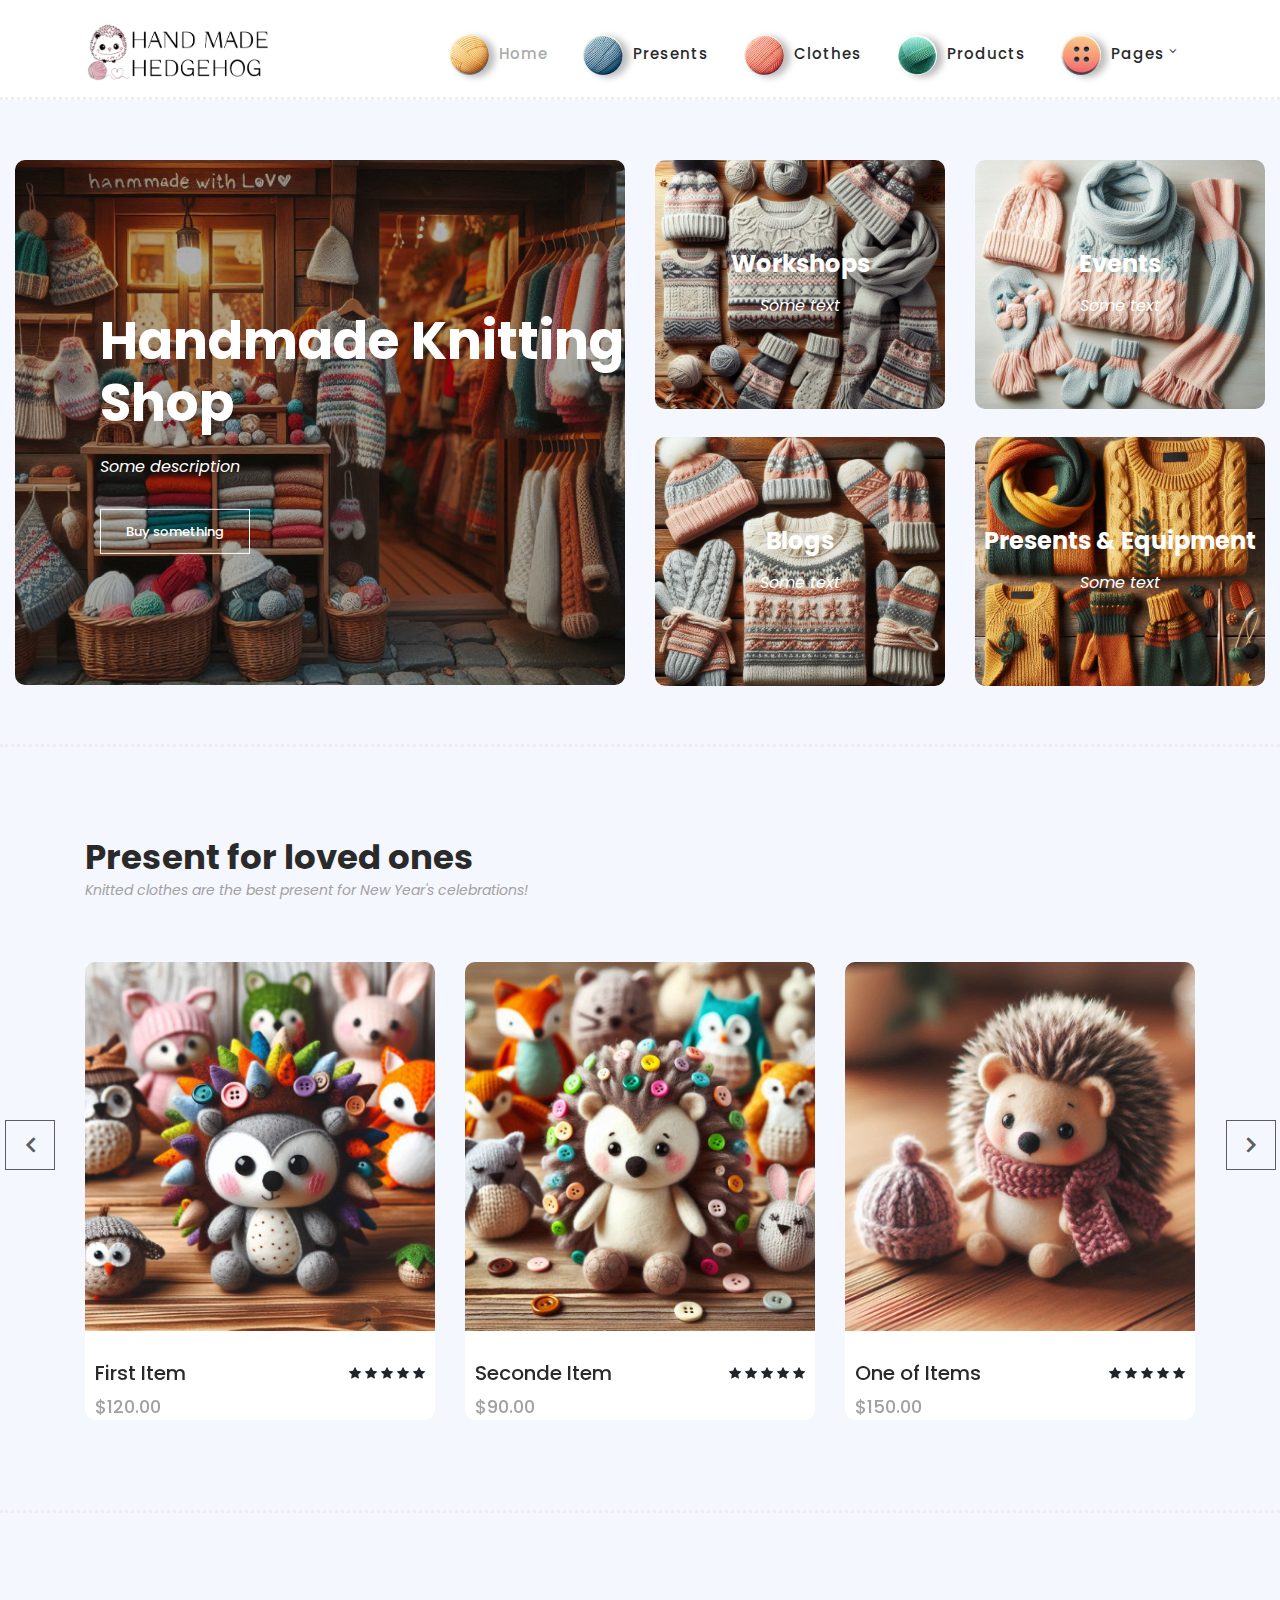
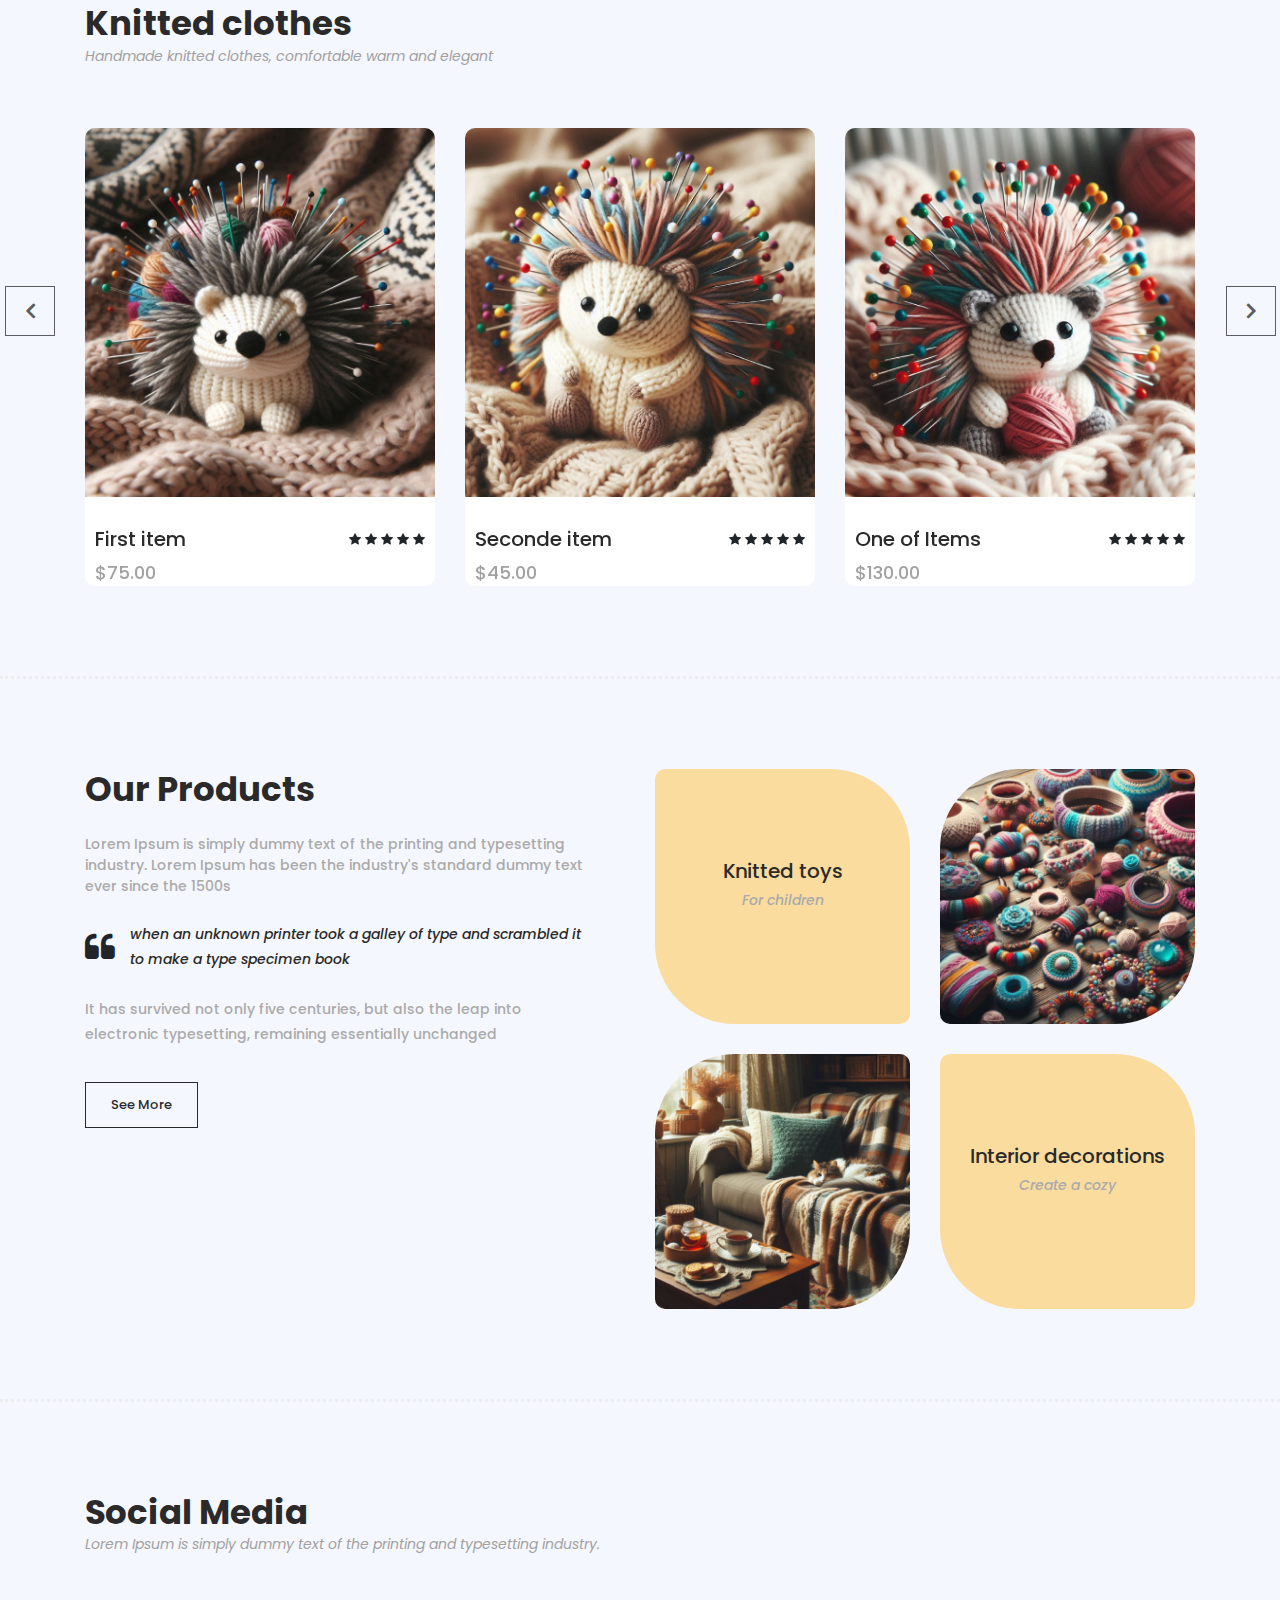
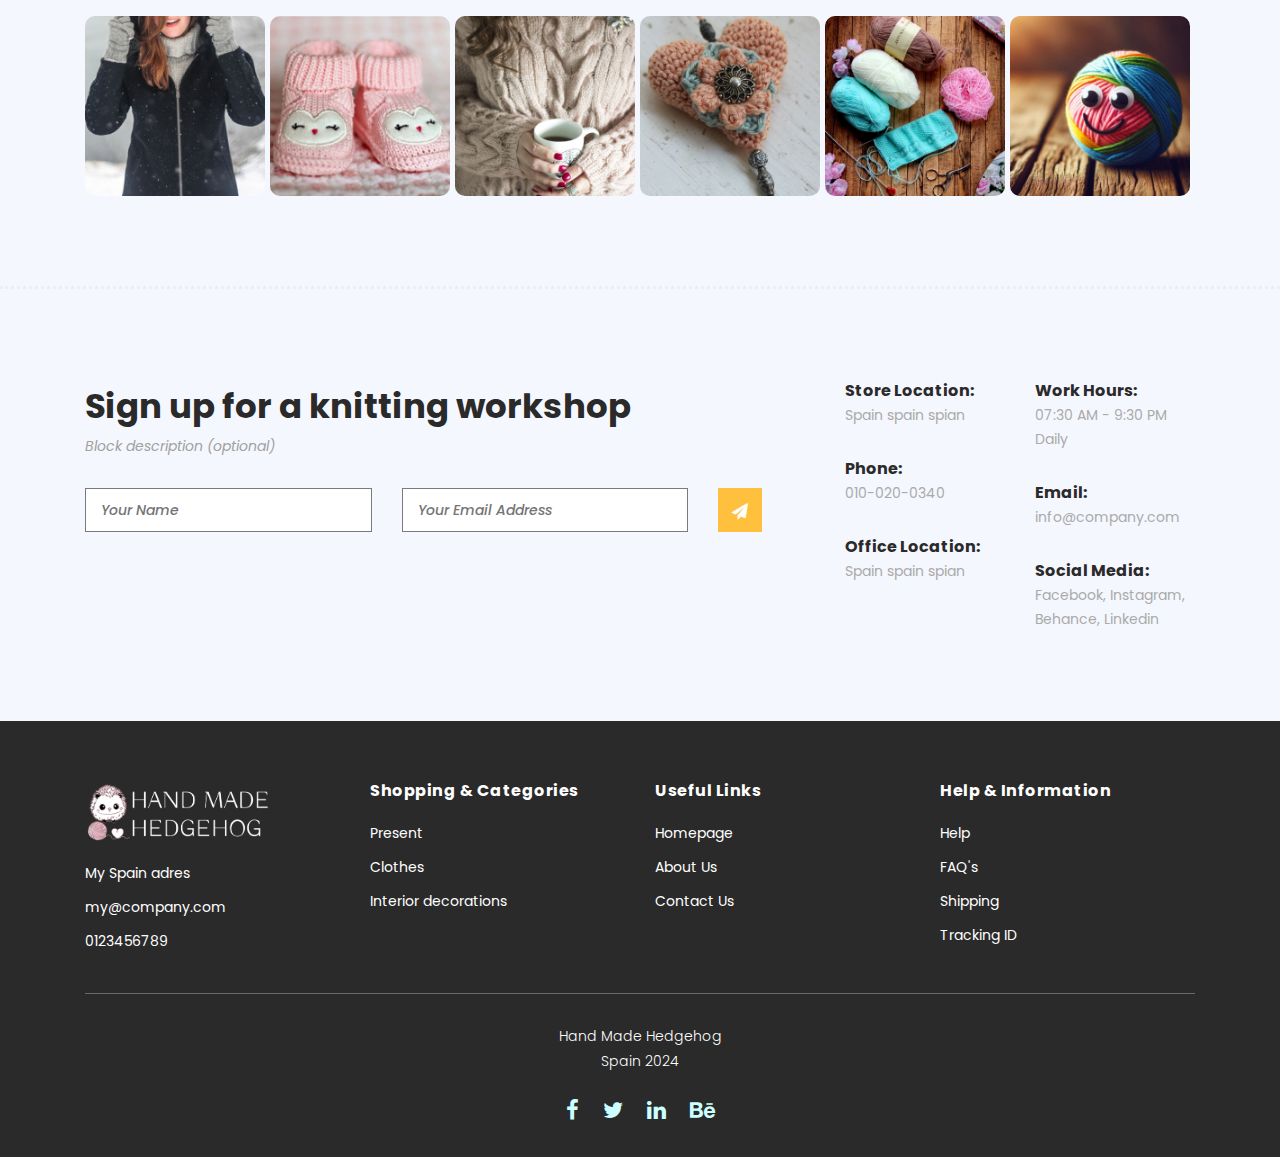
<file: index.html>
<!DOCTYPE html>
<html lang="en">

  <head>

    <meta charset="utf-8">
    <meta name="viewport" content="width=device-width, initial-scale=1, shrink-to-fit=no">
    <meta name="description" content="">
    <meta name="author" content="">
    <link href="https://fonts.googleapis.com/css?family=Poppins:100,200,300,400,500,600,700,800,900&display=swap" rel="stylesheet">

    <title>Hand Made Hedgehog</title>


    <!-- Additional CSS Files -->
    <link rel="stylesheet" type="text/css" href="assets/css/bootstrap.min.css">

    <link rel="stylesheet" type="text/css" href="assets/css/font-awesome.css">

    <link rel="stylesheet" href="assets/css/templatemo-hexashop.css">

    <link rel="stylesheet" href="assets/css/owl-carousel.css">

    <link rel="stylesheet" href="assets/css/lightbox.css">
<!--

TemplateMo 571 Hexashop

https://templatemo.com/tm-571-hexashop

-->
    </head>
    
    <body>
    
    <!-- ***** Preloader Start ***** -->
    <div id="preloader">
        <div class="jumper">
            <div></div>
            <div></div>
            <div></div>
        </div>
    </div>  
    <!-- ***** Preloader End ***** -->
    
    
    <!-- ***** Header Area Start ***** -->
    <header class="header-area header-sticky">
        <div class="container">
            <div class="row">
                <div class="col-12">
                    <nav class="main-nav">
                        <!-- ***** Logo Start ***** -->
                        <a href="index.html" class="logo">
                            <img src="assets/images/logo.png">
                        </a>
                        <!-- ***** Logo End ***** -->
                        <!-- ***** Menu Start ***** -->
                        <ul class="nav">
                            <li class="scroll-to-section">
                                <a href="#top" class="active">
                                    <img src="assets/images/1-but.png">
                                    Home
                                </a>
                            </li>
                            <li class="scroll-to-section">
                                <a href="#men">
                                    <img src="assets/images/2-but.png">
                                    Presents
                                </a>
                            </li>
                            <li class="scroll-to-section">
                                <a href="#women">
                                    <img src="assets/images/3-but.png">
                                    Clothes
                                </a>
                            </li>
                            <li class="scroll-to-section">
                                <a href="#explore">
                                    <img src="assets/images/6-but.png">
                                    Products
                                </a>
                            </li>
                            <li class="submenu">
                                <a href="javascript:;"><img src="assets/images/7-but.png">
                                    Pages</a>
                                <ul>
                                    <li><a href="workshop.html">Workshops</a></li>
                                    <li><a href="shop.html">Shop</a></li>
                                    <li><a href="blog.html">Blog</a></li>
                                    <li><a href="contact.html">Contact Us</a></li>
                                </ul>
                            </li>
                        </ul>        
                        <a class='menu-trigger'>
                            <span>Menu</span>
                        </a>
                        <!-- ***** Menu End ***** -->
                    </nav>
                </div>
            </div>
        </div>
    </header>
    <!-- ***** Header Area End ***** -->

    <!-- ***** Main Banner Area Start ***** -->
    <div class="main-banner" id="top">
        <div class="container-fluid">
            <div class="row">
                <div class="col-lg-6">
                    <div class="left-content">
                        <div class="thumb">
                            <img src="assets/images/left-banner-image.jpg" alt="">
                            <div class="inner-content">
                                <h4>Handmade Knitting Shop</h4>
                                <span>Some description</span>
                                <div class="main-border-button">
                                    <a href="shop.html">Buy something</a>
                                </div>
                            </div>
                        </div>
                    </div>
                </div>
                <div class="col-lg-6">
                    <div class="right-content">
                        <div class="row">
                            <div class="col-lg-6">
                                <div class="right-first-image">
                                    <div class="thumb">
                                        <div class="inner-content">
                                            <h4>Workshops</h4>
                                            <span>Some text</span>
                                        </div>
                                        <div class="hover-content">
                                            <div class="inner">
                                                <h4>Workshops</h4>
                                                <p>Some text</p>
                                                <div class="main-border-button">
                                                    <a href="workshop.html">Discover More</a>
                                                </div>
                                            </div>
                                        </div>
                                        <img src="assets/images/baner-right-image-01.jpg">
                                    </div>
                                </div>
                            </div>
                            <div class="col-lg-6">
                                <div class="right-first-image">
                                    <div class="thumb">
                                        <div class="inner-content">
                                            <h4>Events</h4>
                                            <span>Some text</span>
                                        </div>
                                        <div class="hover-content">
                                            <div class="inner">
                                                <h4>Events</h4>
                                                <p>Lorem ipsum dolor sit amet, conservisii.</p>
                                                <div class="main-border-button">
                                                    <a href="workshop.html">Discover More</a>
                                                </div>
                                            </div>
                                        </div>
                                        <img src="assets/images/baner-right-image-02.jpg">
                                    </div>
                                </div>
                            </div>
                            <div class="col-lg-6">
                                <div class="right-first-image">
                                    <div class="thumb">
                                        <div class="inner-content">
                                            <h4>Blogs</h4>
                                            <span>Some text</span>
                                        </div>
                                        <div class="hover-content">
                                            <div class="inner">
                                                <h4>Blogs</h4>
                                                <p>Lorem ipsum dolor sit amet, conservisii ctetur adipiscing elit incid.</p>
                                                <div class="main-border-button">
                                                    <a href="blog.html">Discover More</a>
                                                </div>
                                            </div>
                                        </div>
                                        <img src="assets/images/baner-right-image-03.jpg">
                                    </div>
                                </div>
                            </div>
                            <div class="col-lg-6">
                                <div class="right-first-image">
                                    <div class="thumb">
                                        <div class="inner-content">
                                            <h4>Presents & Equipment</h4>
                                            <span>Some text</span>
                                        </div>
                                        <div class="hover-content">
                                            <div class="inner">
                                                <h4>Presents & Equipment</h4>
                                                <p>Lorem ipsum dolor sit amet, conservisii ctetur adipiscing elit incid.</p>
                                                <div class="main-border-button">
                                                    <a href="shop.html">Discover More</a>
                                                </div>
                                            </div>
                                        </div>
                                        <img src="assets/images/baner-right-image-04.jpg">
                                    </div>
                                </div>
                            </div>
                        </div>
                    </div>
                </div>
            </div>
        </div>
    </div>
    <!-- ***** Main Banner Area End ***** -->

    <!-- ***** Men Area Starts ***** -->
    <section class="section" id="men">
        <div class="container">
            <div class="row">
                <div class="col-lg-6">
                    <div class="section-heading">
                        <h2>Present for loved ones</h2>
                        <span>Knitted clothes are the best present for New Year's celebrations!</span>
                    </div>
                </div>
            </div>
        </div>
        <div class="container">
            <div class="row">
                <div class="col-lg-12">
                    <div class="men-item-carousel">
                        <div class="owl-men-item owl-carousel">
                            <div class="item">
                                <div class="thumb">
                                    <div class="hover-content">
                                        <ul>
                                            <li><a href="single-product.html"><i class="fa fa-eye"></i></a></li>
                                            <li><a href="single-product.html"><i class="fa fa-star"></i></a></li>
                                            <li><a href="single-product.html"><i class="fa fa-shopping-cart"></i></a></li>
                                        </ul>
                                    </div>
                                    <img src="assets/images/men-01.jpg" alt="">
                                </div>
                                <div class="down-content">
                                    <h4>First Item</h4>
                                    <span>$120.00</span>
                                    <ul class="stars">
                                        <li><i class="fa fa-star"></i></li>
                                        <li><i class="fa fa-star"></i></li>
                                        <li><i class="fa fa-star"></i></li>
                                        <li><i class="fa fa-star"></i></li>
                                        <li><i class="fa fa-star"></i></li>
                                    </ul>
                                </div>
                            </div>
                            <div class="item">
                                <div class="thumb">
                                    <div class="hover-content">
                                        <ul>
                                            <li><a href="single-product.html"><i class="fa fa-eye"></i></a></li>
                                            <li><a href="single-product.html"><i class="fa fa-star"></i></a></li>
                                            <li><a href="single-product.html"><i class="fa fa-shopping-cart"></i></a></li>
                                        </ul>
                                    </div>
                                    <img src="assets/images/men-02.jpg" alt="">
                                </div>
                                <div class="down-content">
                                    <h4>Seconde Item</h4>
                                    <span>$90.00</span>
                                    <ul class="stars">
                                        <li><i class="fa fa-star"></i></li>
                                        <li><i class="fa fa-star"></i></li>
                                        <li><i class="fa fa-star"></i></li>
                                        <li><i class="fa fa-star"></i></li>
                                        <li><i class="fa fa-star"></i></li>
                                    </ul>
                                </div>
                            </div>
                            <div class="item">
                                <div class="thumb">
                                    <div class="hover-content">
                                        <ul>
                                            <li><a href="single-product.html"><i class="fa fa-eye"></i></a></li>
                                            <li><a href="single-product.html"><i class="fa fa-star"></i></a></li>
                                            <li><a href="single-product.html"><i class="fa fa-shopping-cart"></i></a></li>
                                        </ul>
                                    </div>
                                    <img src="assets/images/men-03.jpg" alt="">
                                </div>
                                <div class="down-content">
                                    <h4>One of Items</h4>
                                    <span>$150.00</span>
                                    <ul class="stars">
                                        <li><i class="fa fa-star"></i></li>
                                        <li><i class="fa fa-star"></i></li>
                                        <li><i class="fa fa-star"></i></li>
                                        <li><i class="fa fa-star"></i></li>
                                        <li><i class="fa fa-star"></i></li>
                                    </ul>
                                </div>
                            </div>
                            <div class="item">
                                <div class="thumb">
                                    <div class="hover-content">
                                        <ul>
                                            <li><a href="single-product.html"><i class="fa fa-eye"></i></a></li>
                                            <li><a href="single-product.html"><i class="fa fa-star"></i></a></li>
                                            <li><a href="single-product.html"><i class="fa fa-shopping-cart"></i></a></li>
                                        </ul>
                                    </div>
                                    <img src="assets/images/men-01.jpg" alt="">
                                </div>
                                <div class="down-content">
                                    <h4>One of Items</h4>
                                    <span>$120.00</span>
                                    <ul class="stars">
                                        <li><i class="fa fa-star"></i></li>
                                        <li><i class="fa fa-star"></i></li>
                                        <li><i class="fa fa-star"></i></li>
                                        <li><i class="fa fa-star"></i></li>
                                        <li><i class="fa fa-star"></i></li>
                                    </ul>
                                </div>
                            </div>
                        </div>
                    </div>
                </div>
            </div>
        </div>
    </section>
    <!-- ***** Men Area Ends ***** -->

    <!-- ***** Women Area Starts ***** -->
    <section class="section" id="women">
        <div class="container">
            <div class="row">
                <div class="col-lg-6">
                    <div class="section-heading">
                        <h2>Knitted clothes</h2>
                        <span>Handmade knitted clothes, comfortable warm and elegant</span>
                    </div>
                </div>
            </div>
        </div>
        <div class="container">
            <div class="row">
                <div class="col-lg-12">
                    <div class="women-item-carousel">
                        <div class="owl-women-item owl-carousel">
                            <div class="item">
                                <div class="thumb">
                                    <div class="hover-content">
                                        <ul>
                                            <li><a href="single-product.html"><i class="fa fa-eye"></i></a></li>
                                            <li><a href="single-product.html"><i class="fa fa-star"></i></a></li>
                                            <li><a href="single-product.html"><i class="fa fa-shopping-cart"></i></a></li>
                                        </ul>
                                    </div>
                                    <img src="assets/images/women-01.jpg" alt="">
                                </div>
                                <div class="down-content">
                                    <h4>First item</h4>
                                    <span>$75.00</span>
                                    <ul class="stars">
                                        <li><i class="fa fa-star"></i></li>
                                        <li><i class="fa fa-star"></i></li>
                                        <li><i class="fa fa-star"></i></li>
                                        <li><i class="fa fa-star"></i></li>
                                        <li><i class="fa fa-star"></i></li>
                                    </ul>
                                </div>
                            </div>
                            <div class="item">
                                <div class="thumb">
                                    <div class="hover-content">
                                        <ul>
                                            <li><a href="single-product.html"><i class="fa fa-eye"></i></a></li>
                                            <li><a href="single-product.html"><i class="fa fa-star"></i></a></li>
                                            <li><a href="single-product.html"><i class="fa fa-shopping-cart"></i></a></li>
                                        </ul>
                                    </div>
                                    <img src="assets/images/women-02.jpg" alt="">
                                </div>
                                <div class="down-content">
                                    <h4>Seconde item</h4>
                                    <span>$45.00</span>
                                    <ul class="stars">
                                        <li><i class="fa fa-star"></i></li>
                                        <li><i class="fa fa-star"></i></li>
                                        <li><i class="fa fa-star"></i></li>
                                        <li><i class="fa fa-star"></i></li>
                                        <li><i class="fa fa-star"></i></li>
                                    </ul>
                                </div>
                            </div>
                            <div class="item">
                                <div class="thumb">
                                    <div class="hover-content">
                                        <ul>
                                            <li><a href="single-product.html"><i class="fa fa-eye"></i></a></li>
                                            <li><a href="single-product.html"><i class="fa fa-star"></i></a></li>
                                            <li><a href="single-product.html"><i class="fa fa-shopping-cart"></i></a></li>
                                        </ul>
                                    </div>
                                    <img src="assets/images/women-03.png" alt="">
                                </div>
                                <div class="down-content">
                                    <h4>One of Items</h4>
                                    <span>$130.00</span>
                                    <ul class="stars">
                                        <li><i class="fa fa-star"></i></li>
                                        <li><i class="fa fa-star"></i></li>
                                        <li><i class="fa fa-star"></i></li>
                                        <li><i class="fa fa-star"></i></li>
                                        <li><i class="fa fa-star"></i></li>
                                    </ul>
                                </div>
                            </div>
                            <div class="item">
                                <div class="thumb">
                                    <div class="hover-content">
                                        <ul>
                                            <li><a href="single-product.html"><i class="fa fa-eye"></i></a></li>
                                            <li><a href="single-product.html"><i class="fa fa-star"></i></a></li>
                                            <li><a href="single-product.html"><i class="fa fa-shopping-cart"></i></a></li>
                                        </ul>
                                    </div>
                                    <img src="assets/images/women-01.jpg" alt="">
                                </div>
                                <div class="down-content">
                                    <h4>One of items</h4>
                                    <span>$120.00</span>
                                    <ul class="stars">
                                        <li><i class="fa fa-star"></i></li>
                                        <li><i class="fa fa-star"></i></li>
                                        <li><i class="fa fa-star"></i></li>
                                        <li><i class="fa fa-star"></i></li>
                                        <li><i class="fa fa-star"></i></li>
                                    </ul>
                                </div>
                            </div>
                        </div>
                    </div>
                </div>
            </div>
        </div>
    </section>
    <!-- ***** Women Area Ends ***** -->

    <!-- ***** Explore Area Starts ***** -->
    <section class="section" id="explore">
        <div class="container">
            <div class="row">
                <div class="col-lg-6">
                    <div class="left-content">
                        <h2>Our Products</h2>
                        <span>Lorem Ipsum is simply dummy text of the printing and typesetting industry. Lorem Ipsum has been the industry's standard dummy text ever since the 1500s</span>
                        <div class="quote">
                            <i class="fa fa-quote-left"></i><p>when an unknown printer took a galley of type and scrambled it to make a type specimen book</p>
                        </div>
                        <p>It has survived not only five centuries, but also the leap into electronic typesetting, remaining essentially unchanged</p>
                        <div class="main-border-button">
                            <a href="shop.html">See More</a>
                        </div>
                    </div>
                </div>
                <div class="col-lg-6">
                    <div class="right-content">
                        <div class="row">
                            <div class="col-lg-6">
                                <div class="leather">
                                    <h4>Knitted toys</h4>
                                    <span>For children</span>
                                </div>
                            </div>
                            <div class="col-lg-6">
                                <div class="first-image">
                                    <img src="assets/images/explore-image-01.jpg" alt="">
                                </div>
                            </div>
                            <div class="col-lg-6">
                                <div class="second-image">
                                    <img src="assets/images/explore-image-02.jpg" alt="">
                                </div>
                            </div>
                            <div class="col-lg-6">
                                <div class="types">
                                    <h4>Interior decorations</h4>
                                    <span>Create a cozy</span>
                                </div>
                            </div>
                        </div>
                    </div>
                </div>
            </div>
        </div>
    </section>
    <!-- ***** Explore Area Ends ***** -->

    <!-- ***** Social Area Starts ***** -->
    <section class="section" id="social">
        <div class="container">
            <div class="row">
                <div class="col-lg-12">
                    <div class="section-heading">
                        <h2>Social Media</h2>
                        <span>Lorem Ipsum is simply dummy text of the printing and typesetting industry.</span>
                    </div>
                </div>
            </div>
        </div>
        <div class="container">
            <div class="row images">
                <div class="col-2">
                    <div class="thumb">
                        <div class="icon">
                            <a href="http://instagram.com">
                                <h6>Some text</h6>
                                <i class="fa fa-instagram"></i>
                            </a>
                        </div>
                        <img src="assets/images/instagram-01.jpg" alt="">
                    </div>
                </div>
                <div class="col-2">
                    <div class="thumb">
                        <div class="icon">
                            <a href="http://instagram.com">
                                <h6>Some text</h6>
                                <i class="fa fa-instagram"></i>
                            </a>
                        </div>
                        <img src="assets/images/instagram-02.jpg" alt="">
                    </div>
                </div>
                <div class="col-2">
                    <div class="thumb">
                        <div class="icon">
                            <a href="http://instagram.com">
                                <h6>Some text</h6>
                                <i class="fa fa-instagram"></i>
                            </a>
                        </div>
                        <img src="assets/images/instagram-03.jpg" alt="">
                    </div>
                </div>
                <div class="col-2">
                    <div class="thumb">
                        <div class="icon">
                            <a href="http://instagram.com">
                                <h6>Some text</h6>
                                <i class="fa fa-instagram"></i>
                            </a>
                        </div>
                        <img src="assets/images/instagram-04.jpg" alt="">
                    </div>
                </div>
                <div class="col-2">
                    <div class="thumb">
                        <div class="icon">
                            <a href="http://instagram.com">
                                <h6>Some text</h6>
                                <i class="fa fa-instagram"></i>
                            </a>
                        </div>
                        <img src="assets/images/instagram-05.jpg" alt="">
                    </div>
                </div>
                <div class="col-2">
                    <div class="thumb">
                        <div class="icon">
                            <a href="http://instagram.com">
                                <h6>Some text</h6>
                                <i class="fa fa-instagram"></i>
                            </a>
                        </div>
                        <img src="assets/images/instagram-06.jpg" alt="">
                    </div>
                </div>
            </div>
        </div>
    </section>
    <!-- ***** Social Area Ends ***** -->

    <!-- ***** Subscribe Area Starts ***** -->
    <div class="subscribe">
        <div class="container">
            <div class="row">
                <div class="col-lg-8">
                    <div class="section-heading">
                        <h2>Sign up for a knitting workshop</h2>
                        <span>Block description (optional)</span>
                    </div>
                    <form id="subscribe" action="" method="get">
                        <div class="row">
                          <div class="col-lg-5">
                            <fieldset>
                              <input name="name" type="text" id="name" placeholder="Your Name" required="">
                            </fieldset>
                          </div>
                          <div class="col-lg-5">
                            <fieldset>
                              <input name="email" type="text" id="email" pattern="[^ @]*@[^ @]*" placeholder="Your Email Address" required="">
                            </fieldset>
                          </div>
                          <div class="col-lg-2">
                            <fieldset>
                              <button type="submit" id="form-submit" class="main-dark-button"><i class="fa fa-paper-plane"></i></button>
                            </fieldset>
                          </div>
                        </div>
                    </form>
                </div>
                <div class="col-lg-4">
                    <div class="row">
                        <div class="col-6">
                            <ul>
                                <li>Store Location:<br><span>Spain spain spian</span></li>
                                <li>Phone:<br><span>010-020-0340</span></li>
                                <li>Office Location:<br><span>Spain spain spian</span></li>
                            </ul>
                        </div>
                        <div class="col-6">
                            <ul>
                                <li>Work Hours:<br><span>07:30 AM - 9:30 PM Daily</span></li>
                                <li>Email:<br><span>info@company.com</span></li>
                                <li>Social Media:<br><span><a href="#">Facebook</a>, <a href="#">Instagram</a>, <a href="#">Behance</a>, <a href="#">Linkedin</a></span></li>
                            </ul>
                        </div>
                    </div>
                </div>
            </div>
        </div>
    </div>
    <!-- ***** Subscribe Area Ends ***** -->
    
    <!-- ***** Footer Start ***** -->
    <footer>
        <div class="container">
            <div class="row">
                <div class="col-lg-3">
                    <div class="first-item">
                        <div class="logo">
                            <img src="assets/images/white-logo.png" alt="Hand Made Hedgehog">
                        </div>
                        <ul>
                            <li><a href="#">My Spain adres</a></li>
                            <li><a href="#">my@company.com</a></li>
                            <li><a href="#">0123456789</a></li>
                        </ul>
                    </div>
                </div>
                <div class="col-lg-3">
                    <h4>Shopping &amp; Categories</h4>
                    <ul>
                        <li><a href="#">Present</a></li>
                        <li><a href="#">Clothes</a></li>
                        <li><a href="#">Interior decorations</a></li>
                    </ul>
                </div>
                <div class="col-lg-3">
                    <h4>Useful Links</h4>
                    <ul>
                        <li><a href="#">Homepage</a></li>
                        <li><a href="#">About Us</a></li>
                        <li><a href="#">Contact Us</a></li>
                    </ul>
                </div>
                <div class="col-lg-3">
                    <h4>Help &amp; Information</h4>
                    <ul>
                        <li><a href="#">Help</a></li>
                        <li><a href="#">FAQ's</a></li>
                        <li><a href="#">Shipping</a></li>
                        <li><a href="#">Tracking ID</a></li>
                    </ul>
                </div>
                <div class="col-lg-12">
                    <div class="under-footer">
                        <p>Hand Made Hedgehog</p>
                        <p>Spain 2024</p>
                        <ul>
                            <li><a href="#"><i class="fa fa-facebook"></i></a></li>
                            <li><a href="#"><i class="fa fa-twitter"></i></a></li>
                            <li><a href="#"><i class="fa fa-linkedin"></i></a></li>
                            <li><a href="#"><i class="fa fa-behance"></i></a></li>
                        </ul>
                    </div>
                </div>
            </div>
        </div>
    </footer>
    

    <!-- jQuery -->
    <script src="assets/js/jquery-2.1.0.min.js"></script>

    <!-- Bootstrap -->
    <script src="assets/js/popper.js"></script>
    <script src="assets/js/bootstrap.min.js"></script>

    <!-- Plugins -->
    <script src="assets/js/owl-carousel.js"></script>
    <script src="assets/js/accordions.js"></script>
    <script src="assets/js/datepicker.js"></script>
    <script src="assets/js/scrollreveal.min.js"></script>
    <script src="assets/js/waypoints.min.js"></script>
    <script src="assets/js/jquery.counterup.min.js"></script>
    <script src="assets/js/imgfix.min.js"></script> 
    <script src="assets/js/slick.js"></script> 
    <script src="assets/js/lightbox.js"></script> 
    <script src="assets/js/isotope.js"></script> 
    
    <!-- Global Init -->
    <script src="assets/js/custom.js"></script>

    <script>

        $(function() {
            var selectedClass = "";
            $("p").click(function(){
            selectedClass = $(this).attr("data-rel");
            $("#portfolio").fadeTo(50, 0.1);
                $("#portfolio div").not("."+selectedClass).fadeOut();
            setTimeout(function() {
              $("."+selectedClass).fadeIn();
              $("#portfolio").fadeTo(50, 1);
            }, 500);
                
            });
        });

    </script>

  </body>
</html>
</file>
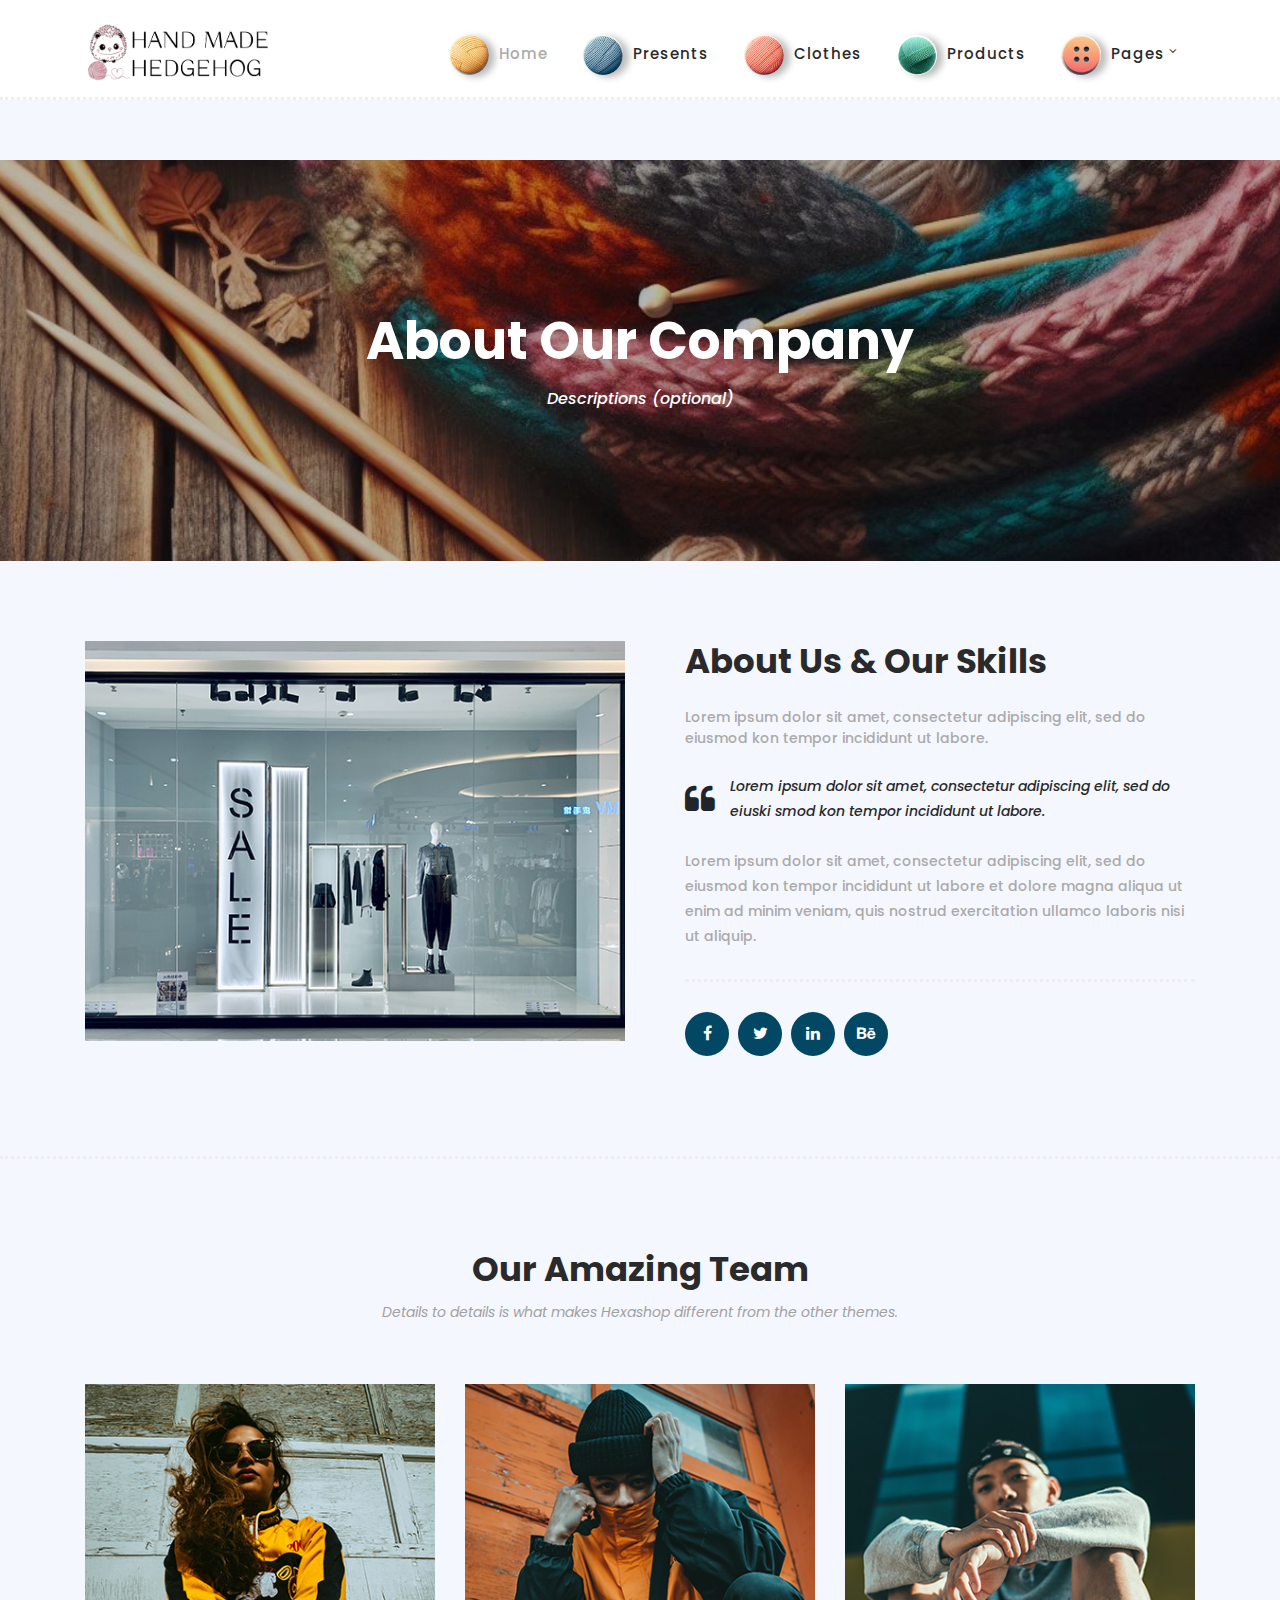
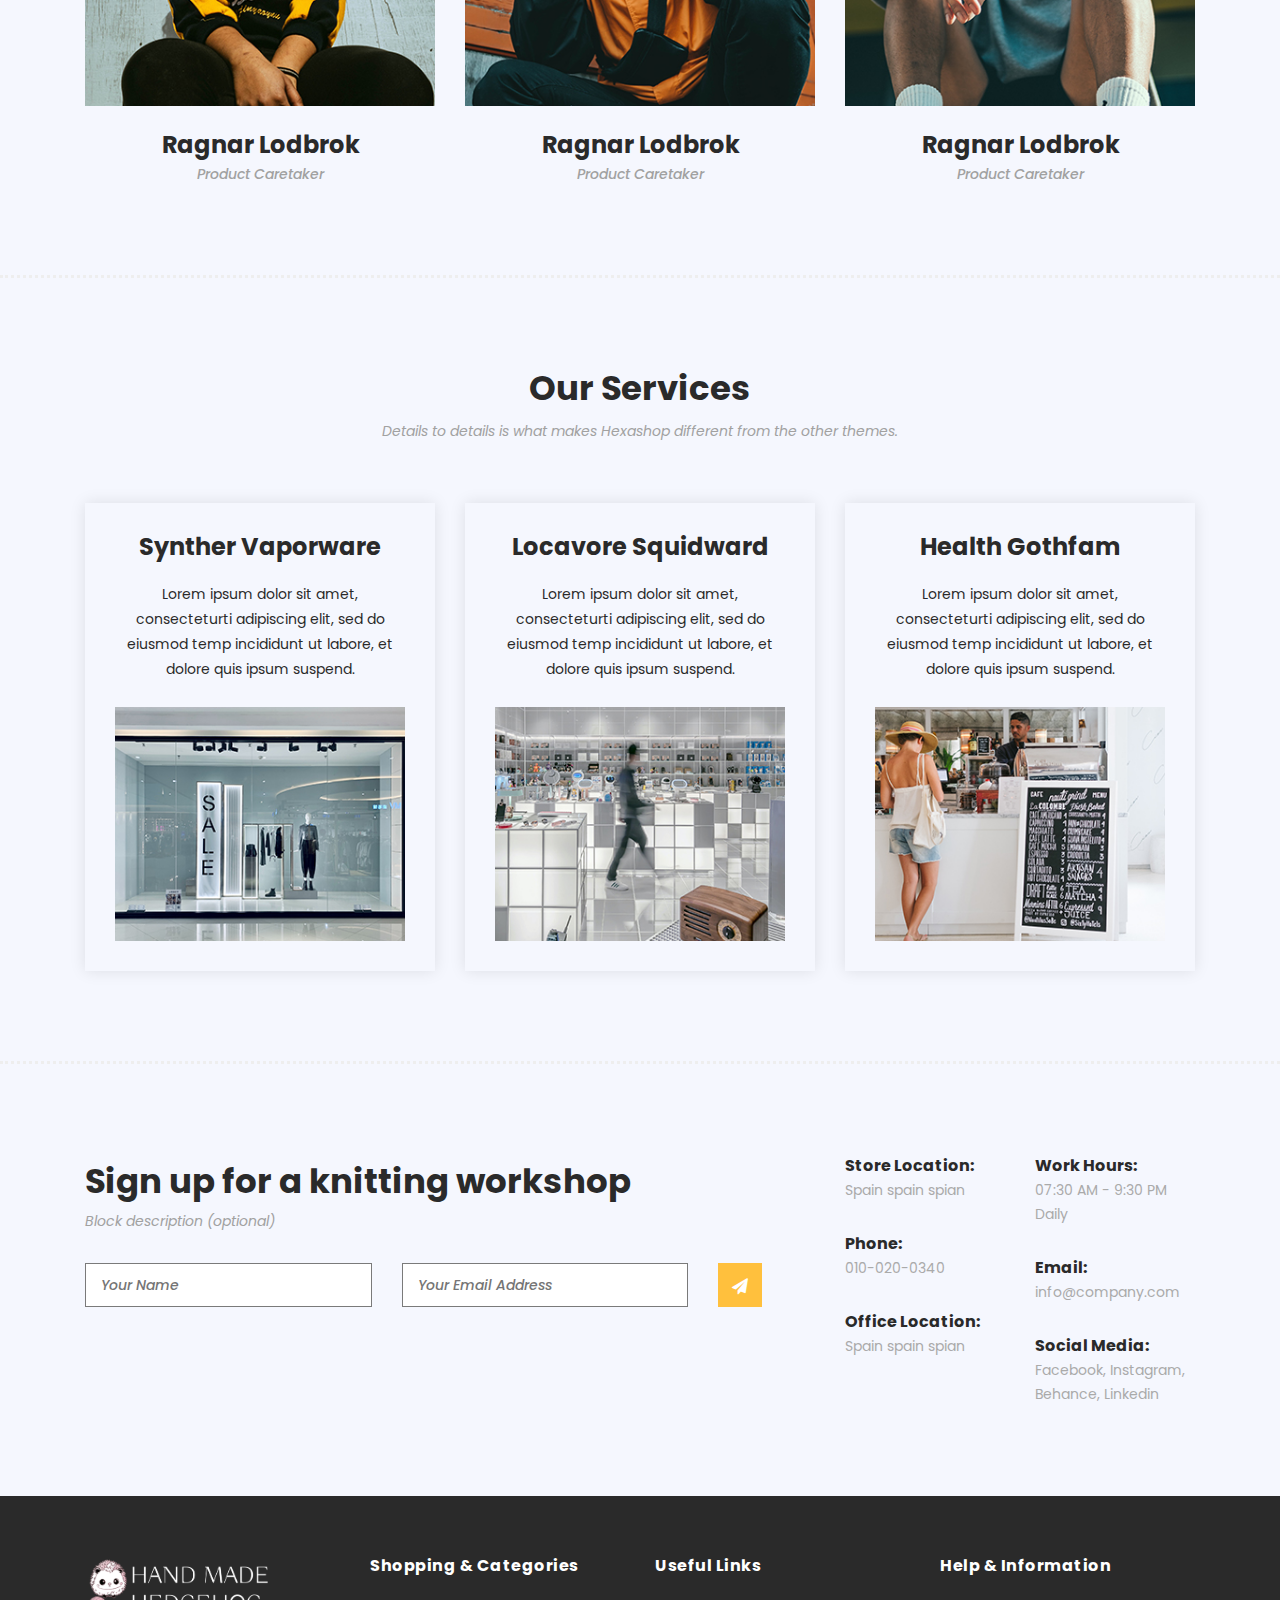
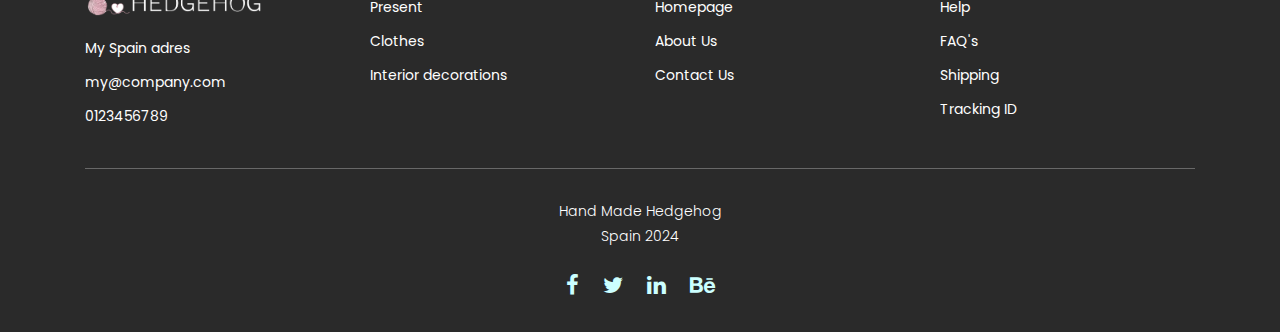
<file: about.html>
<!DOCTYPE html>
<html lang="en">

  <head>

    <meta charset="utf-8">
    <meta name="viewport" content="width=device-width, initial-scale=1, shrink-to-fit=no">
    <meta name="description" content="">
    <meta name="author" content="">
    <link href="https://fonts.googleapis.com/css?family=Poppins:100,200,300,400,500,600,700,800,900&display=swap" rel="stylesheet">

    <title>Hand Made Hedgehog - About Page</title>


    <!-- Additional CSS Files -->
    <link rel="stylesheet" type="text/css" href="assets/css/bootstrap.min.css">

    <link rel="stylesheet" type="text/css" href="assets/css/font-awesome.css">

    <link rel="stylesheet" href="assets/css/templatemo-hexashop.css">

    <link rel="stylesheet" href="assets/css/owl-carousel.css">

    <link rel="stylesheet" href="assets/css/lightbox.css">
<!--

TemplateMo 571 Hexashop

https://templatemo.com/tm-571-hexashop

-->
    </head>
    
    <body>
    
    <!-- ***** Preloader Start ***** -->
    <div id="preloader">
        <div class="jumper">
            <div></div>
            <div></div>
            <div></div>
        </div>
    </div>  
    <!-- ***** Preloader End ***** -->
    
    
    <!-- ***** Header Area Start ***** -->
    <header class="header-area header-sticky">
        <div class="container">
            <div class="row">
                <div class="col-12">
                    <nav class="main-nav">
                        <!-- ***** Logo Start ***** -->
                        <a href="index.html" class="logo">
                            <img src="assets/images/logo.png">
                        </a>
                        <!-- ***** Logo End ***** -->
                        <!-- ***** Menu Start ***** -->
                        <ul class="nav">
                            <li class="scroll-to-section">
                                <a href="#top" class="active">
                                    <img src="assets/images/1-but.png">
                                    Home
                                </a>
                            </li>
                            <li class="scroll-to-section">
                                <a href="#men">
                                    <img src="assets/images/2-but.png">
                                    Presents
                                </a>
                            </li>
                            <li class="scroll-to-section">
                                <a href="#women">
                                    <img src="assets/images/3-but.png">
                                    Clothes
                                </a>
                            </li>
                            <li class="scroll-to-section">
                                <a href="#explore">
                                    <img src="assets/images/6-but.png">
                                    Products
                                </a>
                            </li>
                            <li class="submenu">
                                <a href="javascript:;"><img src="assets/images/7-but.png">
                                    Pages</a>
                                <ul>
                                    <li><a href="about.html">Workshops</a></li>
                                    <li><a href="shop.html">Products</a></li>
                                    <li><a href="single-product.html">Single Product</a></li>
                                    <li><a href="contact.html">Contact Us</a></li>
                                </ul>
                            </li>
                        </ul>
                        <a class='menu-trigger'>
                            <span>Menu</span>
                        </a>
                        <!-- ***** Menu End ***** -->
                    </nav>
                </div>
            </div>
        </div>
    </header>
    <!-- ***** Header Area End ***** -->

    <!-- ***** Main Banner Area Start ***** -->
    <div class="page-heading about-page-heading" id="top">
        <div class="container">
            <div class="row">
                <div class="col-lg-12">
                    <div class="inner-content">
                        <h2>About Our Company</h2>
                        <span>Descriptions (optional)</span>
                    </div>
                </div>
            </div>
        </div>
    </div>
    <!-- ***** Main Banner Area End ***** -->

    <!-- ***** About Area Starts ***** -->
    <div class="about-us">
        <div class="container">
            <div class="row">
                <div class="col-lg-6">
                    <div class="left-image">
                        <img src="assets/images/about-left-image.jpg" alt="">
                    </div>
                </div>
                <div class="col-lg-6">
                    <div class="right-content">
                        <h4>About Us &amp; Our Skills</h4>
                        <span>Lorem ipsum dolor sit amet, consectetur adipiscing elit, sed do eiusmod kon tempor incididunt ut labore.</span>
                        <div class="quote">
                            <i class="fa fa-quote-left"></i><p>Lorem ipsum dolor sit amet, consectetur adipiscing elit, sed do eiuski smod kon tempor incididunt ut labore.</p>
                        </div>
                        <p>Lorem ipsum dolor sit amet, consectetur adipiscing elit, sed do eiusmod kon tempor incididunt ut labore et dolore magna aliqua ut enim ad minim veniam, quis nostrud exercitation ullamco laboris nisi ut aliquip.</p>
                        <ul>
                            <li><a href="#"><i class="fa fa-facebook"></i></a></li>
                            <li><a href="#"><i class="fa fa-twitter"></i></a></li>
                            <li><a href="#"><i class="fa fa-linkedin"></i></a></li>
                            <li><a href="#"><i class="fa fa-behance"></i></a></li>
                        </ul>
                    </div>
                </div>
            </div>
        </div>
    </div>
    <!-- ***** About Area Ends ***** -->

    <!-- ***** Our Team Area Starts ***** -->
    <section class="our-team">
        <div class="container">
            <div class="row">
                <div class="col-lg-12">
                    <div class="section-heading">
                        <h2>Our Amazing Team</h2>
                        <span>Details to details is what makes Hexashop different from the other themes.</span>
                    </div>
                </div>
                <div class="col-lg-4">
                    <div class="team-item">
                        <div class="thumb">
                            <div class="hover-effect">
                                <div class="inner-content">
                                    <ul>
                                        <li><a href="#"><i class="fa fa-facebook"></i></a></li>
                                        <li><a href="#"><i class="fa fa-twitter"></i></a></li>
                                        <li><a href="#"><i class="fa fa-linkedin"></i></a></li>
                                        <li><a href="#"><i class="fa fa-behance"></i></a></li>
                                    </ul>
                                </div>
                            </div>
                            <img src="assets/images/team-member-01.jpg">
                        </div>
                        <div class="down-content">
                            <h4>Ragnar Lodbrok</h4>
                            <span>Product Caretaker</span>
                        </div>
                    </div>
                </div>
                <div class="col-lg-4">
                    <div class="team-item">
                        <div class="thumb">
                            <div class="hover-effect">
                                <div class="inner-content">
                                    <ul>
                                        <li><a href="#"><i class="fa fa-facebook"></i></a></li>
                                        <li><a href="#"><i class="fa fa-twitter"></i></a></li>
                                        <li><a href="#"><i class="fa fa-linkedin"></i></a></li>
                                        <li><a href="#"><i class="fa fa-behance"></i></a></li>
                                    </ul>
                                </div>
                            </div>
                            <img src="assets/images/team-member-02.jpg">
                        </div>
                        <div class="down-content">
                            <h4>Ragnar Lodbrok</h4>
                            <span>Product Caretaker</span>
                        </div>
                    </div>
                </div>
                <div class="col-lg-4">
                    <div class="team-item">
                        <div class="thumb">
                            <div class="hover-effect">
                                <div class="inner-content">
                                    <ul>
                                        <li><a href="#"><i class="fa fa-facebook"></i></a></li>
                                        <li><a href="#"><i class="fa fa-twitter"></i></a></li>
                                        <li><a href="#"><i class="fa fa-linkedin"></i></a></li>
                                        <li><a href="#"><i class="fa fa-behance"></i></a></li>
                                    </ul>
                                </div>
                            </div>
                            <img src="assets/images/team-member-03.jpg">
                        </div>
                        <div class="down-content">
                            <h4>Ragnar Lodbrok</h4>
                            <span>Product Caretaker</span>
                        </div>
                    </div>
                </div>
            </div>
        </div>
    </section>
    <!-- ***** Our Team Area Ends ***** -->

    <!-- ***** Services Area Starts ***** -->
    <section class="our-services">
        <div class="container">
            <div class="row">
                <div class="col-lg-12">
                    <div class="section-heading">
                        <h2>Our Services</h2>
                        <span>Details to details is what makes Hexashop different from the other themes.</span>
                    </div>
                </div>
                <div class="col-lg-4">
                    <div class="service-item">
                        <h4>Synther Vaporware</h4>
                        <p>Lorem ipsum dolor sit amet, consecteturti adipiscing elit, sed do eiusmod temp incididunt ut labore, et dolore quis ipsum suspend.</p>
                        <img src="assets/images/service-01.jpg" alt="">
                    </div>
                </div>
                <div class="col-lg-4">
                    <div class="service-item">
                        <h4>Locavore Squidward</h4>
                        <p>Lorem ipsum dolor sit amet, consecteturti adipiscing elit, sed do eiusmod temp incididunt ut labore, et dolore quis ipsum suspend.</p>
                        <img src="assets/images/service-02.jpg" alt="">
                    </div>
                </div>
                <div class="col-lg-4">
                    <div class="service-item">
                        <h4>Health Gothfam</h4>
                        <p>Lorem ipsum dolor sit amet, consecteturti adipiscing elit, sed do eiusmod temp incididunt ut labore, et dolore quis ipsum suspend.</p>
                        <img src="assets/images/service-03.jpg" alt="">
                    </div>
                </div>
            </div>
        </div>
    </section>
    <!-- ***** Services Area Ends ***** -->

    <!-- ***** Subscribe Area Starts ***** -->
    <div class="subscribe">
        <div class="container">
            <div class="row">
                <div class="col-lg-8">
                    <div class="section-heading">
                        <h2>Sign up for a knitting workshop</h2>
                        <span>Block description (optional)</span>
                    </div>
                    <form id="subscribe" action="" method="get">
                        <div class="row">
                            <div class="col-lg-5">
                                <fieldset>
                                    <input name="name" type="text" id="name" placeholder="Your Name" required="">
                                </fieldset>
                            </div>
                            <div class="col-lg-5">
                                <fieldset>
                                    <input name="email" type="text" id="email" pattern="[^ @]*@[^ @]*" placeholder="Your Email Address" required="">
                                </fieldset>
                            </div>
                            <div class="col-lg-2">
                                <fieldset>
                                    <button type="submit" id="form-submit" class="main-dark-button"><i class="fa fa-paper-plane"></i></button>
                                </fieldset>
                            </div>
                        </div>
                    </form>
                </div>
                <div class="col-lg-4">
                    <div class="row">
                        <div class="col-6">
                            <ul>
                                <li>Store Location:<br><span>Spain spain spian</span></li>
                                <li>Phone:<br><span>010-020-0340</span></li>
                                <li>Office Location:<br><span>Spain spain spian</span></li>
                            </ul>
                        </div>
                        <div class="col-6">
                            <ul>
                                <li>Work Hours:<br><span>07:30 AM - 9:30 PM Daily</span></li>
                                <li>Email:<br><span>info@company.com</span></li>
                                <li>Social Media:<br><span><a href="#">Facebook</a>, <a href="#">Instagram</a>, <a href="#">Behance</a>, <a href="#">Linkedin</a></span></li>
                            </ul>
                        </div>
                    </div>
                </div>
            </div>
        </div>
    </div>
    <!-- ***** Subscribe Area Ends ***** -->

    <!-- ***** Footer Start ***** -->
    <footer>
        <div class="container">
            <div class="row">
                <div class="col-lg-3">
                    <div class="first-item">
                        <div class="logo">
                            <img src="assets/images/white-logo.png" alt="Hand Made Hedgehog">
                        </div>
                        <ul>
                            <li><a href="#">My Spain adres</a></li>
                            <li><a href="#">my@company.com</a></li>
                            <li><a href="#">0123456789</a></li>
                        </ul>
                    </div>
                </div>
                <div class="col-lg-3">
                    <h4>Shopping &amp; Categories</h4>
                    <ul>
                        <li><a href="#">Present</a></li>
                        <li><a href="#">Clothes</a></li>
                        <li><a href="#">Interior decorations</a></li>
                    </ul>
                </div>
                <div class="col-lg-3">
                    <h4>Useful Links</h4>
                    <ul>
                        <li><a href="#">Homepage</a></li>
                        <li><a href="#">About Us</a></li>
                        <li><a href="#">Contact Us</a></li>
                    </ul>
                </div>
                <div class="col-lg-3">
                    <h4>Help &amp; Information</h4>
                    <ul>
                        <li><a href="#">Help</a></li>
                        <li><a href="#">FAQ's</a></li>
                        <li><a href="#">Shipping</a></li>
                        <li><a href="#">Tracking ID</a></li>
                    </ul>
                </div>
                <div class="col-lg-12">
                    <div class="under-footer">
                        <p>Hand Made Hedgehog</p>
                        <p>Spain 2024</p>
                        <ul>
                            <li><a href="#"><i class="fa fa-facebook"></i></a></li>
                            <li><a href="#"><i class="fa fa-twitter"></i></a></li>
                            <li><a href="#"><i class="fa fa-linkedin"></i></a></li>
                            <li><a href="#"><i class="fa fa-behance"></i></a></li>
                        </ul>
                    </div>
                </div>
            </div>
        </div>
    </footer>
    

    <!-- jQuery -->
    <script src="assets/js/jquery-2.1.0.min.js"></script>

    <!-- Bootstrap -->
    <script src="assets/js/popper.js"></script>
    <script src="assets/js/bootstrap.min.js"></script>

    <!-- Plugins -->
    <script src="assets/js/owl-carousel.js"></script>
    <script src="assets/js/accordions.js"></script>
    <script src="assets/js/datepicker.js"></script>
    <script src="assets/js/scrollreveal.min.js"></script>
    <script src="assets/js/waypoints.min.js"></script>
    <script src="assets/js/jquery.counterup.min.js"></script>
    <script src="assets/js/imgfix.min.js"></script> 
    <script src="assets/js/slick.js"></script> 
    <script src="assets/js/lightbox.js"></script> 
    <script src="assets/js/isotope.js"></script> 
    
    <!-- Global Init -->
    <script src="assets/js/custom.js"></script>

    <script>

        $(function() {
            var selectedClass = "";
            $("p").click(function(){
            selectedClass = $(this).attr("data-rel");
            $("#portfolio").fadeTo(50, 0.1);
                $("#portfolio div").not("."+selectedClass).fadeOut();
            setTimeout(function() {
              $("."+selectedClass).fadeIn();
              $("#portfolio").fadeTo(50, 1);
            }, 500);
                
            });
        });

    </script>

  </body>

</html>
</file>
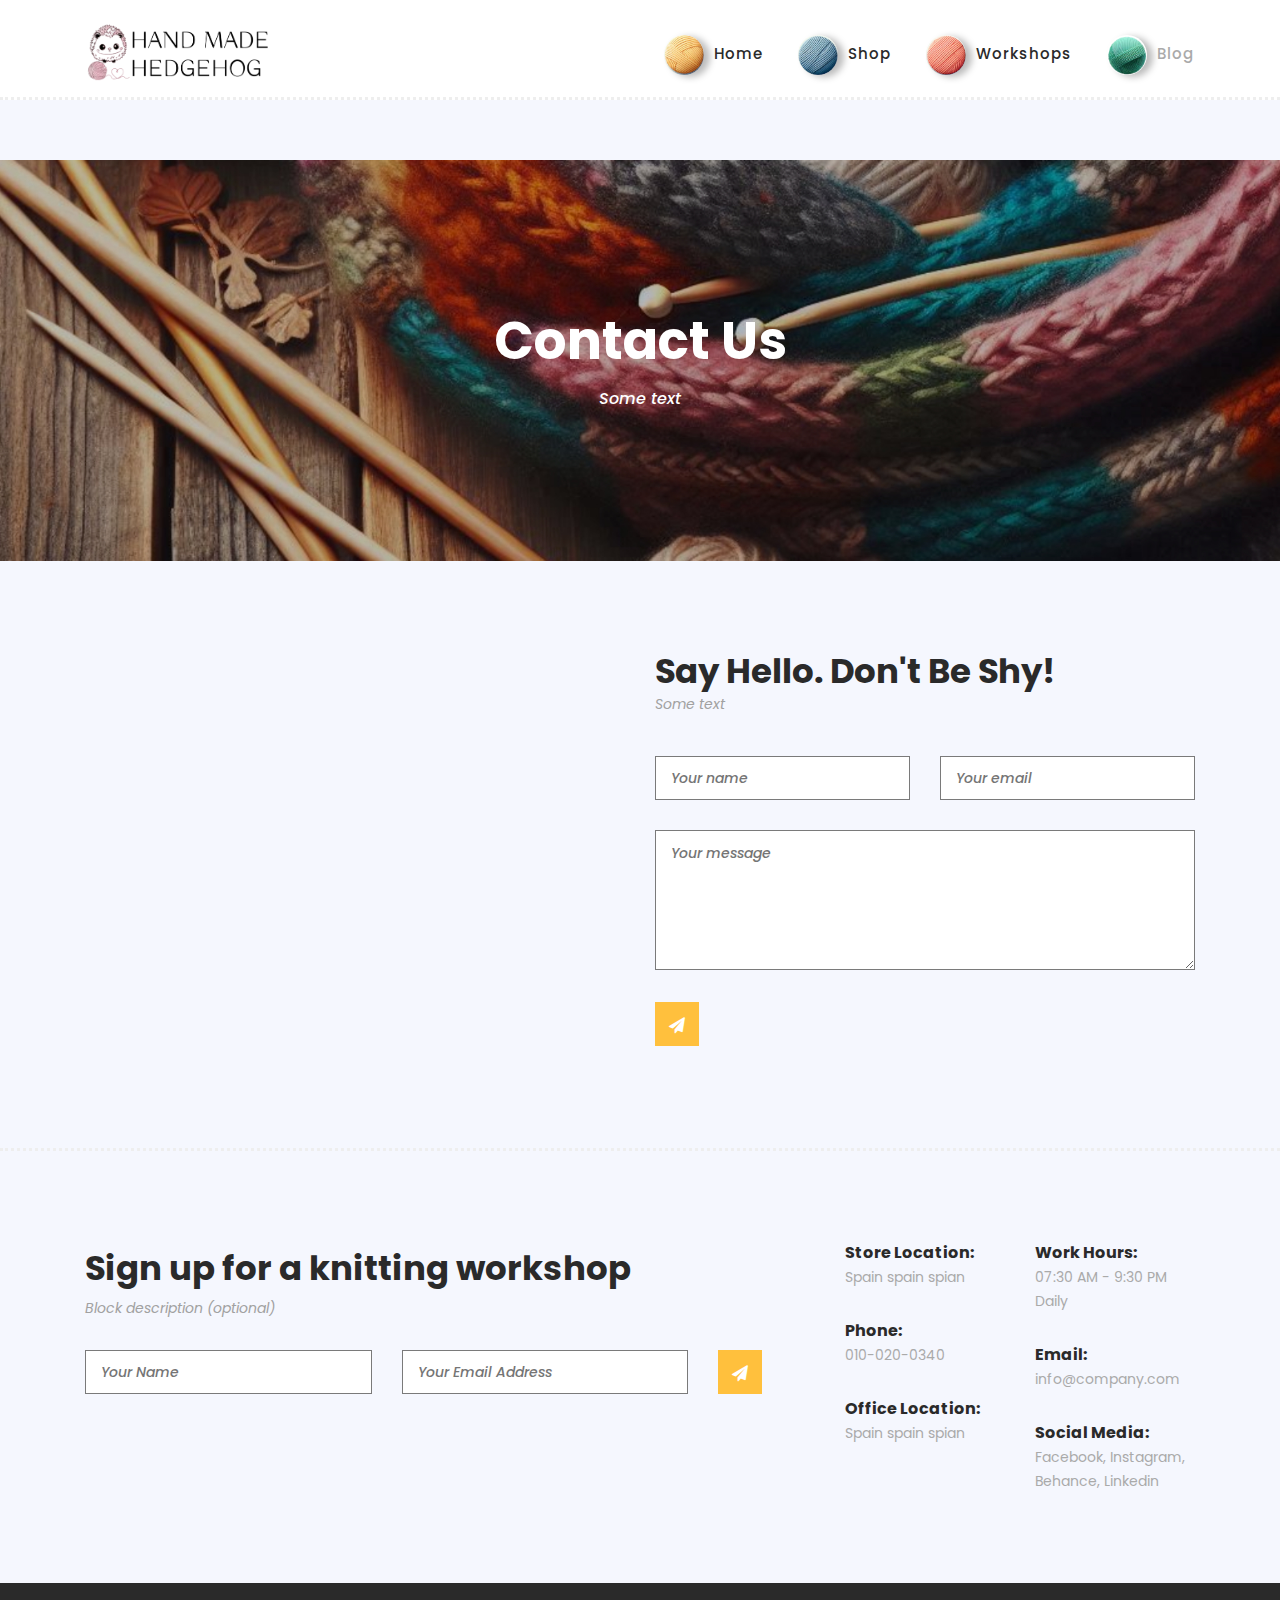
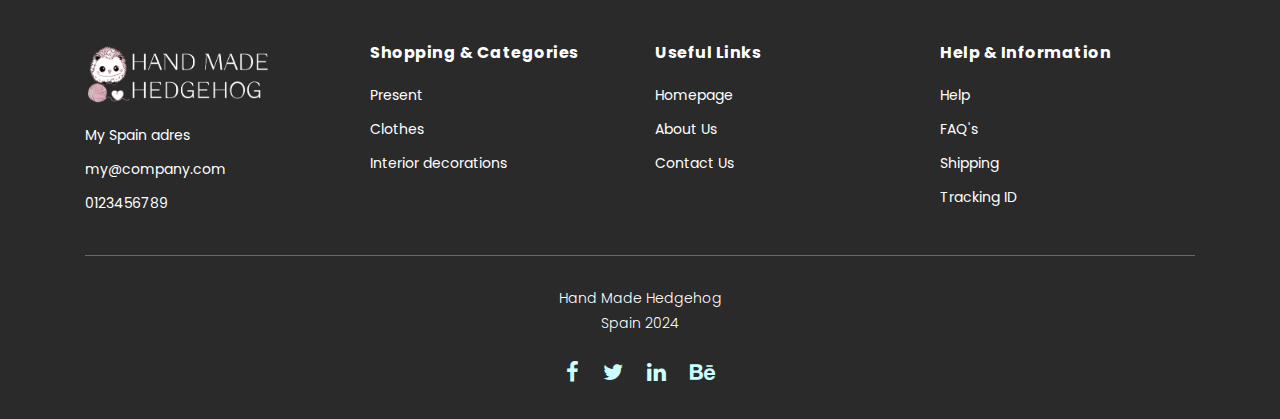
<file: contact.html>
<!DOCTYPE html>
<html lang="en">

  <head>

    <meta charset="utf-8">
    <meta name="viewport" content="width=device-width, initial-scale=1, shrink-to-fit=no">
    <meta name="description" content="">
    <meta name="author" content="">
    <link href="https://fonts.googleapis.com/css?family=Poppins:100,200,300,400,500,600,700,800,900&display=swap" rel="stylesheet">

    <title>Hand Made Hedgehog - Contact Page</title>


    <!-- Additional CSS Files -->
    <link rel="stylesheet" type="text/css" href="assets/css/bootstrap.min.css">

    <link rel="stylesheet" type="text/css" href="assets/css/font-awesome.css">

    <link rel="stylesheet" href="assets/css/templatemo-hexashop.css">

    <link rel="stylesheet" href="assets/css/owl-carousel.css">

    <link rel="stylesheet" href="assets/css/lightbox.css">
<!--

TemplateMo 571 Hexashop

https://templatemo.com/tm-571-hexashop

-->
    </head>
    
    <body>
    
    <!-- ***** Preloader Start ***** -->
    <div id="preloader">
        <div class="jumper">
            <div></div>
            <div></div>
            <div></div>
        </div>
    </div>  
    <!-- ***** Preloader End ***** -->
    
    
    <!-- ***** Header Area Start ***** -->
    <header class="header-area header-sticky">
        <div class="container">
            <div class="row">
                <div class="col-12">
                    <nav class="main-nav">
                        <!-- ***** Logo Start ***** -->
                        <a href="index.html" class="logo">
                            <img src="assets/images/logo.png">
                        </a>
                        <!-- ***** Logo End ***** -->
                        <!-- ***** Menu Start ***** -->
                        <ul class="nav">
                            <li class="scroll-to-section">
                                <a href="index.html">
                                    <img src="assets/images/1-but.png">
                                    Home
                                </a>
                            </li>
                            <li class="scroll-to-section">
                                <a href="shop.html">
                                    <img src="assets/images/2-but.png">
                                    Shop
                                </a>
                            </li>
                            <li class="scroll-to-section">
                                <a href="workshop.html">
                                    <img src="assets/images/3-but.png">
                                    Workshops
                                </a>
                            </li>
                            <li class="scroll-to-section">
                                <a href="blog.html" class="active">
                                    <img src="assets/images/6-but.png">
                                    Blog
                                </a>
                            </li>
                        </ul>
                        <a class='menu-trigger'>
                            <span>Menu</span>
                        </a>
                        <!-- ***** Menu End ***** -->
                    </nav>
                </div>
            </div>
        </div>
    </header>
    <!-- ***** Header Area End ***** -->

    <!-- ***** Main Banner Area Start ***** -->
    <div class="page-heading about-page-heading" id="top">
        <div class="container">
            <div class="row">
                <div class="col-lg-12">
                    <div class="inner-content">
                        <h2>Contact Us</h2>
                        <span>Some text</span>
                    </div>
                </div>
            </div>
        </div>
    </div>
    <!-- ***** Main Banner Area End ***** -->

    <!-- ***** Contact Area Starts ***** -->
    <div class="contact-us">
        <div class="container">
            <div class="row">
                <div class="col-lg-6">
                    <div id="map">
                      <iframe src="https://www.google.com/maps/embed?pb=!1m18!1m12!1m3!1d90186.37207676383!2d-80.13495239500924!3d25.9317678710111!2m3!1f0!2f0!3f0!3m2!1i1024!2i768!4f13.1!3m3!1m2!1s0x88d9ad1877e4a82d%3A0xa891714787d1fb5e!2sPier%20Park!5e1!3m2!1sen!2sth!4v1637512439384!5m2!1sen!2sth" width="100%" height="400px" frameborder="0" style="border:0" allowfullscreen></iframe>
                      <!-- You can simply copy and paste "Embed a map" code from Google Maps for any location. -->
                      
                    </div>
                </div>
                <div class="col-lg-6">
                    <div class="section-heading">
                        <h2>Say Hello. Don't Be Shy!</h2>
                        <span>Some text</span>
                    </div>
                    <form id="contact" action="" method="post">
                        <div class="row">
                          <div class="col-lg-6">
                            <fieldset>
                              <input name="name" type="text" id="name" placeholder="Your name" required="">
                            </fieldset>
                          </div>
                          <div class="col-lg-6">
                            <fieldset>
                              <input name="email" type="text" id="email" placeholder="Your email" required="">
                            </fieldset>
                          </div>
                          <div class="col-lg-12">
                            <fieldset>
                              <textarea name="message" rows="6" id="message" placeholder="Your message" required=""></textarea>
                            </fieldset>
                          </div>
                          <div class="col-lg-12">
                            <fieldset>
                              <button type="submit" id="form-submit" class="main-dark-button"><i class="fa fa-paper-plane"></i></button>
                          </div>
                        </div>
                      </form>
                </div>
            </div>
        </div>
    </div>
    <!-- ***** Contact Area Ends ***** -->

    <!-- ***** Subscribe Area Starts ***** -->
    <div class="subscribe">
        <div class="container">
            <div class="row">
                <div class="col-lg-8">
                    <div class="section-heading">
                        <h2>Sign up for a knitting workshop</h2>
                        <span>Block description (optional)</span>
                    </div>
                    <form id="subscribe" action="" method="get">
                        <div class="row">
                            <div class="col-lg-5">
                                <fieldset>
                                    <input name="name" type="text" id="name" placeholder="Your Name" required="">
                                </fieldset>
                            </div>
                            <div class="col-lg-5">
                                <fieldset>
                                    <input name="email" type="text" id="email" pattern="[^ @]*@[^ @]*" placeholder="Your Email Address" required="">
                                </fieldset>
                            </div>
                            <div class="col-lg-2">
                                <fieldset>
                                    <button type="submit" id="form-submit" class="main-dark-button"><i class="fa fa-paper-plane"></i></button>
                                </fieldset>
                            </div>
                        </div>
                    </form>
                </div>
                <div class="col-lg-4">
                    <div class="row">
                        <div class="col-6">
                            <ul>
                                <li>Store Location:<br><span>Spain spain spian</span></li>
                                <li>Phone:<br><span>010-020-0340</span></li>
                                <li>Office Location:<br><span>Spain spain spian</span></li>
                            </ul>
                        </div>
                        <div class="col-6">
                            <ul>
                                <li>Work Hours:<br><span>07:30 AM - 9:30 PM Daily</span></li>
                                <li>Email:<br><span>info@company.com</span></li>
                                <li>Social Media:<br><span><a href="#">Facebook</a>, <a href="#">Instagram</a>, <a href="#">Behance</a>, <a href="#">Linkedin</a></span></li>
                            </ul>
                        </div>
                    </div>
                </div>
            </div>
        </div>
    </div>
    <!-- ***** Subscribe Area Ends ***** -->

    <!-- ***** Footer Start ***** -->
    <footer>
        <div class="container">
            <div class="row">
                <div class="col-lg-3">
                    <div class="first-item">
                        <div class="logo">
                            <img src="assets/images/white-logo.png" alt="Hand Made Hedgehog">
                        </div>
                        <ul>
                            <li><a href="#">My Spain adres</a></li>
                            <li><a href="#">my@company.com</a></li>
                            <li><a href="#">0123456789</a></li>
                        </ul>
                    </div>
                </div>
                <div class="col-lg-3">
                    <h4>Shopping &amp; Categories</h4>
                    <ul>
                        <li><a href="#">Present</a></li>
                        <li><a href="#">Clothes</a></li>
                        <li><a href="#">Interior decorations</a></li>
                    </ul>
                </div>
                <div class="col-lg-3">
                    <h4>Useful Links</h4>
                    <ul>
                        <li><a href="#">Homepage</a></li>
                        <li><a href="#">About Us</a></li>
                        <li><a href="#">Contact Us</a></li>
                    </ul>
                </div>
                <div class="col-lg-3">
                    <h4>Help &amp; Information</h4>
                    <ul>
                        <li><a href="#">Help</a></li>
                        <li><a href="#">FAQ's</a></li>
                        <li><a href="#">Shipping</a></li>
                        <li><a href="#">Tracking ID</a></li>
                    </ul>
                </div>
                <div class="col-lg-12">
                    <div class="under-footer">
                        <p>Hand Made Hedgehog</p>
                        <p>Spain 2024</p>
                        <ul>
                            <li><a href="#"><i class="fa fa-facebook"></i></a></li>
                            <li><a href="#"><i class="fa fa-twitter"></i></a></li>
                            <li><a href="#"><i class="fa fa-linkedin"></i></a></li>
                            <li><a href="#"><i class="fa fa-behance"></i></a></li>
                        </ul>
                    </div>
                </div>
            </div>
        </div>
    </footer>
    

    <!-- jQuery -->
    <script src="assets/js/jquery-2.1.0.min.js"></script>

    <!-- Bootstrap -->
    <script src="assets/js/popper.js"></script>
    <script src="assets/js/bootstrap.min.js"></script>

    <!-- Plugins -->
    <script src="assets/js/owl-carousel.js"></script>
    <script src="assets/js/accordions.js"></script>
    <script src="assets/js/datepicker.js"></script>
    <script src="assets/js/scrollreveal.min.js"></script>
    <script src="assets/js/waypoints.min.js"></script>
    <script src="assets/js/jquery.counterup.min.js"></script>
    <script src="assets/js/imgfix.min.js"></script> 
    <script src="assets/js/slick.js"></script> 
    <script src="assets/js/lightbox.js"></script> 
    <script src="assets/js/isotope.js"></script> 
    
    <!-- Global Init -->
    <script src="assets/js/custom.js"></script>

    <script>

        $(function() {
            var selectedClass = "";
            $("p").click(function(){
            selectedClass = $(this).attr("data-rel");
            $("#portfolio").fadeTo(50, 0.1);
                $("#portfolio div").not("."+selectedClass).fadeOut();
            setTimeout(function() {
              $("."+selectedClass).fadeIn();
              $("#portfolio").fadeTo(50, 1);
            }, 500);
                
            });
        });

    </script>

  </body>

</html>
</file>
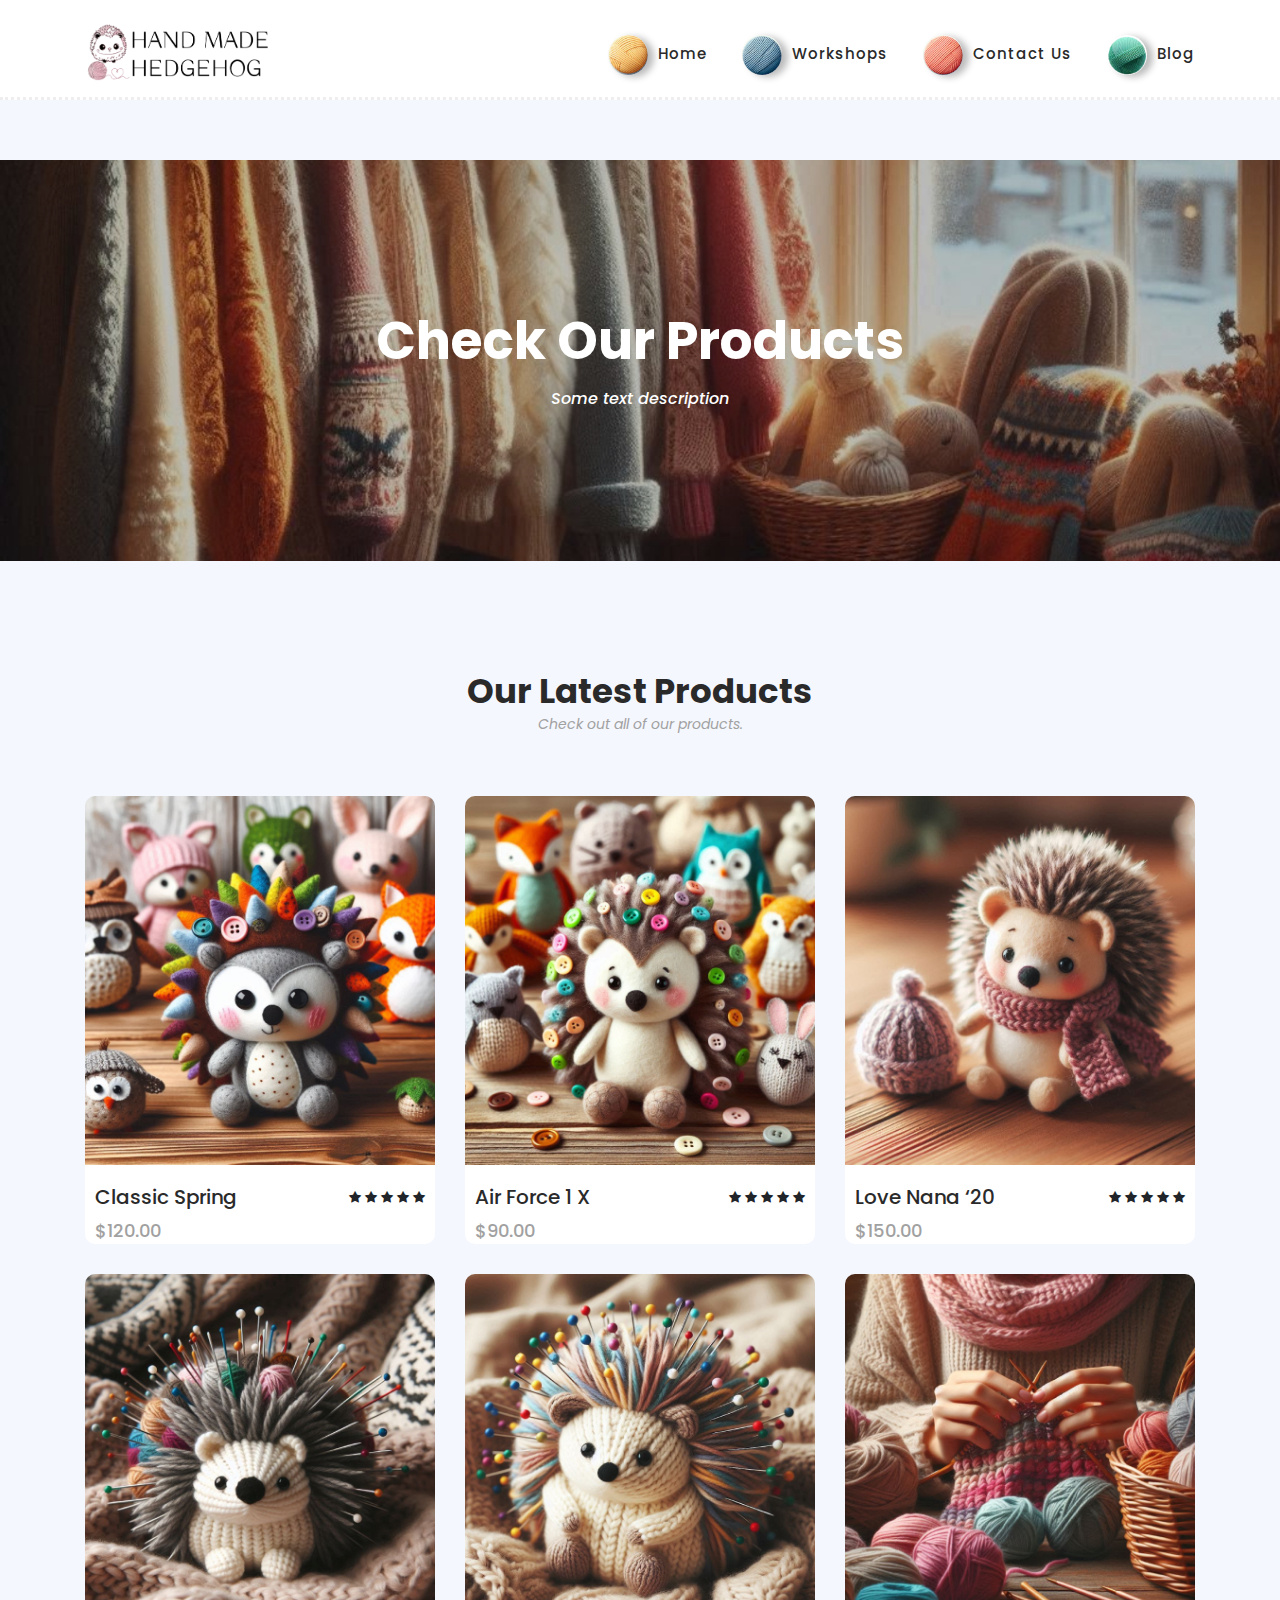
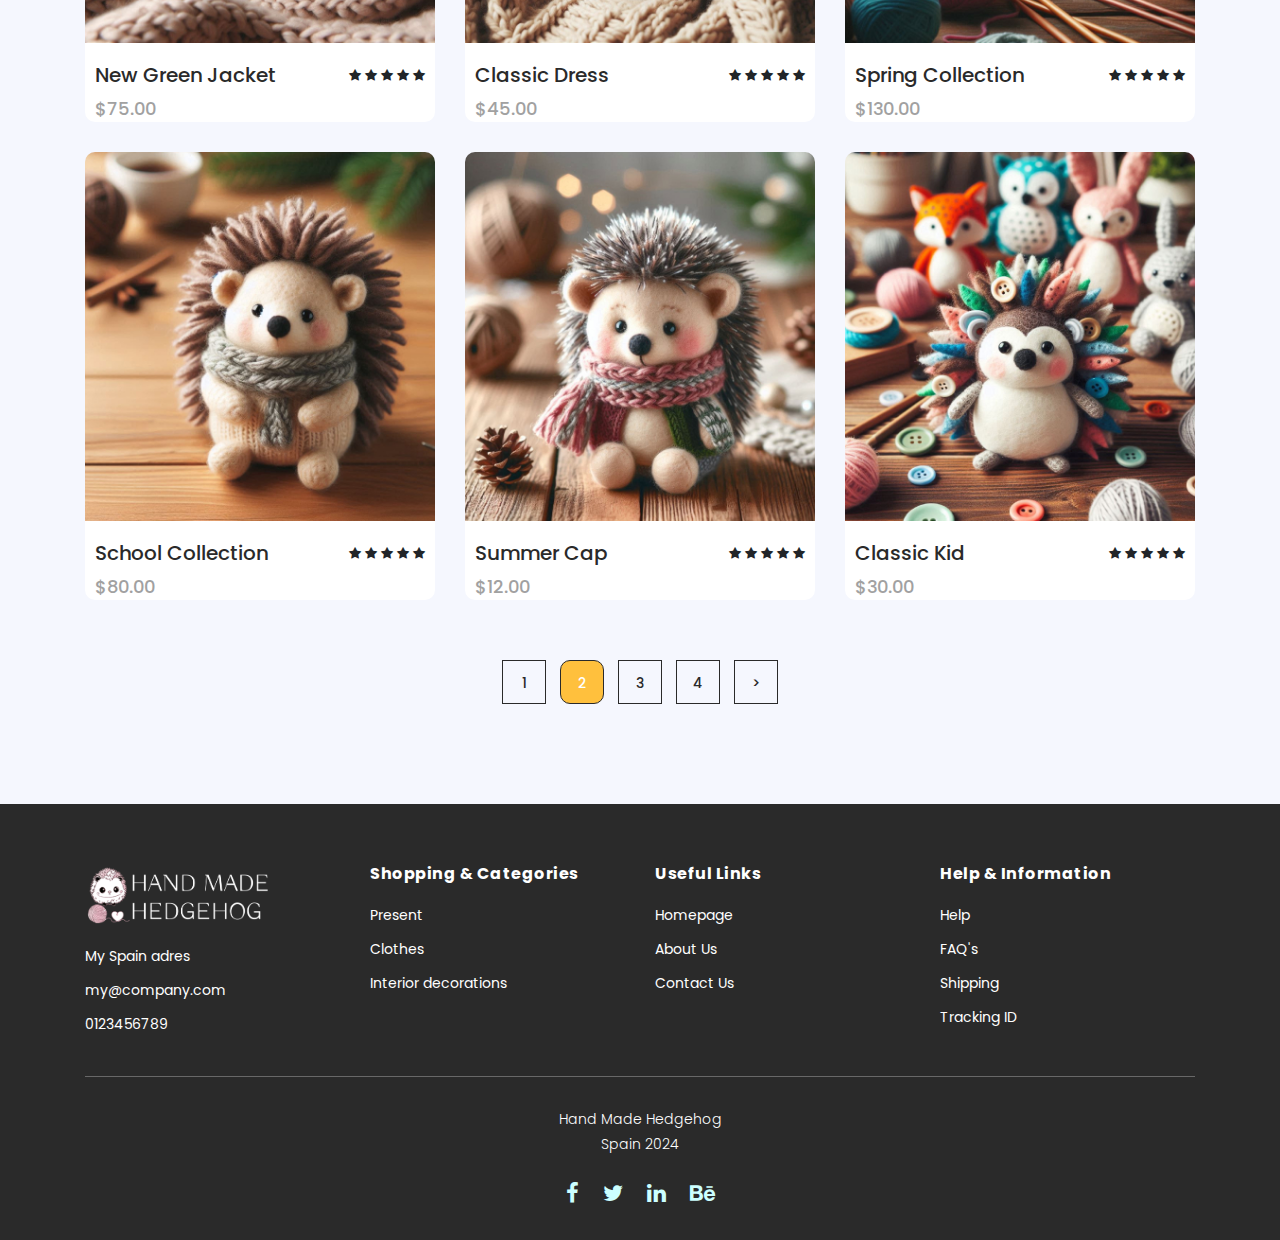
<file: shop.html>
<!DOCTYPE html>
<html lang="en">

  <head>

    <meta charset="utf-8">
    <meta name="viewport" content="width=device-width, initial-scale=1, shrink-to-fit=no">
    <meta name="description" content="">
    <meta name="author" content="">
    <link href="https://fonts.googleapis.com/css?family=Poppins:100,200,300,400,500,600,700,800,900&display=swap" rel="stylesheet">

    <title>Hand Made Hedgehog - Shop</title>


    <!-- Additional CSS Files -->
    <link rel="stylesheet" type="text/css" href="assets/css/bootstrap.min.css">

    <link rel="stylesheet" type="text/css" href="assets/css/font-awesome.css">

    <link rel="stylesheet" href="assets/css/templatemo-hexashop.css">

    <link rel="stylesheet" href="assets/css/owl-carousel.css">

    <link rel="stylesheet" href="assets/css/lightbox.css">
<!--

TemplateMo 571 Hexashop

https://templatemo.com/tm-571-hexashop

-->
    </head>
    
    <body>
    
    <!-- ***** Preloader Start ***** -->
    <div id="preloader">
        <div class="jumper">
            <div></div>
            <div></div>
            <div></div>
        </div>
    </div>  
    <!-- ***** Preloader End ***** -->
    
    
    <!-- ***** Header Area Start ***** -->
    <header class="header-area header-sticky">
        <div class="container">
            <div class="row">
                <div class="col-12">
                    <nav class="main-nav">
                        <!-- ***** Logo Start ***** -->
                        <a href="index.html" class="logo">
                            <img src="assets/images/logo.png">
                        </a>
                        <!-- ***** Logo End ***** -->
                        <!-- ***** Menu Start ***** -->
                        <ul class="nav">
                            <li class="scroll-to-section">
                                <a href="index.html">
                                    <img src="assets/images/1-but.png">
                                    Home
                                </a>
                            </li>
                            <li class="scroll-to-section">
                                <a href="workshop.html">
                                    <img src="assets/images/2-but.png">
                                    Workshops
                                </a>
                            </li>
                            <li class="scroll-to-section">
                                <a href="contact.html">
                                    <img src="assets/images/3-but.png">
                                    Contact us
                                </a>
                            </li>
                            <li class="scroll-to-section">
                                <a href="blog.html">
                                    <img src="assets/images/6-but.png">
                                    Blog
                                </a>
                            </li>
                        </ul>
                        <a class='menu-trigger'>
                            <span>Menu</span>
                        </a>
                        <!-- ***** Menu End ***** -->
                    </nav>
                </div>
            </div>
        </div>
    </header>
    <!-- ***** Header Area End ***** -->

    <!-- ***** Main Banner Area Start ***** -->
    <div class="page-heading" id="top">
        <div class="container">
            <div class="row">
                <div class="col-lg-12">
                    <div class="inner-content">
                        <h2>Check Our Products</h2>
                        <span>Some text description</span>
                    </div>
                </div>
            </div>
        </div>
    </div>
    <!-- ***** Main Banner Area End ***** -->


    <!-- ***** Products Area Starts ***** -->
    <section class="section" id="products">
        <div class="container">
            <div class="row">
                <div class="col-lg-12">
                    <div class="section-heading">
                        <h2>Our Latest Products</h2>
                        <span>Check out all of our products.</span>
                    </div>
                </div>
            </div>
        </div>
        <div class="container">
            <div class="row">
                <div class="col-lg-4">
                    <div class="item">
                        <div class="thumb">
                            <div class="hover-content">
                                <ul>
                                    <li><a href="single-product.html"><i class="fa fa-eye"></i></a></li>
                                    <li><a href="single-product.html"><i class="fa fa-star"></i></a></li>
                                    <li><a href="single-product.html"><i class="fa fa-shopping-cart"></i></a></li>
                                </ul>
                            </div>
                            <img src="assets/images/men-01.jpg" alt="">
                        </div>
                        <div class="down-content">
                            <h4>Classic Spring</h4>
                            <span>$120.00</span>
                            <ul class="stars">
                                <li><i class="fa fa-star"></i></li>
                                <li><i class="fa fa-star"></i></li>
                                <li><i class="fa fa-star"></i></li>
                                <li><i class="fa fa-star"></i></li>
                                <li><i class="fa fa-star"></i></li>
                            </ul>
                        </div>
                    </div>
                </div>
                <div class="col-lg-4">
                    <div class="item">
                        <div class="thumb">
                            <div class="hover-content">
                                <ul>
                                    <li><a href="single-product.html"><i class="fa fa-eye"></i></a></li>
                                    <li><a href="single-product.html"><i class="fa fa-star"></i></a></li>
                                    <li><a href="single-product.html"><i class="fa fa-shopping-cart"></i></a></li>
                                </ul>
                            </div>
                            <img src="assets/images/men-02.jpg" alt="">
                        </div>
                        <div class="down-content">
                            <h4>Air Force 1 X</h4>
                            <span>$90.00</span>
                            <ul class="stars">
                                <li><i class="fa fa-star"></i></li>
                                <li><i class="fa fa-star"></i></li>
                                <li><i class="fa fa-star"></i></li>
                                <li><i class="fa fa-star"></i></li>
                                <li><i class="fa fa-star"></i></li>
                            </ul>
                        </div>
                    </div>
                </div>
                <div class="col-lg-4">
                    <div class="item">
                        <div class="thumb">
                            <div class="hover-content">
                                <ul>
                                    <li><a href="single-product.html"><i class="fa fa-eye"></i></a></li>
                                    <li><a href="single-product.html"><i class="fa fa-star"></i></a></li>
                                    <li><a href="single-product.html"><i class="fa fa-shopping-cart"></i></a></li>
                                </ul>
                            </div>
                            <img src="assets/images/men-03.jpg" alt="">
                        </div>
                        <div class="down-content">
                            <h4>Love Nana ‘20</h4>
                            <span>$150.00</span>
                            <ul class="stars">
                                <li><i class="fa fa-star"></i></li>
                                <li><i class="fa fa-star"></i></li>
                                <li><i class="fa fa-star"></i></li>
                                <li><i class="fa fa-star"></i></li>
                                <li><i class="fa fa-star"></i></li>
                            </ul>
                        </div>
                    </div>
                </div>
                <div class="col-lg-4">
                    <div class="item">
                        <div class="thumb">
                            <div class="hover-content">
                                <ul>
                                    <li><a href="single-product.html"><i class="fa fa-eye"></i></a></li>
                                    <li><a href="single-product.html"><i class="fa fa-star"></i></a></li>
                                    <li><a href="single-product.html"><i class="fa fa-shopping-cart"></i></a></li>
                                </ul>
                            </div>
                            <img src="assets/images/women-01.jpg" alt="">
                        </div>
                        <div class="down-content">
                            <h4>New Green Jacket</h4>
                            <span>$75.00</span>
                            <ul class="stars">
                                <li><i class="fa fa-star"></i></li>
                                <li><i class="fa fa-star"></i></li>
                                <li><i class="fa fa-star"></i></li>
                                <li><i class="fa fa-star"></i></li>
                                <li><i class="fa fa-star"></i></li>
                            </ul>
                        </div>
                    </div>
                </div>
                <div class="col-lg-4">
                    <div class="item">
                        <div class="thumb">
                            <div class="hover-content">
                                <ul>
                                    <li><a href="single-product.html"><i class="fa fa-eye"></i></a></li>
                                    <li><a href="single-product.html"><i class="fa fa-star"></i></a></li>
                                    <li><a href="single-product.html"><i class="fa fa-shopping-cart"></i></a></li>
                                </ul>
                            </div>
                            <img src="assets/images/women-02.jpg" alt="">
                        </div>
                        <div class="down-content">
                            <h4>Classic Dress</h4>
                            <span>$45.00</span>
                            <ul class="stars">
                                <li><i class="fa fa-star"></i></li>
                                <li><i class="fa fa-star"></i></li>
                                <li><i class="fa fa-star"></i></li>
                                <li><i class="fa fa-star"></i></li>
                                <li><i class="fa fa-star"></i></li>
                            </ul>
                        </div>
                    </div>
                </div>
                <div class="col-lg-4">
                    <div class="item">
                        <div class="thumb">
                            <div class="hover-content">
                                <ul>
                                    <li><a href="single-product.html"><i class="fa fa-eye"></i></a></li>
                                    <li><a href="single-product.html"><i class="fa fa-star"></i></a></li>
                                    <li><a href="single-product.html"><i class="fa fa-shopping-cart"></i></a></li>
                                </ul>
                            </div>
                            <img src="assets/images/women-03.jpg" alt="">
                        </div>
                        <div class="down-content">
                            <h4>Spring Collection</h4>
                            <span>$130.00</span>
                            <ul class="stars">
                                <li><i class="fa fa-star"></i></li>
                                <li><i class="fa fa-star"></i></li>
                                <li><i class="fa fa-star"></i></li>
                                <li><i class="fa fa-star"></i></li>
                                <li><i class="fa fa-star"></i></li>
                            </ul>
                        </div>
                    </div>
                </div>
                <div class="col-lg-4">
                    <div class="item">
                        <div class="thumb">
                            <div class="hover-content">
                                <ul>
                                    <li><a href="single-product.html"><i class="fa fa-eye"></i></a></li>
                                    <li><a href="single-product.html"><i class="fa fa-star"></i></a></li>
                                    <li><a href="single-product.html"><i class="fa fa-shopping-cart"></i></a></li>
                                </ul>
                            </div>
                            <img src="assets/images/kid-01.jpg" alt="">
                        </div>
                        <div class="down-content">
                            <h4>School Collection</h4>
                            <span>$80.00</span>
                            <ul class="stars">
                                <li><i class="fa fa-star"></i></li>
                                <li><i class="fa fa-star"></i></li>
                                <li><i class="fa fa-star"></i></li>
                                <li><i class="fa fa-star"></i></li>
                                <li><i class="fa fa-star"></i></li>
                            </ul>
                        </div>
                    </div>
                </div>
                <div class="col-lg-4">
                    <div class="item">
                        <div class="thumb">
                            <div class="hover-content">
                                <ul>
                                    <li><a href="single-product.html"><i class="fa fa-eye"></i></a></li>
                                    <li><a href="single-product.html"><i class="fa fa-star"></i></a></li>
                                    <li><a href="single-product.html"><i class="fa fa-shopping-cart"></i></a></li>
                                </ul>
                            </div>
                            <img src="assets/images/kid-02.jpg" alt="">
                        </div>
                        <div class="down-content">
                            <h4>Summer Cap</h4>
                            <span>$12.00</span>
                            <ul class="stars">
                                <li><i class="fa fa-star"></i></li>
                                <li><i class="fa fa-star"></i></li>
                                <li><i class="fa fa-star"></i></li>
                                <li><i class="fa fa-star"></i></li>
                                <li><i class="fa fa-star"></i></li>
                            </ul>
                        </div>
                    </div>
                </div>
                <div class="col-lg-4">
                    <div class="item">
                        <div class="thumb">
                            <div class="hover-content">
                                <ul>
                                    <li><a href="single-product.html"><i class="fa fa-eye"></i></a></li>
                                    <li><a href="single-product.html"><i class="fa fa-star"></i></a></li>
                                    <li><a href="single-product.html"><i class="fa fa-shopping-cart"></i></a></li>
                                </ul>
                            </div>
                            <img src="assets/images/kid-03.jpg" alt="">
                        </div>
                        <div class="down-content">
                            <h4>Classic Kid</h4>
                            <span>$30.00</span>
                            <ul class="stars">
                                <li><i class="fa fa-star"></i></li>
                                <li><i class="fa fa-star"></i></li>
                                <li><i class="fa fa-star"></i></li>
                                <li><i class="fa fa-star"></i></li>
                                <li><i class="fa fa-star"></i></li>
                            </ul>
                        </div>
                    </div>
                </div>
                <div class="col-lg-12">
                    <div class="pagination">
                        <ul>
                            <li>
                                <a href="#">1</a>
                            </li>
                            <li class="active">
                                <a href="#">2</a>
                            </li>
                            <li>
                                <a href="#">3</a>
                            </li>
                            <li>
                                <a href="#">4</a>
                            </li>
                            <li>
                                <a href="#">></a>
                            </li>
                        </ul>
                    </div>
                </div>
            </div>
        </div>
    </section>
    <!-- ***** Products Area Ends ***** -->
    
    <!-- ***** Footer Start ***** -->
    <footer>
        <div class="container">
            <div class="row">
                <div class="col-lg-3">
                    <div class="first-item">
                        <div class="logo">
                            <img src="assets/images/white-logo.png" alt="Hand Made Hedgehog">
                        </div>
                        <ul>
                            <li><a href="#">My Spain adres</a></li>
                            <li><a href="#">my@company.com</a></li>
                            <li><a href="#">0123456789</a></li>
                        </ul>
                    </div>
                </div>
                <div class="col-lg-3">
                    <h4>Shopping &amp; Categories</h4>
                    <ul>
                        <li><a href="#">Present</a></li>
                        <li><a href="#">Clothes</a></li>
                        <li><a href="#">Interior decorations</a></li>
                    </ul>
                </div>
                <div class="col-lg-3">
                    <h4>Useful Links</h4>
                    <ul>
                        <li><a href="#">Homepage</a></li>
                        <li><a href="#">About Us</a></li>
                        <li><a href="#">Contact Us</a></li>
                    </ul>
                </div>
                <div class="col-lg-3">
                    <h4>Help &amp; Information</h4>
                    <ul>
                        <li><a href="#">Help</a></li>
                        <li><a href="#">FAQ's</a></li>
                        <li><a href="#">Shipping</a></li>
                        <li><a href="#">Tracking ID</a></li>
                    </ul>
                </div>
                <div class="col-lg-12">
                    <div class="under-footer">
                        <p>Hand Made Hedgehog</p>
                        <p>Spain 2024</p>
                        <ul>
                            <li><a href="#"><i class="fa fa-facebook"></i></a></li>
                            <li><a href="#"><i class="fa fa-twitter"></i></a></li>
                            <li><a href="#"><i class="fa fa-linkedin"></i></a></li>
                            <li><a href="#"><i class="fa fa-behance"></i></a></li>
                        </ul>
                    </div>
                </div>
            </div>
        </div>
    </footer>
    

    <!-- jQuery -->
    <script src="assets/js/jquery-2.1.0.min.js"></script>

    <!-- Bootstrap -->
    <script src="assets/js/popper.js"></script>
    <script src="assets/js/bootstrap.min.js"></script>

    <!-- Plugins -->
    <script src="assets/js/owl-carousel.js"></script>
    <script src="assets/js/accordions.js"></script>
    <script src="assets/js/datepicker.js"></script>
    <script src="assets/js/scrollreveal.min.js"></script>
    <script src="assets/js/waypoints.min.js"></script>
    <script src="assets/js/jquery.counterup.min.js"></script>
    <script src="assets/js/imgfix.min.js"></script> 
    <script src="assets/js/slick.js"></script> 
    <script src="assets/js/lightbox.js"></script> 
    <script src="assets/js/isotope.js"></script> 
    
    <!-- Global Init -->
    <script src="assets/js/custom.js"></script>

    <script>

        $(function() {
            var selectedClass = "";
            $("p").click(function(){
            selectedClass = $(this).attr("data-rel");
            $("#portfolio").fadeTo(50, 0.1);
                $("#portfolio div").not("."+selectedClass).fadeOut();
            setTimeout(function() {
              $("."+selectedClass).fadeIn();
              $("#portfolio").fadeTo(50, 1);
            }, 500);
                
            });
        });

    </script>

  </body>

</html>
</file>
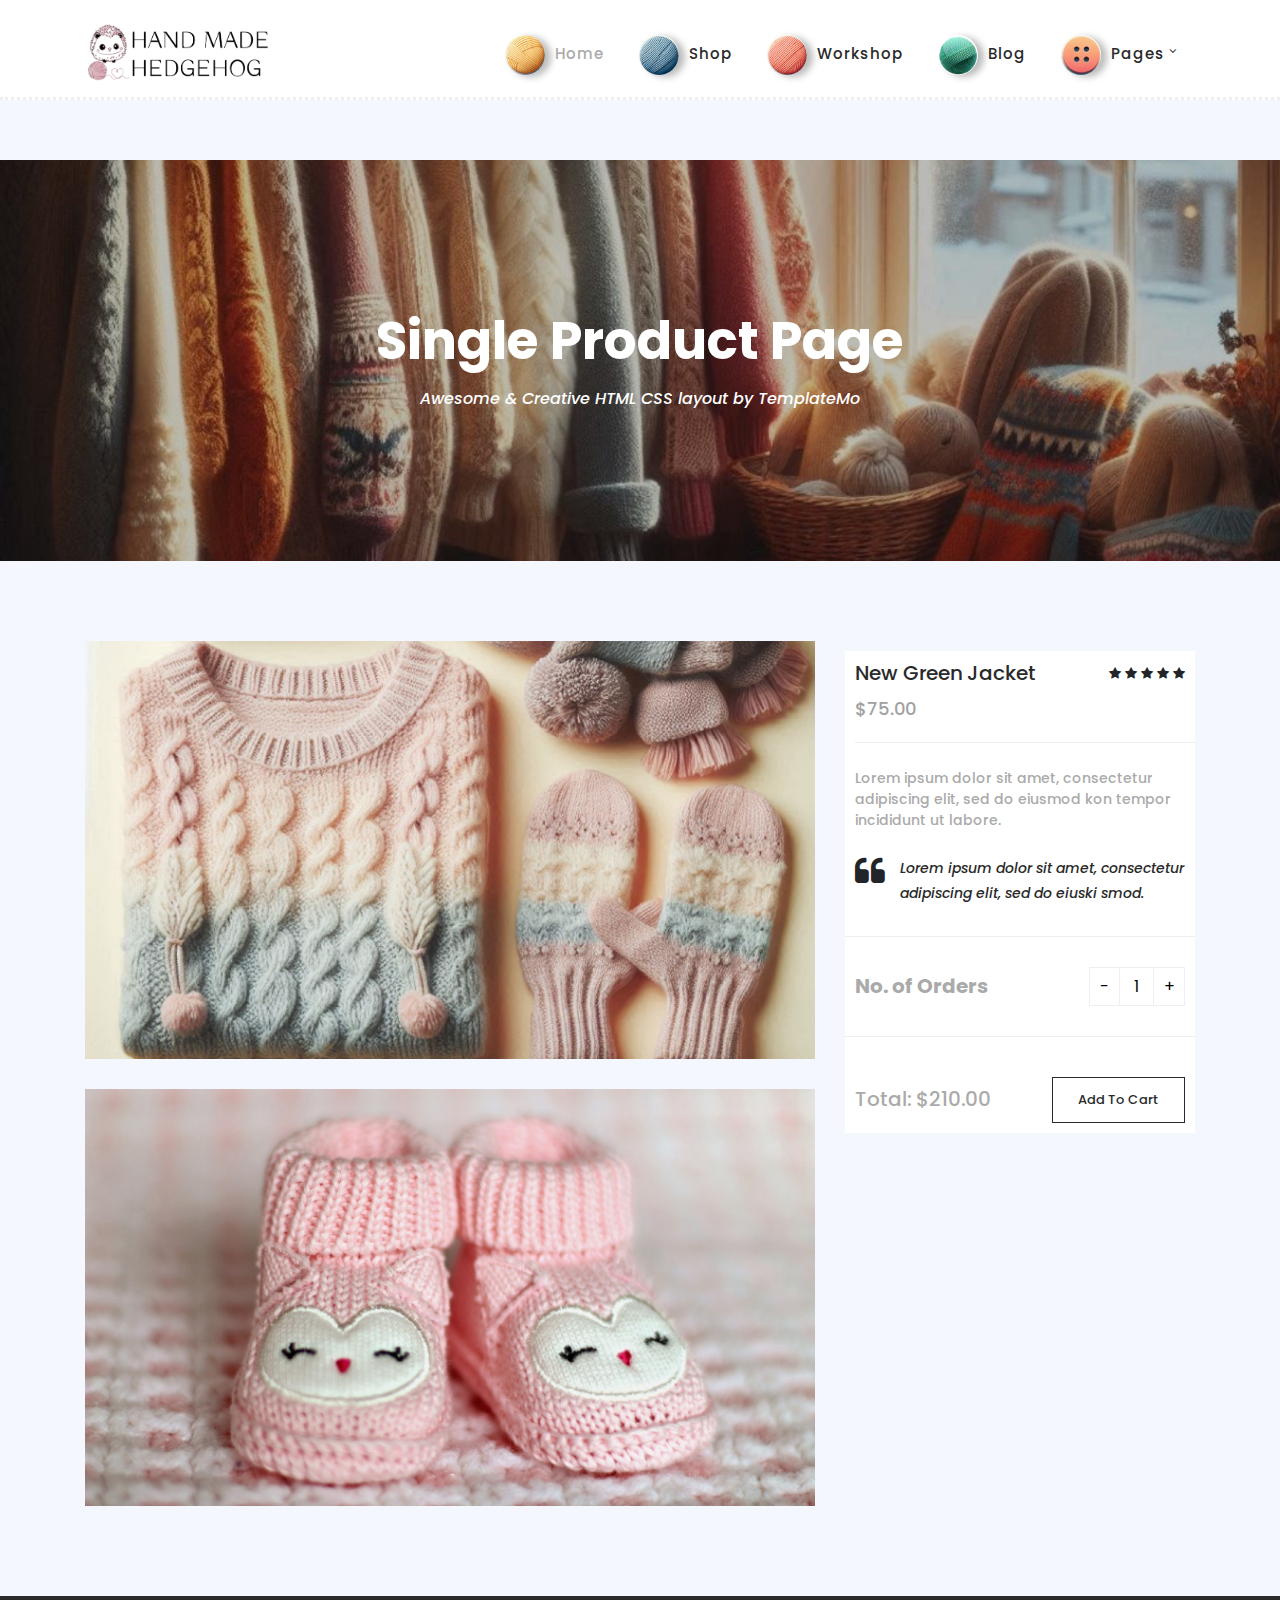
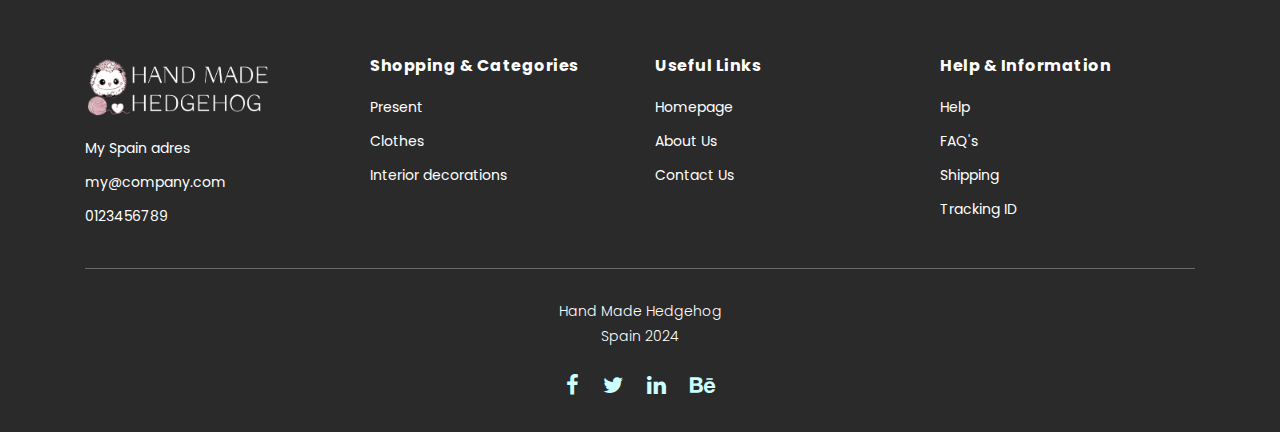
<file: single-product.html>
<!DOCTYPE html>
<html lang="en">

  <head>

    <meta charset="utf-8">
    <meta name="viewport" content="width=device-width, initial-scale=1, shrink-to-fit=no">
    <meta name="description" content="">
    <meta name="author" content="">
    <link href="https://fonts.googleapis.com/css?family=Poppins:100,200,300,400,500,600,700,800,900&display=swap" rel="stylesheet">

    <title>Hand Made Hedgehog - Product Detail Page</title>


    <!-- Additional CSS Files -->
    <link rel="stylesheet" type="text/css" href="assets/css/bootstrap.min.css">

    <link rel="stylesheet" type="text/css" href="assets/css/font-awesome.css">

    <link rel="stylesheet" href="assets/css/templatemo-hexashop.css">

    <link rel="stylesheet" href="assets/css/owl-carousel.css">

    <link rel="stylesheet" href="assets/css/lightbox.css">
<!--

TemplateMo 571 Hexashop

https://templatemo.com/tm-571-hexashop

-->
    </head>
    
    <body>
    
    <!-- ***** Preloader Start ***** -->
    <div id="preloader">
        <div class="jumper">
            <div></div>
            <div></div>
            <div></div>
        </div>
    </div>  
    <!-- ***** Preloader End ***** -->
    
    
    <!-- ***** Header Area Start ***** -->
    <header class="header-area header-sticky">
        <div class="container">
            <div class="row">
                <div class="col-12">
                    <nav class="main-nav">
                        <!-- ***** Logo Start ***** -->
                        <a href="index.html" class="logo">
                            <img src="assets/images/logo.png">
                        </a>
                        <!-- ***** Logo End ***** -->
                        <!-- ***** Menu Start ***** -->
                        <ul class="nav">
                            <li class="scroll-to-section">
                                <a href="index.html" class="active">
                                    <img src="assets/images/1-but.png">
                                    Home
                                </a>
                            </li>
                            <li class="scroll-to-section">
                                <a href="shop.html">
                                    <img src="assets/images/2-but.png">
                                    Shop
                                </a>
                            </li>
                            <li class="scroll-to-section">
                                <a href="workshop.html">
                                    <img src="assets/images/3-but.png">
                                    Workshop
                                </a>
                            </li>
                            <li class="scroll-to-section">
                                <a href="blog.html">
                                    <img src="assets/images/6-but.png">
                                    Blog
                                </a>
                            </li>
                            <li class="submenu">
                                <a href="javascript:;"><img src="assets/images/7-but.png">
                                    Pages</a>
                                <ul>
                                    <li><a href="contact.html">Contact Us</a></li>
                                </ul>
                            </li>
                        </ul>
                        <a class='menu-trigger'>
                            <span>Menu</span>
                        </a>
                        <!-- ***** Menu End ***** -->
                    </nav>
                </div>
            </div>
        </div>
    </header>
    <!-- ***** Header Area End ***** -->

    <!-- ***** Main Banner Area Start ***** -->
    <div class="page-heading" id="top">
        <div class="container">
            <div class="row">
                <div class="col-lg-12">
                    <div class="inner-content">
                        <h2>Single Product Page</h2>
                        <span>Awesome &amp; Creative HTML CSS layout by TemplateMo</span>
                    </div>
                </div>
            </div>
        </div>
    </div>
    <!-- ***** Main Banner Area End ***** -->


    <!-- ***** Product Area Starts ***** -->
    <section class="section" id="product">
        <div class="container">
            <div class="row">
                <div class="col-lg-8">
                <div class="left-images">
                    <img src="assets/images/single-product-01.jpg" alt="">
                    <img src="assets/images/single-product-02.jpg" alt="">
                </div>
            </div>
            <div class="col-lg-4">
                <div class="right-content">
                    <h4>New Green Jacket</h4>
                    <span class="price">$75.00</span>
                    <ul class="stars">
                        <li><i class="fa fa-star"></i></li>
                        <li><i class="fa fa-star"></i></li>
                        <li><i class="fa fa-star"></i></li>
                        <li><i class="fa fa-star"></i></li>
                        <li><i class="fa fa-star"></i></li>
                    </ul>
                    <span>Lorem ipsum dolor sit amet, consectetur adipiscing elit, sed do eiusmod kon tempor incididunt ut labore.</span>
                    <div class="quote">
                        <i class="fa fa-quote-left"></i><p>Lorem ipsum dolor sit amet, consectetur adipiscing elit, sed do eiuski smod.</p>
                    </div>
                    <div class="quantity-content">
                        <div class="left-content">
                            <h6>No. of Orders</h6>
                        </div>
                        <div class="right-content">
                            <div class="quantity buttons_added">
                                <input type="button" value="-" class="minus"><input type="number" step="1" min="1" max="" name="quantity" value="1" title="Qty" class="input-text qty text" size="4" pattern="" inputmode=""><input type="button" value="+" class="plus">
                            </div>
                        </div>
                    </div>
                    <div class="total">
                        <h4>Total: $210.00</h4>
                        <div class="main-border-button"><a href="#">Add To Cart</a></div>
                    </div>
                </div>
            </div>
            </div>
        </div>
    </section>
    <!-- ***** Product Area Ends ***** -->
    
    <!-- ***** Footer Start ***** -->
    <footer>
        <div class="container">
            <div class="row">
                <div class="col-lg-3">
                    <div class="first-item">
                        <div class="logo">
                            <img src="assets/images/white-logo.png" alt="Hand Made Hedgehog">
                        </div>
                        <ul>
                            <li><a href="#">My Spain adres</a></li>
                            <li><a href="#">my@company.com</a></li>
                            <li><a href="#">0123456789</a></li>
                        </ul>
                    </div>
                </div>
                <div class="col-lg-3">
                    <h4>Shopping &amp; Categories</h4>
                    <ul>
                        <li><a href="#">Present</a></li>
                        <li><a href="#">Clothes</a></li>
                        <li><a href="#">Interior decorations</a></li>
                    </ul>
                </div>
                <div class="col-lg-3">
                    <h4>Useful Links</h4>
                    <ul>
                        <li><a href="#">Homepage</a></li>
                        <li><a href="#">About Us</a></li>
                        <li><a href="#">Contact Us</a></li>
                    </ul>
                </div>
                <div class="col-lg-3">
                    <h4>Help &amp; Information</h4>
                    <ul>
                        <li><a href="#">Help</a></li>
                        <li><a href="#">FAQ's</a></li>
                        <li><a href="#">Shipping</a></li>
                        <li><a href="#">Tracking ID</a></li>
                    </ul>
                </div>
                <div class="col-lg-12">
                    <div class="under-footer">
                        <p>Hand Made Hedgehog</p>
                        <p>Spain 2024</p>
                        <ul>
                            <li><a href="#"><i class="fa fa-facebook"></i></a></li>
                            <li><a href="#"><i class="fa fa-twitter"></i></a></li>
                            <li><a href="#"><i class="fa fa-linkedin"></i></a></li>
                            <li><a href="#"><i class="fa fa-behance"></i></a></li>
                        </ul>
                    </div>
                </div>
            </div>
        </div>
    </footer>
    

    <!-- jQuery -->
    <script src="assets/js/jquery-2.1.0.min.js"></script>

    <!-- Bootstrap -->
    <script src="assets/js/popper.js"></script>
    <script src="assets/js/bootstrap.min.js"></script>

    <!-- Plugins -->
    <script src="assets/js/owl-carousel.js"></script>
    <script src="assets/js/accordions.js"></script>
    <script src="assets/js/datepicker.js"></script>
    <script src="assets/js/scrollreveal.min.js"></script>
    <script src="assets/js/waypoints.min.js"></script>
    <script src="assets/js/jquery.counterup.min.js"></script>
    <script src="assets/js/imgfix.min.js"></script> 
    <script src="assets/js/slick.js"></script> 
    <script src="assets/js/lightbox.js"></script> 
    <script src="assets/js/isotope.js"></script> 
    <script src="assets/js/quantity.js"></script>
    
    <!-- Global Init -->
    <script src="assets/js/custom.js"></script>

    <script>

        $(function() {
            var selectedClass = "";
            $("p").click(function(){
            selectedClass = $(this).attr("data-rel");
            $("#portfolio").fadeTo(50, 0.1);
                $("#portfolio div").not("."+selectedClass).fadeOut();
            setTimeout(function() {
              $("."+selectedClass).fadeIn();
              $("#portfolio").fadeTo(50, 1);
            }, 500);
                
            });
        });

    </script>

  </body>

</html>
</file>
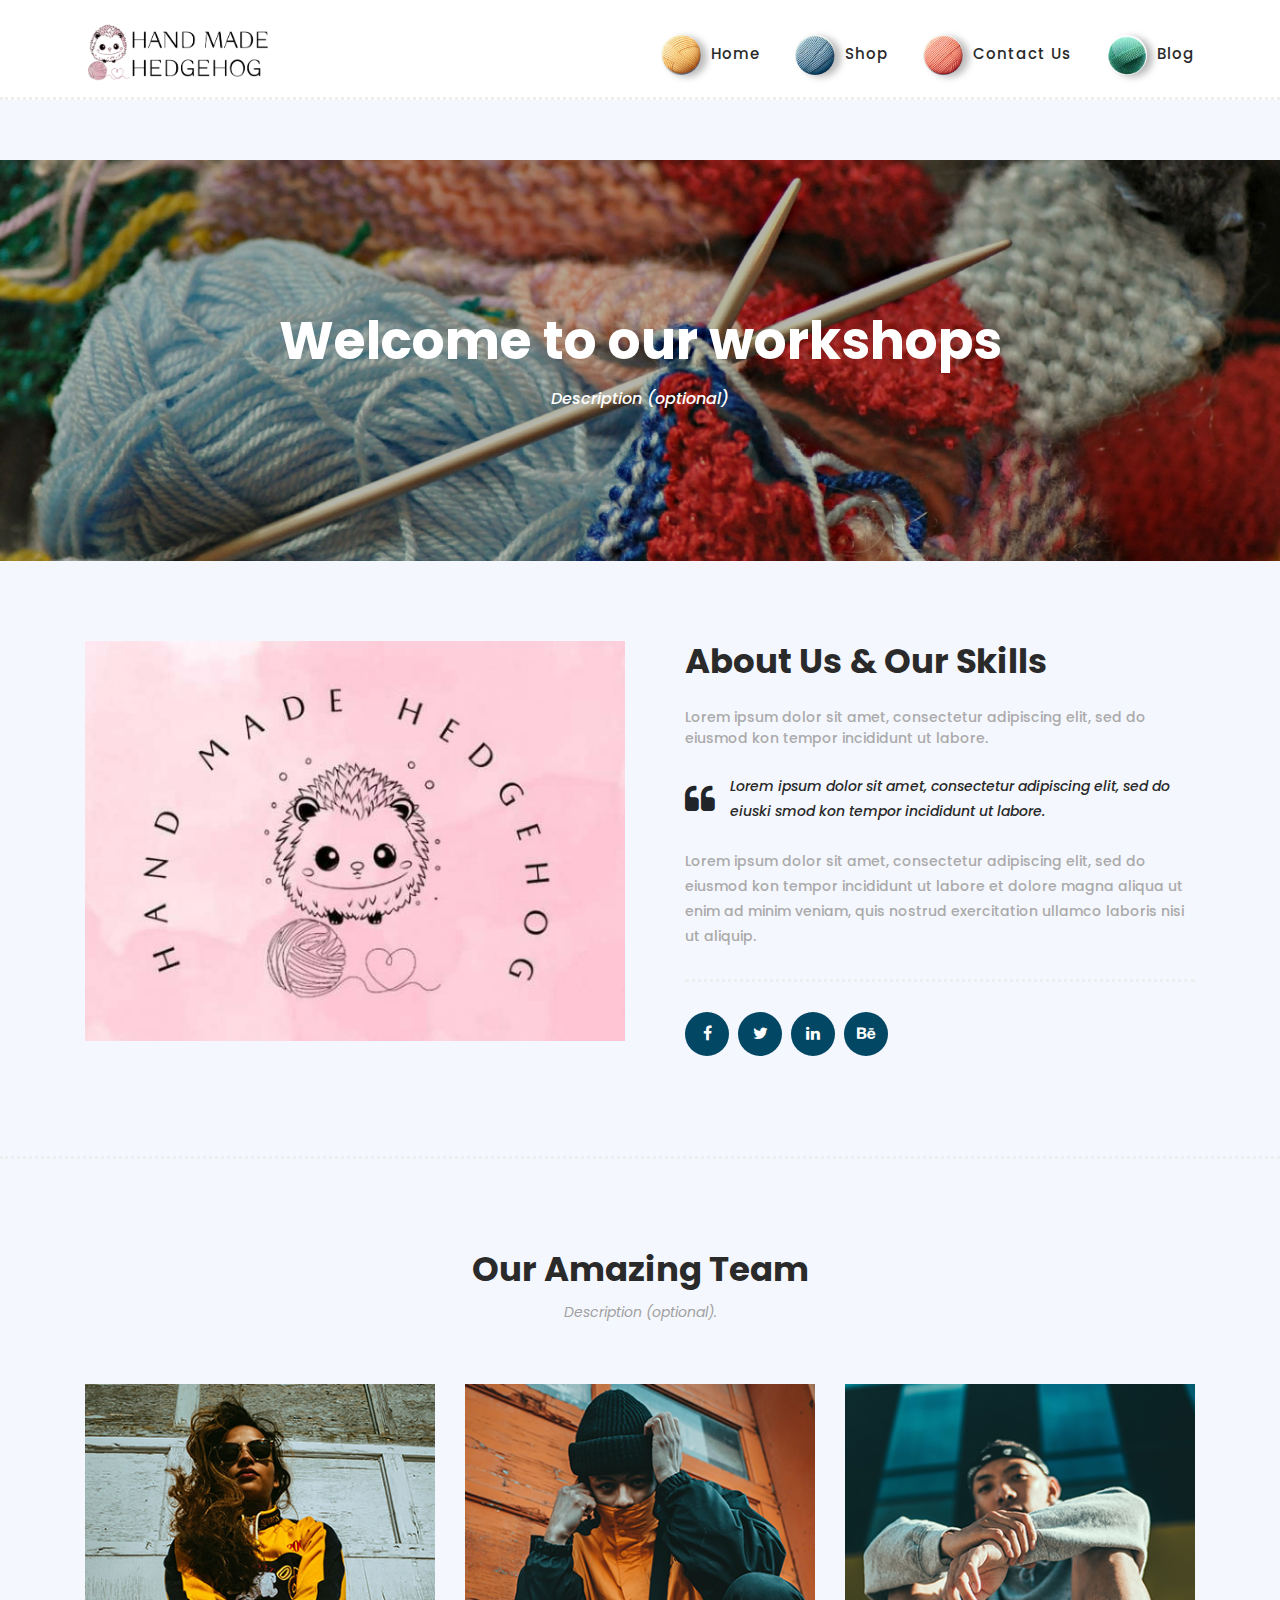
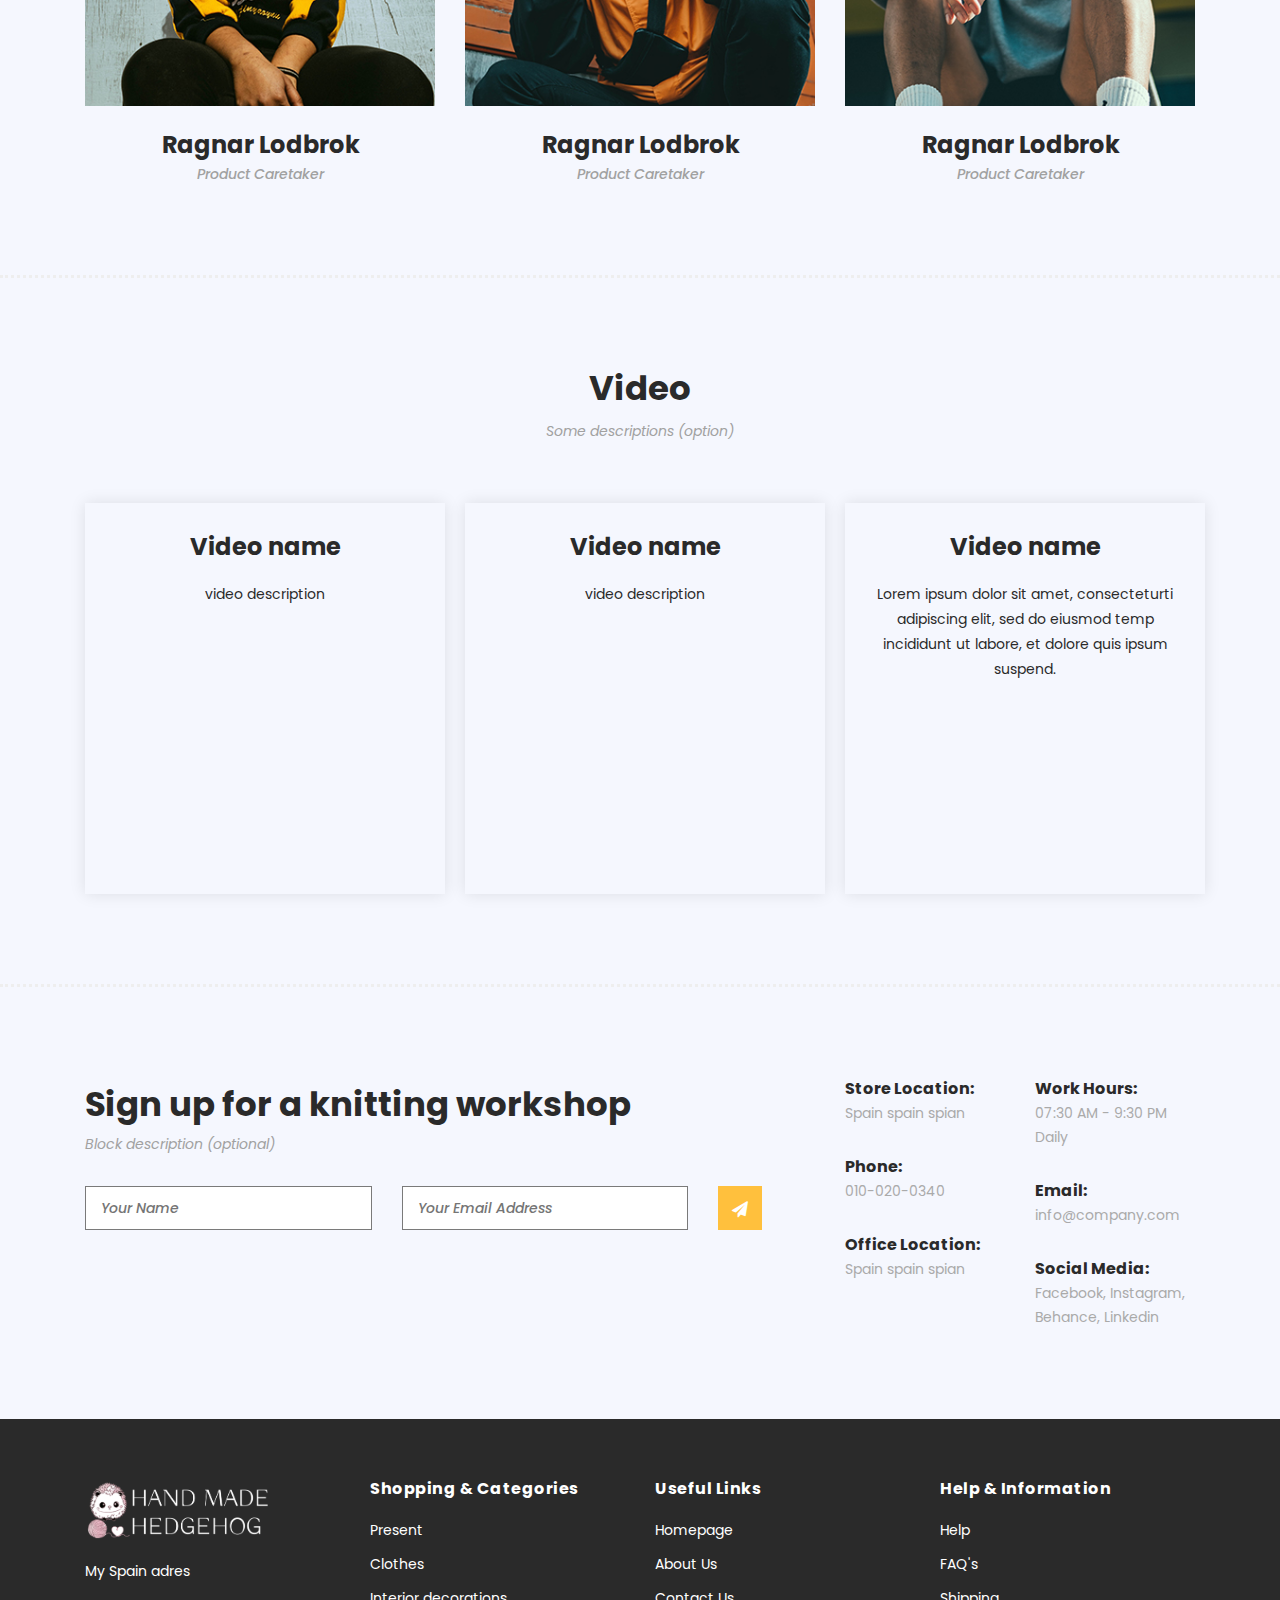
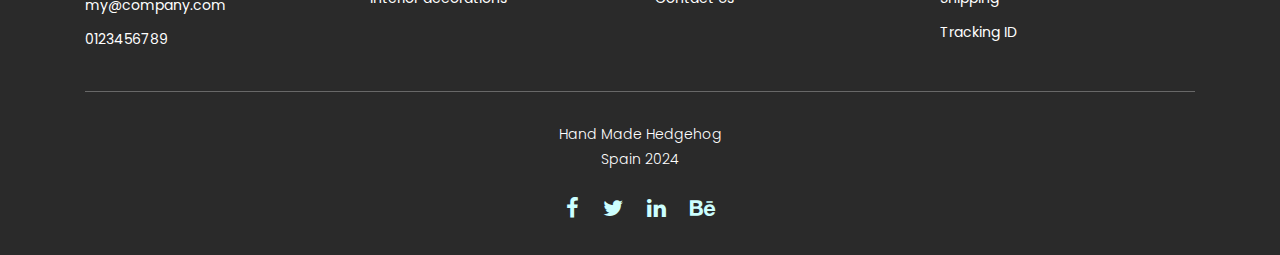
<file: workshop.html>
<!DOCTYPE html>
<html lang="en">

  <head>

    <meta charset="utf-8">
    <meta name="viewport" content="width=device-width, initial-scale=1, shrink-to-fit=no">
    <meta name="description" content="">
    <meta name="author" content="">
    <link href="https://fonts.googleapis.com/css?family=Poppins:100,200,300,400,500,600,700,800,900&display=swap" rel="stylesheet">

    <title>Hand Made Hedgehog - Workshop</title>


    <!-- Additional CSS Files -->
    <link rel="stylesheet" type="text/css" href="assets/css/bootstrap.min.css">

    <link rel="stylesheet" type="text/css" href="assets/css/font-awesome.css">

    <link rel="stylesheet" href="assets/css/templatemo-hexashop.css">

    <link rel="stylesheet" href="assets/css/owl-carousel.css">

    <link rel="stylesheet" href="assets/css/lightbox.css">
<!--

TemplateMo 571 Hexashop

https://templatemo.com/tm-571-hexashop

-->
    </head>
    
    <body>
    
    <!-- ***** Preloader Start ***** -->
    <div id="preloader">
        <div class="jumper">
            <div></div>
            <div></div>
            <div></div>
        </div>
    </div>  
    <!-- ***** Preloader End ***** -->
    
    
    <!-- ***** Header Area Start ***** -->
    <header class="header-area header-sticky">
        <div class="container">
            <div class="row">
                <div class="col-12">
                    <nav class="main-nav">
                        <!-- ***** Logo Start ***** -->
                        <a href="index.html" class="logo">
                            <img src="assets/images/logo.png">
                        </a>
                        <!-- ***** Logo End ***** -->
                        <!-- ***** Menu Start ***** -->
                        <ul class="nav">
                            <li class="scroll-to-section">
                                <a href="index.html">
                                    <img src="assets/images/1-but.png">
                                    Home
                                </a>
                            </li>
                            <li class="scroll-to-section">
                                <a href="shop.html">
                                    <img src="assets/images/2-but.png">
                                    Shop
                                </a>
                            </li>
                            <li class="scroll-to-section">
                                <a href="contact.html">
                                    <img src="assets/images/3-but.png">
                                    Contact us
                                </a>
                            </li>
                            <li class="scroll-to-section">
                                <a href="blog.html">
                                    <img src="assets/images/6-but.png">
                                    Blog
                                </a>
                            </li>
                        </ul>
                        <a class='menu-trigger'>
                            <span>Menu</span>
                        </a>
                        <!-- ***** Menu End ***** -->
                    </nav>
                </div>
            </div>
        </div>
    </header>
    <!-- ***** Header Area End ***** -->

    <!-- ***** Main Banner Area Start ***** -->
    <div class="page-heading workshop-page-heading" id="top">
        <div class="container">
            <div class="row">
                <div class="col-lg-12">
                    <div class="inner-content">
                        <h2>Welcome to our workshops</h2>
                        <span>Description (optional)</span>
                    </div>
                </div>
            </div>
        </div>
    </div>
    <!-- ***** Main Banner Area End ***** -->

    <!-- ***** About Area Starts ***** -->
    <div class="about-us">
        <div class="container">
            <div class="row">
                <div class="col-lg-6">
                    <div class="left-image">
                        <img src="assets/images/workshop-left-image.jpg" alt="">
                    </div>
                </div>
                <div class="col-lg-6">
                    <div class="right-content">
                        <h4>About Us &amp; Our Skills</h4>
                        <span>Lorem ipsum dolor sit amet, consectetur adipiscing elit, sed do eiusmod kon tempor incididunt ut labore.</span>
                        <div class="quote">
                            <i class="fa fa-quote-left"></i><p>Lorem ipsum dolor sit amet, consectetur adipiscing elit, sed do eiuski smod kon tempor incididunt ut labore.</p>
                        </div>
                        <p>Lorem ipsum dolor sit amet, consectetur adipiscing elit, sed do eiusmod kon tempor incididunt ut labore et dolore magna aliqua ut enim ad minim veniam, quis nostrud exercitation ullamco laboris nisi ut aliquip.</p>
                        <ul>
                            <li><a href="#"><i class="fa fa-facebook"></i></a></li>
                            <li><a href="#"><i class="fa fa-twitter"></i></a></li>
                            <li><a href="#"><i class="fa fa-linkedin"></i></a></li>
                            <li><a href="#"><i class="fa fa-behance"></i></a></li>
                        </ul>
                    </div>
                </div>
            </div>
        </div>
    </div>
    <!-- ***** About Area Ends ***** -->

    <!-- ***** Our Team Area Starts ***** -->
    <section class="our-team">
        <div class="container">
            <div class="row">
                <div class="col-lg-12">
                    <div class="section-heading">
                        <h2>Our Amazing Team</h2>
                        <span>Description (optional).</span>
                    </div>
                </div>
                <div class="col-lg-4">
                    <div class="team-item">
                        <div class="thumb">
                            <div class="hover-effect">
                                <div class="inner-content">
                                    <ul>
                                        <li><a href="#"><i class="fa fa-facebook"></i></a></li>
                                        <li><a href="#"><i class="fa fa-twitter"></i></a></li>
                                        <li><a href="#"><i class="fa fa-linkedin"></i></a></li>
                                        <li><a href="#"><i class="fa fa-behance"></i></a></li>
                                    </ul>
                                </div>
                            </div>
                            <img src="assets/images/team-member-01.jpg">
                        </div>
                        <div class="down-content">
                            <h4>Ragnar Lodbrok</h4>
                            <span>Product Caretaker</span>
                        </div>
                    </div>
                </div>
                <div class="col-lg-4">
                    <div class="team-item">
                        <div class="thumb">
                            <div class="hover-effect">
                                <div class="inner-content">
                                    <ul>
                                        <li><a href="#"><i class="fa fa-facebook"></i></a></li>
                                        <li><a href="#"><i class="fa fa-twitter"></i></a></li>
                                        <li><a href="#"><i class="fa fa-linkedin"></i></a></li>
                                        <li><a href="#"><i class="fa fa-behance"></i></a></li>
                                    </ul>
                                </div>
                            </div>
                            <img src="assets/images/team-member-02.jpg">
                        </div>
                        <div class="down-content">
                            <h4>Ragnar Lodbrok</h4>
                            <span>Product Caretaker</span>
                        </div>
                    </div>
                </div>
                <div class="col-lg-4">
                    <div class="team-item">
                        <div class="thumb">
                            <div class="hover-effect">
                                <div class="inner-content">
                                    <ul>
                                        <li><a href="#"><i class="fa fa-facebook"></i></a></li>
                                        <li><a href="#"><i class="fa fa-twitter"></i></a></li>
                                        <li><a href="#"><i class="fa fa-linkedin"></i></a></li>
                                        <li><a href="#"><i class="fa fa-behance"></i></a></li>
                                    </ul>
                                </div>
                            </div>
                            <img src="assets/images/team-member-03.jpg">
                        </div>
                        <div class="down-content">
                            <h4>Ragnar Lodbrok</h4>
                            <span>Product Caretaker</span>
                        </div>
                    </div>
                </div>
            </div>
        </div>
    </section>
    <!-- ***** Our Team Area Ends ***** -->

    <!-- ***** Services Area Starts ***** -->
    <section class="our-services">
        <div class="container">
            <div class="row">
                <div class="col-lg-12">
                    <div class="section-heading">
                        <h2>Video</h2>
                        <span>Some descriptions (option)</span>
                    </div>
                </div>
                <div class="col-lg-4">
                    <div class="service-item">
                        <h4>Video name</h4>
                        <p>video description</p>
                        <div class="youtube-video">
                            <iframe src="https://www.youtube.com/embed/CCHdMIEGaaM?si=QZK8ATus7ssIew2z" title="YouTube video player" frameborder="0" allow="accelerometer; autoplay; clipboard-write; encrypted-media; gyroscope; picture-in-picture; web-share" referrerpolicy="strict-origin-when-cross-origin" allowfullscreen></iframe>
                        </div>
                    </div>
                </div>
                <div class="col-lg-4">
                    <div class="service-item">
                        <h4>Video name</h4>
                        <p>video description</p>
                        <div class="youtube-video">
                            <iframe src="https://www.youtube.com/embed/CCHdMIEGaaM?si=QZK8ATus7ssIew2z" title="YouTube video player" frameborder="0" allow="accelerometer; autoplay; clipboard-write; encrypted-media; gyroscope; picture-in-picture; web-share" referrerpolicy="strict-origin-when-cross-origin" allowfullscreen></iframe>
                        </div>
                    </div>
                </div>
                <div class="col-lg-4">
                    <div class="service-item">
                        <h4>Video name</h4>
                        <p>Lorem ipsum dolor sit amet, consecteturti adipiscing elit, sed do eiusmod temp incididunt ut labore, et dolore quis ipsum suspend.</p>
                        <div class="youtube-video">
                            <iframe src="https://www.youtube.com/embed/5NV6Rdv1a3I?si=onJfgX0aGc40FemD" title="YouTube video player" frameborder="0" allow="accelerometer; autoplay; clipboard-write; encrypted-media; gyroscope; picture-in-picture; web-share" referrerpolicy="strict-origin-when-cross-origin" allowfullscreen></iframe>
                        </div>
                    </div>
                </div>
            </div>
        </div>
    </section>
    <!-- ***** Services Area Ends ***** -->

    <!-- ***** Subscribe Area Starts ***** -->
    <div class="subscribe">
        <div class="container">
            <div class="row">
                <div class="col-lg-8">
                    <div class="section-heading">
                        <h2>Sign up for a knitting workshop</h2>
                        <span>Block description (optional)</span>
                    </div>
                    <form id="subscribe" action="" method="get">
                        <div class="row">
                            <div class="col-lg-5">
                                <fieldset>
                                    <input name="name" type="text" id="name" placeholder="Your Name" required="">
                                </fieldset>
                            </div>
                            <div class="col-lg-5">
                                <fieldset>
                                    <input name="email" type="text" id="email" pattern="[^ @]*@[^ @]*" placeholder="Your Email Address" required="">
                                </fieldset>
                            </div>
                            <div class="col-lg-2">
                                <fieldset>
                                    <button type="submit" id="form-submit" class="main-dark-button"><i class="fa fa-paper-plane"></i></button>
                                </fieldset>
                            </div>
                        </div>
                    </form>
                </div>
                <div class="col-lg-4">
                    <div class="row">
                        <div class="col-6">
                            <ul>
                                <li>Store Location:<br><span>Spain spain spian</span></li>
                                <li>Phone:<br><span>010-020-0340</span></li>
                                <li>Office Location:<br><span>Spain spain spian</span></li>
                            </ul>
                        </div>
                        <div class="col-6">
                            <ul>
                                <li>Work Hours:<br><span>07:30 AM - 9:30 PM Daily</span></li>
                                <li>Email:<br><span>info@company.com</span></li>
                                <li>Social Media:<br><span><a href="#">Facebook</a>, <a href="#">Instagram</a>, <a href="#">Behance</a>, <a href="#">Linkedin</a></span></li>
                            </ul>
                        </div>
                    </div>
                </div>
            </div>
        </div>
    </div>
    <!-- ***** Subscribe Area Ends ***** -->

    <!-- ***** Footer Start ***** -->
    <footer>
        <div class="container">
            <div class="row">
                <div class="col-lg-3">
                    <div class="first-item">
                        <div class="logo">
                            <img src="assets/images/white-logo.png" alt="Hand Made Hedgehog">
                        </div>
                        <ul>
                            <li><a href="#">My Spain adres</a></li>
                            <li><a href="#">my@company.com</a></li>
                            <li><a href="#">0123456789</a></li>
                        </ul>
                    </div>
                </div>
                <div class="col-lg-3">
                    <h4>Shopping &amp; Categories</h4>
                    <ul>
                        <li><a href="#">Present</a></li>
                        <li><a href="#">Clothes</a></li>
                        <li><a href="#">Interior decorations</a></li>
                    </ul>
                </div>
                <div class="col-lg-3">
                    <h4>Useful Links</h4>
                    <ul>
                        <li><a href="#">Homepage</a></li>
                        <li><a href="#">About Us</a></li>
                        <li><a href="#">Contact Us</a></li>
                    </ul>
                </div>
                <div class="col-lg-3">
                    <h4>Help &amp; Information</h4>
                    <ul>
                        <li><a href="#">Help</a></li>
                        <li><a href="#">FAQ's</a></li>
                        <li><a href="#">Shipping</a></li>
                        <li><a href="#">Tracking ID</a></li>
                    </ul>
                </div>
                <div class="col-lg-12">
                    <div class="under-footer">
                        <p>Hand Made Hedgehog</p>
                        <p>Spain 2024</p>
                        <ul>
                            <li><a href="#"><i class="fa fa-facebook"></i></a></li>
                            <li><a href="#"><i class="fa fa-twitter"></i></a></li>
                            <li><a href="#"><i class="fa fa-linkedin"></i></a></li>
                            <li><a href="#"><i class="fa fa-behance"></i></a></li>
                        </ul>
                    </div>
                </div>
            </div>
        </div>
    </footer>
    

    <!-- jQuery -->
    <script src="assets/js/jquery-2.1.0.min.js"></script>

    <!-- Bootstrap -->
    <script src="assets/js/popper.js"></script>
    <script src="assets/js/bootstrap.min.js"></script>

    <!-- Plugins -->
    <script src="assets/js/owl-carousel.js"></script>
    <script src="assets/js/accordions.js"></script>
    <script src="assets/js/datepicker.js"></script>
    <script src="assets/js/scrollreveal.min.js"></script>
    <script src="assets/js/waypoints.min.js"></script>
    <script src="assets/js/jquery.counterup.min.js"></script>
    <script src="assets/js/imgfix.min.js"></script> 
    <script src="assets/js/slick.js"></script> 
    <script src="assets/js/lightbox.js"></script> 
    <script src="assets/js/isotope.js"></script> 
    
    <!-- Global Init -->
    <script src="assets/js/custom.js"></script>

    <script>

        $(function() {
            var selectedClass = "";
            $("p").click(function(){
            selectedClass = $(this).attr("data-rel");
            $("#portfolio").fadeTo(50, 0.1);
                $("#portfolio div").not("."+selectedClass).fadeOut();
            setTimeout(function() {
              $("."+selectedClass).fadeIn();
              $("#portfolio").fadeTo(50, 1);
            }, 500);
                
            });
        });

    </script>

  </body>

</html>
</file>
<file: assets/css/templatemo-hexashop.css>
/*

TemplateMo 571 Hexashop

https://templatemo.com/tm-571-hexashop

*/

/* ---------------------------------------------
Table of contents
------------------------------------------------
01. font & reset css
02. reset
03. global styles
04. header
05. banner
06. features
07. testimonials
08. contact
09. footer
10. preloader
11. search
12. portfolio

--------------------------------------------- */
/* 
---------------------------------------------
font & reset css
--------------------------------------------- 
*/
@import url("https://fonts.googleapis.com/css?family=Poppins:100,200,300,400,500,600,700,800,900");
/* 
---------------------------------------------
reset
--------------------------------------------- 
*/
html, body, div, span, applet, object, iframe, h1, h2, h3, h4, h5, h6, p, blockquote, div
pre, a, abbr, acronym, address, big, cite, code, del, dfn, em, font, img, ins, kbd, q,
s, samp, small, strike, strong, sub, sup, tt, var, b, u, i, center, dl, dt, dd, ol, ul, li,
figure, header, nav, section, article, aside, footer, figcaption {
  margin: 0;
  padding: 0;
  border: 0;
  outline: 0;
}

.clearfix:after {
  content: ".";
  display: block;
  clear: both;
  visibility: hidden;
  line-height: 0;
  height: 0;
}

.clearfix {
  display: inline-block;
}

html[xmlns] .clearfix {
  display: block;
}

* html .clearfix {
  height: 1%;
}

ul, li {
  padding: 0;
  margin: 0;
  list-style: none;
}

header, nav, section, article, aside, footer, hgroup {
  display: block;
}

* {
  box-sizing: border-box;
}

html, body {
  font-family: 'Poppins', sans-serif;
  font-weight: 400;
  background-color: #fff;
  font-size: 16px;
  -ms-text-size-adjust: 100%;
  -webkit-font-smoothing: antialiased;
  -moz-osx-font-smoothing: grayscale;
}

a {
  text-decoration: none !important;
}

h1, h2, h3, h4, h5, h6 {
  margin-top: 0px;
  margin-bottom: 0px;
}

ul {
  margin-bottom: 0px;
}

p {
  font-size: 14px;
  line-height: 25px;
  color: #2a2a2a;
}

/* 
---------------------------------------------
global styles
--------------------------------------------- 
*/
html,
body {
  background: #f5f7fe;
  font-family: 'Poppins', sans-serif;
}

::selection {
  background: #2a2a2a;
  color: #fff;
}

::-moz-selection {
  background: #2a2a2a;
  color: #fff;
}

@media (max-width: 991px) {
  html, body {
    overflow-x: hidden;
  }
  .mobile-top-fix {
    margin-top: 30px;
    margin-bottom: 0px;
  }
  .mobile-bottom-fix {
    margin-bottom: 30px;
  }
  .mobile-bottom-fix-big {
    margin-bottom: 60px;
  }
}

.main-border-button a {
  font-size: 13px;
  color: #fff;
  border: 1px solid #fff;
  padding: 12px 25px;
  display: inline-block;
  font-weight: 500;
  transition: all .3s;
}

.main-border-button a:hover {
  background-color: #fff;
  color: #2a2a2a;
}

.main-white-button a {
  font-size: 13px;
  color: #2a2a2a;
  background-color: #fff;
  padding: 12px 25px;
  display: inline-block;
  border-radius: 3px;
  font-weight: 600;
  transition: all .3s;
}

.main-white-button a:hover {
  opacity: 0.9;
}

.main-text-button a {
  font-size: 13px;
  color: #fff;
  font-weight: 600;
  transition: all .3s;
}

.main-text-button a:hover {
  opacity: 0.9;
}

.section-heading h2 {
  font-size: 34px;
  font-weight: 700;
  color: #2a2a2a;
}

.section-heading span {
  font-size: 14px;
  color: #a1a1a1;
  font-style: italic;
  font-weight: 400;
}



/* 
---------------------------------------------
header
--------------------------------------------- 
*/

.background-header {
  border-bottom: none !important;
  background-color: #fff;
  height: 80px!important;
  position: fixed!important;
  top: 0px;
  left: 0px;
  right: 0px;
  box-shadow: 0px 0px 10px rgba(0,0,0,0.15)!important;
}

.background-header .logo,
.background-header .main-nav .nav li a {
  color: #1e1e1e!important;
}

.background-header .main-nav .nav li:hover a {
  color: #2a2a2a!important;
}

.background-header .nav li a.active {
  color: #2a2a2a!important;
}

.header-area {
  border-bottom: 3px dotted #eee;
  box-shadow: none;
  background-color: #fff;
  position: absolute;
  top: 0px;
  left: 0px;
  right: 0px;
  z-index: 100;
  height: 100px;
  -webkit-transition: all .5s ease 0s;
  -moz-transition: all .5s ease 0s;
  -o-transition: all .5s ease 0s;
  transition: all .5s ease 0s;
}

.header-area .main-nav {
  min-height: 80px;
  background: transparent;
}

.header-area .main-nav .logo {
  line-height: 100px;
  color: #fff;
  font-size: 28px;
  font-weight: 700;
  text-transform: uppercase;
  letter-spacing: 2px;
  float: left;
  -webkit-transition: all 0.3s ease 0s;
  -moz-transition: all 0.3s ease 0s;
  -o-transition: all 0.3s ease 0s;
  transition: all 0.3s ease 0s;
}

.header-area .main-nav .logo img{
  width: 195px;
}

.background-header .main-nav .logo {
  line-height: 75px;
}

.background-header .nav {
  margin-top: 20px !important;
}

.header-area .main-nav .nav {
  float: right;
  margin-top: 30px;
  margin-right: 0px;
  background-color: transparent;
  -webkit-transition: all 0.3s ease 0s;
  -moz-transition: all 0.3s ease 0s;
  -o-transition: all 0.3s ease 0s;
  transition: all 0.3s ease 0s;
  position: relative;
  z-index: 999;
}

.header-area .main-nav .nav li {
  padding-left: 15px;
  padding-right: 15px;
}

.header-area .main-nav .nav li:last-child {
  padding-right: 0px;
}

.header-area .main-nav .nav li a {
  display: block;
  font-weight: 500;
  font-size: 15px;
  color: #2a2a2a;
  text-transform: capitalize;
  -webkit-transition: all 0.3s ease 0s;
  -moz-transition: all 0.3s ease 0s;
  -o-transition: all 0.3s ease 0s;
  transition: all 0.3s ease 0s;
  height: 40px;
  line-height: 40px;
  border: transparent;
  letter-spacing: 1px;
}
.header-area .main-nav .nav li a img{
  width: 40px;
  border-radius: 100%;
  box-shadow: 6px 2px 7px rgba(0, 0, 0, 0.27);
  margin: 5px;
}
.header-area .main-nav .nav li a img:hover{
  width: 41px!important;
}

.header-area .main-nav .nav li a {
  color: #2a2a2a;
}

.header-area .main-nav .nav li:hover a,
.header-area .main-nav .nav li a.active {
  color: #aaa!important;
}

.background-header .main-nav .nav li:hover a,
.background-header .main-nav .nav li a.active {
  color: #aaa!important;
  opacity: 1;
}

.header-area .main-nav .nav li.submenu {
  position: relative;
  padding-right: 30px;
}

.header-area .main-nav .nav li.submenu:after {
  font-family: FontAwesome;
  content: "\f107";
  font-size: 12px;
  color: #2a2a2a;
  position: absolute;
  right: 18px;
  top: 12px;
}

.background-header .main-nav .nav li.submenu:after {
  color: #2a2a2a;
}

.header-area .main-nav .nav li.submenu ul {
  position: absolute;
  width: 200px;
  box-shadow: 0 2px 28px 0 rgba(0, 0, 0, 0.06);
  overflow: hidden;
  top: 50px;
  opacity: 0;
  transform: translateY(+2em);
  visibility: hidden;
  z-index: -1;
  transition: all 0.3s ease-in-out 0s, visibility 0s linear 0.3s, z-index 0s linear 0.01s;
}

.header-area .main-nav .nav li.submenu ul li {
  margin-left: 0px;
  padding-left: 0px;
  padding-right: 0px;
}

.header-area .main-nav .nav li.submenu ul li a {
  opacity: 1;
  display: block;
  background: #f7f7f7;
  color: #2a2a2a!important;
  padding-left: 20px;
  height: 40px;
  line-height: 40px;
  -webkit-transition: all 0.3s ease 0s;
  -moz-transition: all 0.3s ease 0s;
  -o-transition: all 0.3s ease 0s;
  transition: all 0.3s ease 0s;
  position: relative;
  font-size: 13px;
  font-weight: 400;
  border-bottom: 1px solid #eee;
}

.header-area .main-nav .nav li.submenu ul li a:hover {
  background: #fff;
  color: #aaa!important;
  padding-left: 25px;
}

.header-area .main-nav .nav li.submenu ul li a:hover:before {
  width: 3px;
}

.header-area .main-nav .nav li.submenu:hover ul {
  visibility: visible;
  opacity: 1;
  z-index: 1;
  transform: translateY(0%);
  transition-delay: 0s, 0s, 0.3s;
}

.header-area .main-nav .menu-trigger {
  cursor: pointer;
  display: block;
  position: absolute;
  top: 33px;
  width: 32px;
  height: 40px;
  text-indent: -9999em;
  z-index: 99;
  right: 40px;
  display: none;
}

.background-header .main-nav .menu-trigger {
  top: 23px;
}

.header-area .main-nav .menu-trigger span,
.header-area .main-nav .menu-trigger span:before,
.header-area .main-nav .menu-trigger span:after {
  -moz-transition: all 0.4s;
  -o-transition: all 0.4s;
  -webkit-transition: all 0.4s;
  transition: all 0.4s;
  background-color: #1e1e1e;
  display: block;
  position: absolute;
  width: 30px;
  height: 2px;
  left: 0;
}

.background-header .main-nav .menu-trigger span,
.background-header .main-nav .menu-trigger span:before,
.background-header .main-nav .menu-trigger span:after {
  background-color: #1e1e1e;
}

.header-area .main-nav .menu-trigger span:before,
.header-area .main-nav .menu-trigger span:after {
  -moz-transition: all 0.4s;
  -o-transition: all 0.4s;
  -webkit-transition: all 0.4s;
  transition: all 0.4s;
  background-color: #1e1e1e;
  display: block;
  position: absolute;
  width: 30px;
  height: 2px;
  left: 0;
  width: 75%;
}

.background-header .main-nav .menu-trigger span:before,
.background-header .main-nav .menu-trigger span:after {
  background-color: #1e1e1e;
}

.header-area .main-nav .menu-trigger span:before,
.header-area .main-nav .menu-trigger span:after {
  content: "";
}

.header-area .main-nav .menu-trigger span {
  top: 16px;
}

.header-area .main-nav .menu-trigger span:before {
  -moz-transform-origin: 33% 100%;
  -ms-transform-origin: 33% 100%;
  -webkit-transform-origin: 33% 100%;
  transform-origin: 33% 100%;
  top: -10px;
  z-index: 10;
}

.header-area .main-nav .menu-trigger span:after {
  -moz-transform-origin: 33% 0;
  -ms-transform-origin: 33% 0;
  -webkit-transform-origin: 33% 0;
  transform-origin: 33% 0;
  top: 10px;
}

.header-area .main-nav .menu-trigger.active span,
.header-area .main-nav .menu-trigger.active span:before,
.header-area .main-nav .menu-trigger.active span:after {
  background-color: transparent;
  width: 100%;
}

.header-area .main-nav .menu-trigger.active span:before {
  -moz-transform: translateY(6px) translateX(1px) rotate(45deg);
  -ms-transform: translateY(6px) translateX(1px) rotate(45deg);
  -webkit-transform: translateY(6px) translateX(1px) rotate(45deg);
  transform: translateY(6px) translateX(1px) rotate(45deg);
  background-color: #1e1e1e;
}

.background-header .main-nav .menu-trigger.active span:before {
  background-color: #1e1e1e;
}

.header-area .main-nav .menu-trigger.active span:after {
  -moz-transform: translateY(-6px) translateX(1px) rotate(-45deg);
  -ms-transform: translateY(-6px) translateX(1px) rotate(-45deg);
  -webkit-transform: translateY(-6px) translateX(1px) rotate(-45deg);
  transform: translateY(-6px) translateX(1px) rotate(-45deg);
  background-color: #1e1e1e;
}

.background-header .main-nav .menu-trigger.active span:after {
  background-color: #1e1e1e;
}

.header-area.header-sticky {
  min-height: 80px;
}

.header-area .nav {
  margin-top: 30px;
}

.header-area.header-sticky .nav li a.active {
  color: #aaa;
}

@media (max-width: 1200px) {
  .header-area .main-nav .nav li {
    padding-left: 12px;
    padding-right: 12px;
  }
  .header-area .main-nav:before {
    display: none;
  }
}

@media (max-width: 992px) {
  .header-area .main-nav .logo {
    color: #1e1e1e;
  }
  .header-area .main-nav .nav img {
    display: none;
  }
  .header-area.header-sticky .nav li a:hover,
  .header-area.header-sticky .nav li a.active {
    color: #aaa!important;
    opacity: 1;
  }
  .header-area.header-sticky .nav li.search-icon a {
    width: 100%;
  }
  .header-area {
    background-color: #f7f7f7;
    padding: 0px 15px;
    height: 100px;
    box-shadow: none;
    text-align: center;
  }
  .header-area .container {
    padding: 0px;
  }
  .header-area .logo {
    margin-left: 30px;
  }
  .header-area .menu-trigger {
    display: block !important;
  }
  .header-area .main-nav {
    overflow: hidden;
  }
  .header-area .main-nav .nav {
    float: none;
    width: 100%;
    display: none;
    -webkit-transition: all 0s ease 0s;
    -moz-transition: all 0s ease 0s;
    -o-transition: all 0s ease 0s;
    transition: all 0s ease 0s;
    margin-left: 0px;
  }
  .header-area .main-nav .nav li:first-child {
    border-top: 1px solid #eee;
  }
  .header-area.header-sticky .nav {
    margin-top: 100px !important;
  }
  .header-area .main-nav .nav li {
    width: 100%;
    background: #fff;
    border-bottom: 1px solid #eee;
    padding-left: 0px !important;
    padding-right: 0px !important;
  }
  .header-area .main-nav .nav li a {
    height: 50px !important;
    line-height: 50px !important;
    padding: 0px !important;
    border: none !important;
    background: #f7f7f7 !important;
    color: #191a20 !important;
  }
  .header-area .main-nav .nav li a:hover {
    background: #eee !important;
    color: #aaa!important;
  }
  .header-area .main-nav .nav li.submenu ul {
    position: relative;
    visibility: inherit;
    opacity: 1;
    z-index: 1;
    transform: translateY(0%);
    transition-delay: 0s, 0s, 0.3s;
    top: 0px;
    width: 100%;
    box-shadow: none;
    height: 0px;
  }
  .header-area .main-nav .nav li.submenu ul li a {
    font-size: 12px;
    font-weight: 400;
  }
  .header-area .main-nav .nav li.submenu ul li a:hover:before {
    width: 0px;
  }
  .header-area .main-nav .nav li.submenu ul.active {
    height: auto !important;
  }
  .header-area .main-nav .nav li.submenu:after {
    color: #3B566E;
    right: 25px;
    font-size: 14px;
    top: 15px;
  }
  .header-area .main-nav .nav li.submenu:hover ul, .header-area .main-nav .nav li.submenu:focus ul {
    height: 0px;
  }
}

@media (min-width: 992px) {
  .header-area .main-nav .nav {
    display: flex !important;
  }
}


/* 
---------------------------------------------
banner
--------------------------------------------- 
*/

.main-banner {
  border-bottom: 3px dotted #eee;
  padding-top: 160px;
  padding-bottom: 30px;
}

.main-banner .left-content .thumb img {
  width: 100%;
  overflow: hidden;
  object-fit: cover;
  border-radius: 10px 10px 10px 10px;
}

.main-banner .left-content .inner-content {
  position: absolute;
  left: 100px;
  top: 50%;
  transform: translateY(-50%);
}

.main-banner .left-content .inner-content h4 {
  color: #fff;
  margin-top: -10px;
  font-size: 52px;
  font-weight: 700;
  margin-bottom: 20px;
}

.main-banner .left-content .inner-content span {
  font-size: 16px;
  color: #fff;
  font-weight: 400;
  font-style: italic;
  display: block;
  margin-bottom: 30px;
}

.main-banner .right-content .right-first-image {
  margin-bottom: 28.5px;
}

.main-banner .right-content .right-first-image .thumb {
  position: relative;
  text-align: center;
}

.main-banner .right-content .right-first-image .thumb img {
  width: 100%;
  overflow: hidden;
  border-radius: 10px 10px 10px 10px;
}

.main-banner .right-content .right-first-image .thumb .inner-content {
  position: absolute;
  top: 50%;
  transform: translateY(-50%);
  width: 100%;
  text-align: center;
}

.main-banner .right-content .right-first-image .thumb .inner-content h4 {
  color: #fff;
  font-size: 24px;
  font-weight: 700;
  margin-bottom: 15px;
}

.main-banner .right-content .right-first-image .thumb .inner-content span {
  font-size: 16px;
  color: #fff;
  font-style: italic;
}

.main-banner .right-content .right-first-image .thumb .hover-content {
  position: absolute;
  top: 15px;
  right: 15px;
  left: 15px;
  bottom: 15px;
  text-align: center;
  background-color: rgba(42,42,42,.97);
  opacity: 0;
  visibility: hidden;
  transition: all 0.5s;
  border-radius: 10px 100px 10px 100px;
}

.main-banner .right-content .right-first-image .thumb:hover .hover-content {
  opacity: 1;
  visibility: visible;
}

.main-banner .right-content .right-first-image .thumb .hover-content .inner {
  position: absolute;
  top: 50%;
  left: 50%;
  transform: translate(-50%, -50%);
  width: 100%;
}

.main-banner .right-content .right-first-image .thumb .hover-content h4 {
  color: #fff;
  font-size: 24px;
  font-weight: 700;
  margin-bottom: 15px;
}

.main-banner .right-content .right-first-image .thumb .hover-content p {
  color: #fff;
  padding: 0px 20px;
  margin-bottom: 20px;
}



/*
---------------------------------------------
Men
---------------------------------------------
*/

#men {
  padding-top: 90px;
  padding-bottom: 90px;
  border-bottom: 3px dotted #eee;
}

#men .section-heading {
  margin-bottom: 60px;
}

#men .item .down-content {
  padding-top: 30px;
  position: relative;
  z-index: 3;
  background-color: #fff;
  border-radius: 0px 0px 10px 10px;
}

#women .item .down-content h4 {
  font-size: 20px;
  color: #2a2a2a;
  font-weight: 500;
  margin-bottom: 8px;
  margin-left: 10px;
}

#men .item .down-content h4 {
  font-size: 20px;
  color: #2a2a2a;
  font-weight: 500;
  margin-bottom: 8px;
  margin-left: 10px;
}

#men .item .down-content span {
  font-size: 18px;
  color: #a1a1a1;
  font-weight: 500;
  display: block;
  margin-left: 10px;
}

#women .item .down-content span {
  font-size: 18px;
  color: #a1a1a1;
  font-weight: 500;
  display: block;
  margin-left: 10px;
}

#men .item .down-content ul.stars {
  position: absolute;
  right: 0;
  top: 30px;
  margin-right: 10px;
}

#women .item .down-content ul.stars {
  position: absolute;
  right: 0;
  top: 30px;
  margin-right: 10px;
}

#men .item .down-content ul.stars li {
  display: inline;
  font-size: 13px;
}

#men .item .thumb .hover-content {
  position: absolute;
  z-index: 2;
  text-align: center;
  bottom: -60px;
  width: 100%;
  opacity: 0;
  visibility: hidden;
  transition: all .5s;
}

#men .item .thumb:hover .hover-content {
  bottom: 30px;
  opacity: 1;
  visibility: visible;
}

#men .item .thumb {
  position: relative;
}

#men .item .thumb .hover-content ul li {
  display: inline;
  margin: 0px 10px;
}

#men .item .thumb .hover-content ul li a {
  width: 50px;
  height: 50px;
  text-align: center;
  line-height: 50px;
  display: inline-block;
  color: #2a2a2a;
  background-color: #fff;
}


#men .owl-nav {
  text-align: center;
  position: absolute;
  width: 100%;
  top: 40%;
  transform: translateY(-25px);
}

#men .owl-dots {
  display: none;
}
    
#men .owl-nav .owl-prev{
  position: absolute;
  left: -80px;
  outline: none;
}

#men .owl-nav .owl-prev span,
#men .owl-nav .owl-next span {
  opacity: 0;
}

#men .owl-nav .owl-prev:before {
  display: inline-block;
  font-family: 'FontAwesome';
  color: #2a2a2a;
  font-size: 25px;
  font-weight: 700;
  content: '\f104';
  width: 50px;
  height: 50px;
  background-color: transparent;
  line-height: 48px;
  border :1px solid #2a2a2a;
}

#men .owl-nav .owl-prev {
  opacity: 0.75;
  transition: all .5s;
}

#men .owl-nav .owl-prev:hover {
  opacity: 1;
}

#men .owl-nav .owl-next {
  opacity: 0.75;
  transition: all .5s;
}

#men .owl-nav .owl-next:hover {
  opacity: 1;
}

#men .owl-nav .owl-next{
  outline: none;
  position: absolute;
  right: -85px;
}

#men .owl-nav .owl-next:before {
  display: inline-block;
  font-family: 'FontAwesome';
  color: #2a2a2a;
  font-size: 25px;
  font-weight: 700;
  content: '\f105';
  width: 50px;
  height: 50px;
  background-color: transparent;
  line-height: 48px;
  border :1px solid #2a2a2a;
}


/*
---------------------------------------------
Women
---------------------------------------------
*/

#women {
  padding-top: 90px;
  padding-bottom: 90px;
  border-bottom: 3px dotted #eee;
}

#women .section-heading {
  margin-bottom: 60px;
}

#women .item .down-content {
  padding-top: 30px;
  position: relative;
  z-index: 3;
  background-color: #fff;
  border-radius: 0px 0px 10px 10px;
}

#women .item .down-content span {
  font-size: 18px;
  color: #a1a1a1;
  font-weight: 500;
  display: block;
}

#women .item .down-content ul.stars {
  position: absolute;
  right: 0;
  top: 30px;
}

#women .item .down-content ul.stars li {
  display: inline;
  font-size: 13px;
}

#women .item .thumb .hover-content {
  position: absolute;
  z-index: 2;
  text-align: center;
  bottom: -60px;
  width: 100%;
  opacity: 0;
  visibility: hidden;
  transition: all .5s;
}

#women .item .thumb:hover .hover-content {
  bottom: 30px;
  opacity: 1;
  visibility: visible;
}

#women .item .thumb {
  position: relative;
}

#women .item .thumb .hover-content ul li {
  display: inline;
  margin: 0px 10px;
}

#women .item .thumb .hover-content ul li a {
  width: 50px;
  height: 50px;
  text-align: center;
  line-height: 50px;
  display: inline-block;
  color: #2a2a2a;
  background-color: #fff;
}


#women .owl-nav {
  text-align: center;
  position: absolute;
  width: 100%;
  top: 40%;
  transform: translateY(-25px);
}

#women .owl-dots {
  display: none;
}
    
#women .owl-nav .owl-prev{
  position: absolute;
  left: -80px;
  outline: none;
}

#women .owl-nav .owl-prev span,
#women .owl-nav .owl-next span {
  opacity: 0;
}

#women .owl-nav .owl-prev:before {
  display: inline-block;
  font-family: 'FontAwesome';
  color: #2a2a2a;
  font-size: 25px;
  font-weight: 700;
  content: '\f104';
  width: 50px;
  height: 50px;
  background-color: transparent;
  line-height: 48px;
  border :1px solid #2a2a2a;
}

#women .owl-nav .owl-prev {
  opacity: 0.75;
  transition: all .5s;
}

#women .owl-nav .owl-prev:hover {
  opacity: 1;
}

#women .owl-nav .owl-next {
  opacity: 0.75;
  transition: all .5s;
}

#women .owl-nav .owl-next:hover {
  opacity: 1;
}

#women .owl-nav .owl-next{
  outline: none;
  position: absolute;
  right: -85px;
}

#women .owl-nav .owl-next:before {
  display: inline-block;
  font-family: 'FontAwesome';
  color: #2a2a2a;
  font-size: 25px;
  font-weight: 700;
  content: '\f105';
  width: 50px;
  height: 50px;
  background-color: transparent;
  line-height: 48px;
  border :1px solid #2a2a2a;
}

/*
---------------------------------------------
Kids
---------------------------------------------
*/

#kids {
  padding-top: 90px;
  padding-bottom: 90px;
  border-bottom: 3px dotted #eee;
}

#kids .section-heading {
  margin-bottom: 60px;
}

#kids .item .down-content {
  padding-top: 30px;
  position: relative;
  z-index: 3;
  background-color: #fff;
}

#kids .item .down-content h4 {
  font-size: 22px;
  color: #2a2a2a;
  font-weight: 700;
  margin-bottom: 8px;
}

#kids .item .down-content span {
  font-size: 18px;
  color: #a1a1a1;
  font-weight: 500;
  display: block;
}

#kids .item .down-content ul.stars {
  position: absolute;
  right: 0;
  top: 30px;
}

#kids .item .down-content ul.stars li {
  display: inline;
  font-size: 13px;
}

#kids .item .thumb .hover-content {
  position: absolute;
  z-index: 2;
  text-align: center;
  bottom: -60px;
  width: 100%;
  opacity: 0;
  visibility: hidden;
  transition: all .5s;
}

#kids .item .thumb:hover .hover-content {
  bottom: 30px;
  opacity: 1;
  visibility: visible;
}

#kids .item .thumb {
  position: relative;
}

#kids .item .thumb .hover-content ul li {
  display: inline;
  margin: 0px 10px;
}

#kids .item .thumb .hover-content ul li a {
  width: 50px;
  height: 50px;
  text-align: center;
  line-height: 50px;
  display: inline-block;
  color: #2a2a2a;
  background-color: #fff;
}


#kids .owl-nav {
  text-align: center;
  position: absolute;
  width: 100%;
  top: 40%;
  transform: translateY(-25px);
}

#kids .owl-dots {
  display: none;
}
    
#kids .owl-nav .owl-prev{
  position: absolute;
  left: -80px;
  outline: none;
}

#kids .owl-nav .owl-prev span,
#kids .owl-nav .owl-next span {
  opacity: 0;
}

#kids .owl-nav .owl-prev:before {
  display: inline-block;
  font-family: 'FontAwesome';
  color: #2a2a2a;
  font-size: 25px;
  font-weight: 700;
  content: '\f104';
  width: 50px;
  height: 50px;
  background-color: transparent;
  line-height: 48px;
  border :1px solid #2a2a2a;
}

#kids .owl-nav .owl-prev {
  opacity: 0.75;
  transition: all .5s;
}

#kids .owl-nav .owl-prev:hover {
  opacity: 1;
}

#kids .owl-nav .owl-next {
  opacity: 0.75;
  transition: all .5s;
}

#kids .owl-nav .owl-next:hover {
  opacity: 1;
}

#kids .owl-nav .owl-next{
  outline: none;
  position: absolute;
  right: -85px;
}

#kids .owl-nav .owl-next:before {
  display: inline-block;
  font-family: 'FontAwesome';
  color: #2a2a2a;
  font-size: 25px;
  font-weight: 700;
  content: '\f105';
  width: 50px;
  height: 50px;
  background-color: transparent;
  line-height: 48px;
  border :1px solid #2a2a2a;
}


/*
---------------------------------------------
Explore
---------------------------------------------
*/

#explore {
  padding-top: 90px;
  padding-bottom: 90px;
  border-bottom: 3px dotted #eee;
}

#explore .left-content {
  margin-right: 30px;
}

#explore .left-content h2 {
  font-size: 34px;
  font-weight: 700;
  color: #2a2a2a;
}

#explore .left-content span {
  font-size: 14px;
  color: #aaaaaa;
  font-weight: 500;
  display: block;
  margin-top: 25px;
}

#explore .left-content .quote {
  margin-top: 25px;
}

#explore .left-content .quote i {
  float: left;
  font-size: 32px;
  margin-right: 15px;
  margin-top: 10px;
}

#explore .left-content .quote p {
  font-style: italic;
  color: #2a2a2a;
  font-weight: 500;
}

#explore .left-content p {
  font-size: 14px;
  color: #aaaaaa;
  font-weight: 500;
  display: block;
  margin-top: 25px;
}

#explore .left-content .main-border-button a {
  color: #2a2a2a;
  border-color: #2a2a2a;
  margin-top: 35px;
}

#explore .left-content .main-border-button a:hover {
  background-color: #ffc03d;
  color: #fff;
  border-radius: 10px 10px 10px 10px;
}

#explore img {
  width: 100%;
  overflow: hidden;
  border-radius: 80px 10px 80px 10px;
}

#explore .leather {
  margin-bottom: 30px;
}

#explore .first-image {
  margin-bottom: 30px;
}

#explore .leather,
#explore .types {
  min-height: 255px;
  background-color: #fadc9e;
  text-align: center;
  width: 100%;
  border-radius: 10px 80px 10px 80px;
}

#explore .leather h4,
#explore .types h4 {
  font-size: 20px;
  font-weight: 500;
  color: #2a2a2a;
  padding-top: 90px;
  margin-bottom: 5px;
}

#explore .leather span,
#explore .types span {
  font-size: 14px;
  font-style: italic;
  color: #aaa;
  font-weight: 500;
}

/* 
---------------------------------------------
Social
--------------------------------------------- 
*/

#social {
  margin-top: 90px;
  padding-bottom: 90px;
  border-bottom: 3px dotted #eee;
}

#social .col-2 {
  padding-left: 0;
  padding-right: 5px;
}

#social .images {
  margin-top: 60px;
  padding-left: 15px;
  padding-right: 15px;
}

#social .thumb {
  position: relative;
}

#social .thumb .icon {
  position: absolute;
  bottom: 0;
  left: 0;
  right: 0;
  top: 0;
  width: 100%;
  background-color: rgba(0,0,0,0.85);
  opacity: 0;
  visibility: hidden;
  transition: all .3s;
}

#social .thumb:hover .icon {
  opacity: 1;
  visibility: visible;
  border-radius: 10px;
}

#social .thumb .icon h6 {
  color: #fff;
  position: absolute;
  font-size: 14px;
  bottom: 40px;
  font-weight: 400;
  left: 15px;
}

#social .thumb .icon i {
  color: #fff;
  position: absolute;
  bottom: 15px;
  left: 15px;
}

#social .thumb img {
  width: 100%;
  overflow: hidden;
  border-radius: 10px;
}


/* 
---------------------------------------------
Subscribe
--------------------------------------------- 
*/

.subscribe {
  margin-top: 90px;
}

.subscribe .section-heading {
  margin-bottom: 30px;
}

.subscribe .section-heading h2 {
  line-height: 55px;
}

.subscribe form input {
  width: 100%;
  height: 44px;
  line-height: 44px;
  padding: 0px 15px;
  font-size: 14px;
  font-style: italic;
  font-weight: 500;
  color: #aaa;
  border-radius: 0px;
  border: 1px solid #7a7a7a;
  box-shadow: none;
}

.subscribe form input::focus {
  border-color: #2a2a2a;
  border-radius: 0px;
}

.subscribe form button {
  width: 44px;
  height: 44px;
  display: inline-block;
  text-align: center;
  line-height: 44px;
  background-color: #ffc03d;
  box-shadow: none;
  border: 1px solid transparent;
  color: #fff;
  transition: all 0.3s;
}

.subscribe form button:hover {
  background-color: #fff;
  border: 1px solid #2a2a2a;
  color: #2a2a2a;
  border-radius: 10px 10px 10px 10px;

}

.subscribe ul li {
  margin-bottom: 30px;
  display: block;
}

.subscribe ul li {
  font-size: 16px;
  font-weight: 700;
  color: #2a2a2a;
}

.subscribe ul li span,
.subscribe ul li span a {
  font-size: 14px;
  font-weight: 400;
  color: #aaa;
}

.subscribe ul li span a:hover {
  color: #2a2a2a;
}


/* 
---------------------------------------------
footer
--------------------------------------------- 
*/

footer {
  margin-top: 60px;
  padding: 60px 0px 30px 0px;
  background-color: #2a2a2a;
}

footer .logo {
  margin-bottom: 20px;

}
footer .logo img {
  width: 195px;
}

footer ul li {
  display: block;
  margin-bottom: 10px;
}

footer ul li a {
  font-size: 14px;
  color: #fff;
  transition: all .3s;
}

footer ul li a:hover {
  color: #aaa;
}

footer h4 {
  letter-spacing: 0.5px;
  font-size: 16px;
  color: #fff;
  font-weight: 700;
  margin-bottom: 20px;
}

footer .under-footer {
  margin-top: 30px;
  padding-top: 30px;
  text-align: center;
  border-top: 1px solid rgba(250,250,250,0.3);
}

footer .under-footer ul {
  margin-top: 20px;
}

footer .under-footer ul li {
  display: inline-block;
  margin: 0px 10px;
}

footer .under-footer ul li a {
  font-size: 22px;
}

footer .under-footer p {
  color: #fff;
  font-size: 14px;
  font-weight: 300;
}

footer .under-footer a {
  color: #cff;
}

footer .under-footer a:hover {
  color: #c66;
}


/* 
---------------------------------------------
Products Page
--------------------------------------------- 
*/

.page-heading {
  margin-top: 160px;
  margin-bottom: 30px;
  background-image: url(../images/products-page-heading.jpg);
  background-position: center center;
  background-size: cover;
  background-repeat: no-repeat;
}

.page-heading .inner-content {
  padding: 150px 0px;
  text-align: center;
}

.page-heading .inner-content h2 {
  font-size: 52px;
  color: #fff;
  font-weight: 700;
  margin-bottom: 15px;
}

.page-heading .inner-content span {
  font-size: 16px;
  font-weight: 500;
  color: #fff;
  font-style: italic;
}

#products .section-heading {
  text-align: center;
  margin-bottom: 60px;
  margin-top: 80px;
}

#products .item {
  margin-bottom: 30px;
}

#products .item .thumb img {
  width: 100%;
  overflow: hidden;
  border-radius: 10px 10px 0px 0px;

}

#products .item .down-content {
  padding-top: 20px;
  position: relative;
  z-index: 3;
  background-color: #fff;
  border-radius: 0px 0px 10px 10px;
}

#products .item .down-content h4 {
  font-size: 20px;
  color: #2a2a2a;
  font-weight: 500;
  margin-bottom: 8px;
  margin-left: 10px;
}

#products .item .down-content span {
  font-size: 18px;
  color: #a1a1a1;
  font-weight: 500;
  display: block;
  margin-left: 10px;
}

#products .item .down-content ul.stars {
  position: absolute;
  right: 0;
  top: 20px;
  margin-right: 10px;
}

#products .item .down-content ul.stars li {
  display: inline;
  font-size: 13px;
}

#products .item .thumb .hover-content {
  position: absolute;
  z-index: 2;
  text-align: center;
  bottom: -60px;
  width: 100%;
  opacity: 0;
  visibility: hidden;
  transition: all .5s;
}

#products .item .thumb:hover .hover-content {
  bottom: 30px;
  opacity: 1;
  visibility: visible;
}

#products .item .thumb {
  position: relative;
}

#products .item .thumb .hover-content ul li {
  display: inline;
  margin: 0px 10px;
}

#products .item .thumb .hover-content ul li a {
  width: 50px;
  height: 50px;
  text-align: center;
  line-height: 50px;
  display: inline-block;
  color: #2a2a2a;
  background-color: #fff;
}

#products .pagination {
  margin-top: 30px;
  margin-bottom: 40px;
}

#products .pagination ul {
  text-align: center;
  width: 100%;
}

#products .pagination ul li {
  display: inline;
  margin: 0px 5px;
}

#products .pagination ul li a {
  width: 44px;
  height: 44px;
  border: 1px solid #2a2a2a;
  display: inline-block;
  text-align: center;
  line-height: 44px;
  font-size: 14px;
  font-weight: 500;
  color: #2a2a2a;
}

#products .pagination ul li a:hover,
#products .pagination ul li.active a {
  background-color: #ffc03d;
  color: #fff;
  border-radius: 10px 10px 10px 10px;
}



/* 
---------------------------------------------
Single Product Page
--------------------------------------------- 
*/

#product {
  margin-top: 80px;
}

#product .left-images img {
  width: 100%;
  overflow: hidden;
  margin-bottom: 30px;
}

#product .right-content {
  position: relative;
  z-index: 3;
  background-color: #fff;
}

#product .right-content h4 {
  font-size: 20px;
  color: #2a2a2a;
  font-weight: 500;
  margin-bottom: 0px;
  margin: 10px;
  padding-top: 10px;
}

#product .right-content span.price {
  font-size: 18px;
  color: #a1a1a1;
  font-weight: 500;
  display: block;
  margin-top: 5px;
  border-bottom: 1px solid #eee;
  padding-bottom: 20px;
}

#product .right-content ul.stars {
  position: absolute;
  right: 0;
  top: 0;
  margin: 10px;
}

#product .right-content ul.stars li {
  display: inline;
  font-size: 13px;
}

#product .right-content span {
  font-size: 14px;
  color: #aaaaaa;
  font-weight: 500;
  display: block;
  margin-top: 25px;
  margin-left: 10px;
}

#product .right-content .quote {
  margin-top: 25px;
  margin-left: 10px;

}

#product .right-content .quote i {
  float: left;
  font-size: 32px;
  margin-right: 15px;
}

#product .right-content .quote p {
  font-style: italic;
  color: #2a2a2a;
  font-weight: 500;
  margin-left: 10px;
  margin-right: 10px;
}

#product .right-content p {
  font-size: 14px;
  color: #aaaaaa;
  font-weight: 500;
  display: block;
  margin-top: 25px;
}

.quantity-content {
  margin-top: 30px;
  padding-top: 30px;
  border-top: 1px solid #eee;
  border-bottom: 1px solid #eee;
  width: 100%;
  padding-bottom: 30px;
  margin-bottom: 30px;
}

.quantity-content .left-content {
  float: left;
  margin-right: 30px;
}

.quantity-content .right-content {
  text-align: right;
}

.quantity-content .left-content h6 {
  padding-top: 7px;
  font-size: 20px;
  font-weight: 700;
  color: #aaa;
  position: relative;
  z-index: 11;
  margin-left: 10px;
}

.total h4 {
  float: left;
  font-size: 20px;
  margin-top: 10px;
  color: #aaa!important;
}

.total .main-border-button {
  text-align: right;
}

.total .main-border-button a {
  border-color: #2a2a2a;
  color: #2a2a2a;
  margin: 10px
}

.total .main-border-button a:hover {
  color: #fff;
  background-color: #ffc03d;
  border-radius: 10px 10px 10px 10px;
}

.quantity {
  display: inline-block; }
 
 .quantity .input-text.qty {
  width: 35px;
  height: 39px;
  padding: 0 5px;
  text-align: center;
  background-color: transparent;
  border: 1px solid #efefef;
 }
 
 .quantity.buttons_added {
  text-align: left;
  position: relative;
  white-space: nowrap;
  vertical-align: top;
   margin-right: 10px;
 }
 
 .quantity.buttons_added input {
  display: inline-block;
  margin: 0;
  vertical-align: top;
  box-shadow: none;
 }
 
 .quantity.buttons_added .minus,
 .quantity.buttons_added .plus {
  padding: 7px 10px 8px;
  height: 39px;
  background-color: #ffffff;
  border: 1px solid #efefef;
  cursor:pointer;}
 
 .quantity.buttons_added .minus {
  border-right: 0; }
 
 .quantity.buttons_added .plus {
  border-left: 0; }
 
 .quantity.buttons_added .minus:hover,
 .quantity.buttons_added .plus:hover {
  background: #eeeeee; }
 
 .quantity input::-webkit-outer-spin-button,
 .quantity input::-webkit-inner-spin-button {
  -webkit-appearance: none;
  -moz-appearance: none;
  margin: 0; }
  
  .quantity.buttons_added .minus:focus,
 .quantity.buttons_added .plus:focus {
  outline: none; }



/* 
---------------------------------------------
About Us Page
--------------------------------------------- 
*/

.about-page-heading {
  margin-top: 160px;
  margin-bottom: 30px;
  background-image: url(../images/about-us-page-heading.jpg);
  background-position: center center;
  background-size: cover;
  background-repeat: no-repeat;
}

.workshop-page-heading {
  margin-top: 160px;
  margin-bottom: 30px;
  background-image: url(../images/workshop-page-heading.jpg);
  background-position: center center;
  background-size: cover;
  background-repeat: no-repeat;
}

.about-us {
  margin-top: 80px;
}

.about-us .left-image img {
  width: 100%;
  overflow: hidden;
}

.about-us .right-content {
  margin-left: 30px;
}

.about-us .right-content h4 {
  font-size: 34px;
  font-weight: 700;
  color: #2a2a2a;
}

.about-us .right-content span {
  font-size: 14px;
  color: #aaaaaa;
  font-weight: 500;
  display: block;
  margin-top: 25px;
}

.about-us .right-content .quote {
  margin-top: 25px;
}

.about-us .right-content .quote i {
  float: left;
  font-size: 32px;
  margin-right: 15px;
  margin-top: 10px;
}

.about-us .right-content .quote p {
  font-style: italic;
  color: #2a2a2a;
  font-weight: 500;
}

.about-us .right-content p {
  font-size: 14px;
  color: #aaaaaa;
  font-weight: 500;
  display: block;
  margin-top: 25px;
}

.about-us .right-content ul {
  border-top: 3px dotted #eee;
  margin-top: 30px;
  padding-top: 30px;
}

.about-us .right-content ul li {
  display: inline-block;
  margin-right: 5px;
}

.about-us .right-content ul li a {
  width: 44px;
  height: 44px;
  background-color: #024764;
  color: #fff;
  display: inline-block;
  text-align: center;
  line-height: 44px;
  border-radius: 50%;
  transition: all .5s;
}

.about-us .right-content ul li a:hover {
  background-color: #ffc03d;
  color: #2a2a2a;
}

.our-team {
  margin-top: 100px;
  padding-top: 90px;
  padding-bottom: 90px;
  border-top: 3px dotted #eee;
}

.our-team .section-heading {
  margin-bottom: 60px;
  text-align: center;
}

.our-team .section-heading h2 {
  margin-bottom: 10px;
}

.our-team .team-item .thumb {
  position: relative;
}

.our-team .team-item .thumb img {
  width: 100%;
  overflow: hidden;
}

.our-team .team-item .thumb .hover-effect {
  position: absolute;
  background-color: rgba(0,0,0,0.9);
  width: 100%;
  text-align: center;
  top: 0;
  bottom: 0;
  opacity: 0;
  visibility: hidden;
  transition: all .3s;
}

.our-team .team-item .thumb:hover .hover-effect {
  opacity: 1;
  visibility: visible;
}

.our-team .team-item .thumb .hover-effect .inner-content {
  position: absolute;
  top: 50%;
  text-align: center;
  width: 100%;
  transform: translateY(-22px);
}

.our-team .team-item .thumb .hover-effect .inner-content ul li {
  display: inline-block;
  margin: 0px 5px;
}

.our-team .team-item .thumb .hover-effect .inner-content ul li a {
  width: 44px;
  height: 44px;
  background-color: #fff;
  color: #2a2a2a;
  display: inline-block;
  text-align: center;
  line-height: 44px;
  border-radius: 50%;
  transition: all .3s;
}

.our-team .team-item .thumb .hover-effect .inner-content ul li a:hover {
  background-color: #2a2a2a;
  color: #fff;
}

.our-team .team-item .down-content {
  text-align: center;
  padding-top: 25px;
}

.our-team .team-item .down-content h4 {
  font-size: 24px;
  color: #2a2a2a;
  font-weight: 700;
  margin-bottom: 5px;
}

.our-team .team-item .down-content span {
  font-size: 14px;
  color: #a1a1a1;
  font-weight: 500;
  display: block;
  font-style: italic;
}

.our-services {
  padding-top: 90px;
  padding-bottom: 90px;
  border-top: 3px dotted #eee;
  border-bottom: 3px dotted #eee;

}
.our-services .col-lg-4{
  display: flex;
}


.our-services .section-heading {
  margin-bottom: 60px;
  text-align: center;
}

.our-services .section-heading h2 {
  margin-bottom: 10px;
}

.our-services .service-item {
  padding: 30px;
  box-shadow: 0px 0px 15px rgba(0,0,0,0.10);
  text-align: center;
  flex-grow: 1;

}

.our-services .service-item img {
  width: 100%;
  overflow: hidden;
}
.our-services .service-item .youtube-video {
  width: 100%;
  overflow: hidden;
}

.our-services .service-item h4 {
  font-size: 24px;
  font-weight: 700;
  color: #2a2a2a;
  margin-bottom: 20px;
}

.our-services .service-item p {
  margin-bottom: 25px;
}



/* 
---------------------------------------------
contact Us Page
--------------------------------------------- 
*/

.contact-us {
  margin-top: 90px;
  border-bottom: 3px dotted #eee;
  padding-bottom: 90px;
}

.contact-us .section-heading {
  margin-bottom: 40px;
}

.contact-us #map {
  margin-right: 30px;
}

.contact-us form input {
  width: 100%;
  height: 44px;
  line-height: 44px;
  padding: 0px 15px;
  font-size: 14px;
  font-style: italic;
  font-weight: 500;
  color: #aaa;
  border-radius: 0px;
  border: 1px solid #7a7a7a;
  box-shadow: none;
}

.contact-us form input::focus {
  border-color: #2a2a2a;
  border-radius: 0px;
}

.contact-us form textarea {
  width: 100%;
  height: 140px;
  min-height: 120px;
  max-height: 200px;
  margin-top: 30px;
  margin-bottom: 25px;
  line-height: 44px;
  padding: 0px 15px;
  font-size: 14px;
  font-style: italic;
  font-weight: 500;
  color: #aaa;
  border-radius: 0px;
  border: 1px solid #7a7a7a;
  box-shadow: none;
}

.contact-us form textarea::focus {
  border-color: #2a2a2a;
  border-radius: 0px;
}

.contact-us form button {
  width: 44px;
  height: 44px;
  display: inline-block;
  text-align: center;
  line-height: 44px;
  background-color: #ffc03d;
  box-shadow: none;
  border: 1px solid transparent;
  color: #fff;
  transition: all 0.3s;
}

.contact-us form button:hover {
  background-color: #fff;
  border: 1px solid #2a2a2a;
  color: #2a2a2a;
  border-radius: 10px 10px 10px 10px;
}


/* 
---------------------------------------------
responsive
--------------------------------------------- 
*/

@media (max-width: 1200px) {
  .main-banner .right-content .right-first-image .thumb .hover-content p {
    display: none;
  }
}

@media (max-width: 992px) {
  .main-banner .right-content .right-first-image .thumb .hover-content p {
    display: block;
  }
  .header-area .main-nav .nav li.submenu:after {
    right: 3px;
  }
  .header-area .main-nav .nav li.submenu {
    padding-right: 15px;
  }
  .header-area .main-nav .nav li {
    padding-right: 5px;
    padding-left: 5px;
  }
  .header-area .main-nav .nav li a {
    font-size: 14px;
    letter-spacing: 0px;
  }
  .main-banner .left-content {
    margin-bottom: 30px;
  }
  #explore .left-content {
    margin-bottom: 30px;
  }
  #explore .right-content .types {
    margin-top: 30px;
  }
  .subscribe input {
    margin-bottom: 15px;
  }
  .subscribe form {
    text-align: center;
    margin-bottom: 30px;
  }
  .about-us .right-content {
    margin-left: 0px;
    margin-top: 30px;
  }
  .our-team .team-item {
    margin-bottom: 30px;
  }
  .our-services .service-item {
    margin-bottom: 30px;
  }
  .contact-us #map {
    margin-right: 0px;
    margin-bottom: 30px;
  }
}

@media (max-width: 992px) {
  .main-banner .left-content .thumb .inner-content {
    left: 50%;
    top: 47.5%;
    transform: translate(-50%,-50%);
    text-align: center;
  }
  .subscribe form button {
    width: 100%;
  }
  footer {
    text-align: center;
  }
  footer h4 {
    margin-top: 30px;
  }
}





#preloader {
  overflow: hidden;
  background-color: #2a2a2a;
  left: 0;
  right: 0;
  top: 0;
  bottom: 0;
  position: fixed;
  z-index: 99999;
  color: #fff;
}

#preloader .jumper {
  left: 0;
  top: 0;
  right: 0;
  bottom: 0;
  display: block;
  position: absolute;
  margin: auto;
  width: 50px;
  height: 50px;
}

#preloader .jumper > div {
  background-color: #fff;
  width: 10px;
  height: 10px;
  border-radius: 100%;
  -webkit-animation-fill-mode: both;
  animation-fill-mode: both;
  position: absolute;
  opacity: 0;
  width: 50px;
  height: 50px;
  -webkit-animation: jumper 1s 0s linear infinite;
  animation: jumper 1s 0s linear infinite;
}

#preloader .jumper > div:nth-child(2) {
  -webkit-animation-delay: 0.33333s;
  animation-delay: 0.33333s;
}

#preloader .jumper > div:nth-child(3) {
  -webkit-animation-delay: 0.66666s;
  animation-delay: 0.66666s;
}

@-webkit-keyframes jumper {
  0% {
    opacity: 0;
    -webkit-transform: scale(0);
    transform: scale(0);
  }
  5% {
    opacity: 1;
  }
  100% {
    -webkit-transform: scale(1);
    transform: scale(1);
    opacity: 0;
  }
}

@keyframes jumper {
  0% {
    opacity: 0;
    -webkit-transform: scale(0);
    transform: scale(0);
  }
  5% {
    opacity: 1;
  }
  100% {
    opacity: 0;
  }
}
</file>
<file: assets/css/owl-carousel.css>
/**
 * Owl Carousel v2.3.4
 * Copyright 2013-2018 David Deutsch
 * Licensed under: SEE LICENSE IN https://github.com/OwlCarousel2/OwlCarousel2/blob/master/LICENSE
 */
/*
 *  Owl Carousel - Core
 */
.owl-carousel {
  display: none;
  width: 100%;
  -webkit-tap-highlight-color: transparent;
  /* position relative and z-index fix webkit rendering fonts issue */
  position: relative;
  z-index: 1; }
  .owl-carousel .owl-stage {
    position: relative;
    -ms-touch-action: pan-Y;
    touch-action: manipulation;
    -moz-backface-visibility: hidden;
    /* fix firefox animation glitch */ }
  .owl-carousel .owl-stage:after {
    content: ".";
    display: block;
    clear: both;
    visibility: hidden;
    line-height: 0;
    height: 0; }
  .owl-carousel .owl-stage-outer {
    position: relative;
    overflow: hidden;
    /* fix for flashing background */
    -webkit-transform: translate3d(0px, 0px, 0px); }
  .owl-carousel .owl-wrapper,
  .owl-carousel .owl-item {
    -webkit-backface-visibility: hidden;
    -moz-backface-visibility: hidden;
    -ms-backface-visibility: hidden;
    -webkit-transform: translate3d(0, 0, 0);
    -moz-transform: translate3d(0, 0, 0);
    -ms-transform: translate3d(0, 0, 0); }
  .owl-carousel .owl-item {
    position: relative;
    min-height: 1px;
    float: left;
    -webkit-backface-visibility: hidden;
    -webkit-tap-highlight-color: transparent;
    -webkit-touch-callout: none; }
  .owl-carousel .owl-item img {
    display: block;
    width: 100%;
    border-radius: 10px 10px 0px 0px;

  }
  .owl-carousel .owl-nav.disabled.owl-carousel .owl-item img,
  .owl-carousel .owl-dots.disabled {
    display: none; }
  .owl-carousel .owl-nav .owl-prev,
  .owl-carousel .owl-nav .owl-next,
  .owl-carousel .owl-dot {
    cursor: pointer;
    -webkit-user-select: none;
    -khtml-user-select: none;
    -moz-user-select: none;
    -ms-user-select: none;
    user-select: none; }
  .owl-carousel .owl-nav button.owl-prev,
  .owl-carousel .owl-nav button.owl-next,
  .owl-carousel button.owl-dot {
    background: none;
    color: inherit;
    border: none;
    padding: 0 !important;
    font: inherit; }
  .owl-carousel.owl-loaded {
    display: block; }
  .owl-carousel.owl-loading {
    opacity: 0;
    display: block; }
  .owl-carousel.owl-hidden {
    opacity: 0; }
  .owl-carousel.owl-refresh .owl-item {
    visibility: hidden; }
  .owl-carousel.owl-drag .owl-item {
    -ms-touch-action: pan-y;
        touch-action: pan-y;
    -webkit-user-select: none;
    -moz-user-select: none;
    -ms-user-select: none;
    user-select: none; }
  .owl-carousel.owl-grab {
    cursor: move;
    cursor: grab; }
  .owl-carousel.owl-rtl {
    direction: rtl; }
  .owl-carousel.owl-rtl .owl-item {
    float: right; }

/* No Js */
.no-js .owl-carousel {
  display: block; }

/*
 *  Owl Carousel - Animate Plugin
 */
.owl-carousel .animated {
  animation-duration: 1000ms;
  animation-fill-mode: both; }

.owl-carousel .owl-animated-in {
  z-index: 0; }

.owl-carousel .owl-animated-out {
  z-index: 1; }

.owl-carousel .fadeOut {
  animation-name: fadeOut; }

@keyframes fadeOut {
  0% {
    opacity: 1; }
  100% {
    opacity: 0; } }

/*
 * 	Owl Carousel - Auto Height Plugin
 */
.owl-height {
  transition: height 500ms ease-in-out; }

/*
 * 	Owl Carousel - Lazy Load Plugin
 */
.owl-carousel .owl-item {
  /**
			This is introduced due to a bug in IE11 where lazy loading combined with autoheight plugin causes a wrong
			calculation of the height of the owl-item that breaks page layouts
		 */ }
  .owl-carousel .owl-item .owl-lazy {
    opacity: 0;
    transition: opacity 400ms ease; }
  .owl-carousel .owl-item .owl-lazy[src^=""], .owl-carousel .owl-item .owl-lazy:not([src]) {
    max-height: 0; }
  .owl-carousel .owl-item img.owl-lazy {
    transform-style: preserve-3d; }

/*
 * 	Owl Carousel - Video Plugin
 */
.owl-carousel .owl-video-wrapper {
  position: relative;
  height: 100%;
  background: #000; }

.owl-carousel .owl-video-play-icon {
  position: absolute;
  height: 80px;
  width: 80px;
  left: 50%;
  top: 50%;
  margin-left: -40px;
  margin-top: -40px;
  background: url("owl.video.play.png") no-repeat;
  cursor: pointer;
  z-index: 1;
  -webkit-backface-visibility: hidden;
  transition: transform 100ms ease; }

.owl-carousel .owl-video-play-icon:hover {
  -ms-transform: scale(1.3, 1.3);
      transform: scale(1.3, 1.3); }

.owl-carousel .owl-video-playing .owl-video-tn,
.owl-carousel .owl-video-playing .owl-video-play-icon {
  display: none; }

.owl-carousel .owl-video-tn {
  opacity: 0;
  height: 100%;
  background-position: center center;
  background-repeat: no-repeat;
  background-size: contain;
  transition: opacity 400ms ease; }

.owl-carousel .owl-video-frame {
  position: relative;
  z-index: 1;
  height: 100%;
  width: 100%; }
</file>
